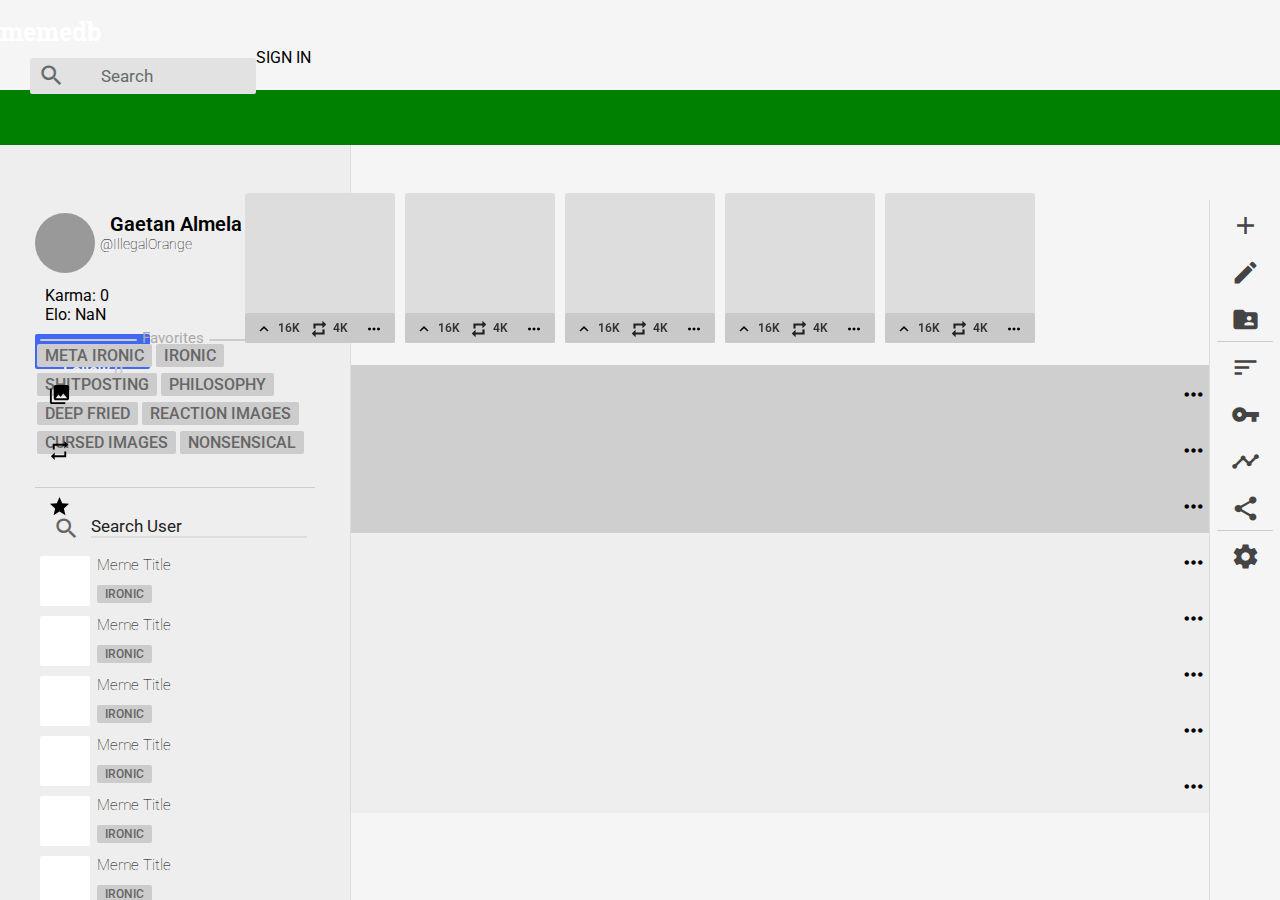
<file: account/index.html>
<!DOCTYPE html>
<html>

<head>
  <script src="../js/jquery-3.3.1.min.js"></script>
  <script src="../js/main.js"></script>
  <link href="https://fonts.googleapis.com/css?family=Roboto:300,400,500,700,400italic|Roboto+Mono:400|Material+Icons" rel="stylesheet">
  <link href="https://fonts.googleapis.com/css?family=Lato:400,900,400italic,700italic" rel="stylesheet">
  <link href="https://fonts.googleapis.com/css?family=Roboto|Roboto+Slab:700" rel="stylesheet">
  <meta charset="utf-8">
  <link rel="stylesheet" href="../style/main.css">
  <link rel="icon" href="https://i.imgur.com/h0t0THj.png" type="image" sizes="16x16">
  <title>memedb</title>
</head>

<body>

  <div class="top-bar">
    <div class="logo">memedb</div>
    <div class="searchbar">
      <i class="material-icons search-g" style="float: left; padding-right: 25px;position:relative; top: -4px;">search</i><input type="text" placeholder="Search" style="all: unset; width: 150px;position: relative; left: 11px;" />

      <div class="search-result-box" style="display:none;">
        <div class="search-op">
          <p class="res-p">This is option 1</p>
        </div>
        <div class="search-op">
          <p class="res-p">This is option 2</p>
        </div>
        <div class="search-op">
          <p class="res-p">This is option 3</p>
        </div>
        <div class="search-op">
          <p class="res-p">This is option 1</p>
        </div>
        <div class="search-op">
          <p class="res-p">This is option 2</p>
        </div>
        <div class="search-op">
          <p class="res-p">This is option 3</p>
        </div>
      </div>

      <div class="search-featured-box" style="display:none;">
        <h1>Featured Users</h1>
        <div class="s-box-holder">
          <div class="s-box">

          </div>
          <div class="s-box">

          </div>
          <div class="s-box">

          </div>
          <div class="s-box">

          </div>
          <div class="s-box">

          </div>
          <div class="s-box">

          </div>
          <div class="s-box">

          </div>
          <div class="s-box">

          </div>
          <div class="s-box">

          </div>
        </div>
      </div>

    </div>
    <div class="sign-in">SIGN IN</div>
  </div>

  <div class="pepe"></div>

  <div class="imp-bg-fade" id="imp-bg-fade" style="display: none; opacity 0;"></div>

  <div class="l-sett-opt" style="display: none;">
    <button class="l-sett-button">Rename</button>
    <button class="l-sett-button">Info</button>
    <button class="l-sett-button">Settings</button>

    <div class="l-line"></div>

    <button class="l-sett-button" style="color: #f44242;">Delete</button>

  </div>

  <div class="imp-message" id="imp-message" style="display: none; opacity: 0;">
    <div class="imp-title-holder">
      <h1 class="imp-title">Warning!</h1>
    </div>
    <p class="imp-p">Are you sure you want to permanently delete this library and all of its content?</p>
    <button class="imp-op-2" style="color: #f44242;">Delete</button>
    <button class="imp-op-1">Cancel</button>
  </div>

  <div class="edit-menu">
    <div class="e-add" title="Add Library">
      <i class="material-icons edit-icons">add</i>
    </div>
    <div class="e-edit" title="Edit Library">
      <i class="material-icons edit-icons">edit</i>
    </div>
    <div class="e-fs" title="Share Library">
      <i class="material-icons edit-icons">folder_shared</i>
    </div>
    <div class="l-line"></div>
    <div class="e-sort" title="Sort by">
      <i class="material-icons edit-icons">sort</i>
    </div>
    <div class="e-lock-lib" title="Lock Library">
      <i class="material-icons edit-icons">vpn_key</i>
    </div>
    <div class="e-timeln" title="Statistics">
      <i class="material-icons edit-icons">timeline</i>
    </div>
    <div class="e-share" title="Share">
      <i class="material-icons edit-icons">share</i>
    </div>
    <div class="l-line">
    </div>
    <div class="e-settings" title="Settings">
      <i class="material-icons edit-icons">settings</i>
    </div>
  </div>

  <div class="sidenav">
    <div class="s-user">
      <div class="a-user-info">
        <div class="image"></div>
        <div class="name">
          <h1 class="n-name">Gaetan Almela</h1>
        </div>
        <div class="username">
          @IllegalOrange
        </div>
        <div class="info">
          <!-- CHANGE NAME LATER -->
          <div class="karma">
            Karma: 0
          </div>
          <!--  -->
          <div class="rank">
            Elo: NaN
          </div>
        </div>
        <button class="follow">Follow
          <span style="font-family: Roboto;font-weight: 500;color: #ccc;">0
          </span></button>
        <!-- <button class="follow" style="background:#ccc; color:#222;">Unfollow <span style="font-family: Roboto;font-weight: 500;color: #555;">0
        </span></button> -->
      </div>
    </div>

    <div class="s-favorites">
      <div class="fav-holder">
        <div class="div-line"></div>
        <h1 class="div-text">Favorites</h1>
        <div class="div-line"></div>
      </div>
      <div class="meme-type">
        <div class="type">META IRONIC<button class="t-cross">X</button></div>
        <div class="type">IRONIC<button class="t-cross">X</button></div>
        <div class="type">SHITPOSTING<button class="t-cross">X</button></div>
        <div class="type">PHILOSOPHY<button class="t-cross">X</button></div>
        <div class="type">DEEP FRIED<button class="t-cross">X</button></div>
        <div class="type">REACTION IMAGES<button class="t-cross">X</button></div>
        <div class="type">CURSED IMAGES<button class="t-cross">X</button></div>
        <div class="type">NONSENSICAL<button class="t-cross">X</button></div>
        <button class="t-add">+</button>
      </div>
      <div class="line"></div>
    </div>

    <div class="s-results">
      <div class="s-r-scroll">
        <div class="s-searchbar">
          <i class="material-icons seach-g" style="float: left;position:relative; top: -1px; color: #666;">search</i><input type="text" placeholder="Search User" style="all: unset; width: 88.5%;position: relative; left: 11px; border-bottom: 2px solid #ddd;"
          />
        </div>

        <div class="r-container">
          <div class="r-image-preview"></div>
          <div class="r-desc">
            <h1 class="r-title-text">Meme Title</h1>
            <div class="r-tags">
              <button class="r-type">IRONIC</button>
            </div>
          </div>
        </div>

        <div class="r-container">
          <div class="r-image-preview"></div>
          <div class="r-desc">
            <h1 class="r-title-text">Meme Title</h1>
            <div class="r-tags">
              <button class="r-type">IRONIC</button>
            </div>
          </div>
        </div>

        <div class="r-container">
          <div class="r-image-preview"></div>
          <div class="r-desc">
            <h1 class="r-title-text">Meme Title</h1>
            <div class="r-tags">
              <button class="r-type">IRONIC</button>
            </div>
          </div>
        </div>

        <div class="r-container">
          <div class="r-image-preview"></div>
          <div class="r-desc">
            <h1 class="r-title-text">Meme Title</h1>
            <div class="r-tags">
              <button class="r-type">IRONIC</button>
            </div>
          </div>
        </div>

        <div class="r-container">
          <div class="r-image-preview"></div>
          <div class="r-desc">
            <h1 class="r-title-text">Meme Title</h1>
            <div class="r-tags">
              <button class="r-type">IRONIC</button>
            </div>
          </div>
        </div>

        <div class="r-container">
          <div class="r-image-preview"></div>
          <div class="r-desc">
            <h1 class="r-title-text">Meme Title</h1>
            <div class="r-tags">
              <button class="r-type">IRONIC</button>
            </div>
          </div>
        </div>

        <div class="r-container">
          <div class="r-image-preview"></div>
          <div class="r-desc">
            <h1 class="r-title-text">Meme Title</h1>
            <div class="r-tags">
              <button class="r-type">IRONIC</button>
            </div>
          </div>
        </div>

        <div class="r-container">
          <div class="r-image-preview"></div>
          <div class="r-desc">
            <h1 class="r-title-text">Meme Title</h1>
            <div class="r-tags">
              <button class="r-type">IRONIC</button>
            </div>
          </div>
        </div>

        <div class="r-container">
          <div class="r-image-preview"></div>
          <div class="r-desc">
            <h1 class="r-title-text">Meme Title</h1>
            <div class="r-tags">
              <button class="r-type">IRONIC</button>
            </div>
          </div>
        </div>

        <div class="r-container">
          <div class="r-image-preview"></div>
          <div class="r-desc">
            <h1 class="r-title-text">Meme Title</h1>
            <div class="r-tags">
              <button class="r-type">IRONIC</button>
            </div>
          </div>
        </div>

        <div class="r-container">
          <div class="r-image-preview"></div>
          <div class="r-desc">
            <h1 class="r-title-text">Meme Title</h1>
            <div class="r-tags">
              <button class="r-type">META IRONIC</button>
              <button class="r-type">SHITPOSTING</button>
              <button class="r-type">IRONIC</button>
              <button class="r-type">IRONIC</button>
              <button class="r-type">IRONIC</button>

            </div>
          </div>
        </div>
      </div>
    </div>
  </div>

  </div>

  <div class="content">
    <div class="c-box">
      <h1 style="margin-left: 10px;">Most Popular</h1>
      <div class="c-popular">
        <div class="h-post small">
          <div class="h-post-info">
            <div class="h-icon">
              <i class="material-icons" style="font-size: 18px; top: 5px;">keyboard_arrow_up</i>
            </div>
            <div class="h-p-stat" title="16472">
              16K
            </div>
            <div class="h-icon">
              <i class="material-icons black" style="font-size: 18px; top: 5px;font-weight: 600;">repeat</i>
            </div>
            <div class="h-p-stat">
              4K
            </div>
            <div class="h-more">
              <i class="material-icons" style="font-size: 18px; top: -3px;">more_horiz</i>
            </div>
          </div>
        </div>
        <div class="h-post small">
          <div class="h-post-info">
            <div class="h-icon">
              <i class="material-icons" style="font-size: 18px; top: 5px;">keyboard_arrow_up</i>
            </div>
            <div class="h-p-stat">
              16K
            </div>
            <div class="h-icon">
              <i class="material-icons black" style="font-size: 18px; top: 5px;font-weight: 600;">repeat</i>
            </div>
            <div class="h-p-stat">
              4K
            </div>
            <div class="h-more">
              <i class="material-icons" style="font-size: 18px; top: -3px;">more_horiz</i>
            </div>
          </div>
        </div>
        <div class="h-post small">
          <div class="h-post-info">
            <div class="h-icon">
              <i class="material-icons" style="font-size: 18px; top: 5px;">keyboard_arrow_up</i>
            </div>
            <div class="h-p-stat">
              16K
            </div>
            <div class="h-icon">
              <i class="material-icons black" style="font-size: 18px; top: 5px;font-weight: 600;">repeat</i>
            </div>
            <div class="h-p-stat">
              4K
            </div>
            <div class="h-more">
              <i class="material-icons" style="font-size: 18px; top: -3px;">more_horiz</i>
            </div>
          </div>
        </div>
        <div class="h-post small">
          <div class="h-post-info">
            <div class="h-icon">
              <i class="material-icons" style="font-size: 18px; top: 5px;">keyboard_arrow_up</i>
            </div>
            <div class="h-p-stat">
              16K
            </div>
            <div class="h-icon">
              <i class="material-icons black" style="font-size: 18px; top: 5px;font-weight: 600;">repeat</i>
            </div>
            <div class="h-p-stat">
              4K
            </div>
            <div class="h-more">
              <i class="material-icons" style="font-size: 18px; top: -3px;">more_horiz</i>
            </div>
          </div>
        </div>
        <div class="h-post small">
          <div class="h-post-info">
            <div class="h-icon">
              <i class="material-icons" style="font-size: 18px; top: 5px;">keyboard_arrow_up</i>
            </div>
            <div class="h-p-stat">
              16K
            </div>
            <div class="h-icon">
              <i class="material-icons black" style="font-size: 18px; top: 5px;font-weight: 600;">repeat</i>
            </div>
            <div class="h-p-stat">
              4K
            </div>
            <div class="h-more">
              <i class="material-icons" style="font-size: 18px; top: -3px;">more_horiz</i>
            </div>
          </div>
        </div>
      </div>
    </div>

    <div class="library l-l1">
      <i class="material-icons l-icon">photo_library</i>
      <h1 class="l-title">Posts</h1>

      <div class="l-settings">
        <i class="material-icons">keyboard_arrow_down</i>
      </div>
      <div class="l-drop">
        <i class="material-icons">more_horiz</i>
      </div>
    </div>
    <div class="l-content" style="height: 0px;">
      <div class="l-img"></div>
      <div class="l-img"></div>
      <div class="l-img"></div>
      <div class="l-img"></div>
      <div class="l-img"></div>
      <div class="l-img"></div>
      <div class="l-img"></div>
      <div class="l-img"></div>
      <div class="l-img"></div>
      <div class="l-img"></div>
      <div class="l-img"></div>
      <div class="l-img"></div>
      <div class="l-img"></div>
      <div class="l-img"></div>
      <div class="l-img"></div>
      <div class="l-img"></div>
      <div class="l-img"></div>
      <div class="l-img"></div>
      <div class="l-img"></div>
      <div class="l-img"></div>
      <div class="l-img"></div>
      <div class="l-img"></div>
      <div class="l-img"></div>
      <div class="l-img"></div>
      <div class="l-img"></div>
      <div class="l-img"></div>
      <div class="l-img"></div>
      <div class="l-img"></div>
      <div class="l-img"></div>
      <div class="l-img"></div>
      <div class="l-img"></div>
      <div class="l-img"></div>
      <div class="l-img"></div>
      <div class="l-img"></div>
      <div class="l-img"></div>
      <div class="l-img"></div>
      <div class="l-img"></div>
      <div class="l-img"></div>
      <div class="l-img"></div>
      <div class="l-img"></div>
      <div class="l-img"></div>
      <div class="l-img"></div>
      <div class="l-img"></div>
      <div class="l-img"></div>
      <div class="l-img"></div>
      <div class="l-img"></div>
      <div class="l-img"></div>
      <div class="l-img"></div>
      <div class="l-img"></div>
      <div class="l-img"></div>
      <div class="l-img"></div>
      <div class="l-img"></div>
      <div class="l-img"></div>
      <div class="l-img"></div>
      <div class="l-img"></div>
      <div class="l-img"></div>
      <div class="l-img"></div>
      <div class="l-img"></div>
      <div class="l-img"></div>
      <div class="l-img"></div>
      <div class="l-img"></div>
      <div class="l-img"></div>
      <div class="l-img"></div>
      <div class="l-img"></div>
      <div class="l-img"></div>
      <div class="l-img"></div>
      <div class="l-img"></div>
      <div class="l-img"></div>
      <div class="l-img"></div>
      <div class="l-img"></div>
      <div class="l-img"></div>
      <div class="l-img"></div>
      <div class="l-img"></div>
      <div class="l-img"></div>
    </div>

    <div class="library l-l1">
      <i class="material-icons l-icon">repeat</i>
      <h1 class="l-title">Reposts</h1>
      <div class="l-settings">
        <i class="material-icons">keyboard_arrow_down</i>
      </div>
      <div class="l-drop">
        <i class="material-icons">more_horiz</i>
      </div>
    </div>
    <div class="l-content" style="height: 0px;">
      <div class="l-img"></div>
      <div class="l-img"></div>
      <div class="l-img"></div>
      <div class="l-img"></div>
      <div class="l-img"></div>
      <div class="l-img"></div>
      <div class="l-img"></div>
      <div class="l-img"></div>
      <div class="l-img"></div>
      <div class="l-img"></div>
      <div class="l-img"></div>
      <div class="l-img"></div>
      <div class="l-img"></div>
      <div class="l-img"></div>
      <div class="l-img"></div>
      <div class="l-img"></div>
      <div class="l-img"></div>
      <div class="l-img"></div>
      <div class="l-img"></div>
      <div class="l-img"></div>
      <div class="l-img"></div>
      <div class="l-img"></div>
      <div class="l-img"></div>
      <div class="l-img"></div>
      <div class="l-img"></div>
      <div class="l-img"></div>
      <div class="l-img"></div>
      <div class="l-img"></div>
      <div class="l-img"></div>
      <div class="l-img"></div>
      <div class="l-img"></div>
      <div class="l-img"></div>
      <div class="l-img"></div>
      <div class="l-img"></div>
      <div class="l-img"></div>
      <div class="l-img"></div>
      <div class="l-img"></div>
      <div class="l-img"></div>
      <div class="l-img"></div>
      <div class="l-img"></div>
      <div class="l-img"></div>
      <div class="l-img"></div>
      <div class="l-img"></div>
      <div class="l-img"></div>
      <div class="l-img"></div>
      <div class="l-img"></div>
      <div class="l-img"></div>
      <div class="l-img"></div>
      <div class="l-img"></div>
      <div class="l-img"></div>
      <div class="l-img"></div>
      <div class="l-img"></div>
      <div class="l-img"></div>
      <div class="l-img"></div>
      <div class="l-img"></div>
      <div class="l-img"></div>
      <div class="l-img"></div>
      <div class="l-img"></div>
      <div class="l-img"></div>
      <div class="l-img"></div>
      <div class="l-img"></div>
      <div class="l-img"></div>
      <div class="l-img"></div>
      <div class="l-img"></div>
      <div class="l-img"></div>
      <div class="l-img"></div>
      <div class="l-img"></div>
      <div class="l-img"></div>
      <div class="l-img"></div>
      <div class="l-img"></div>
      <div class="l-img"></div>
      <div class="l-img"></div>
      <div class="l-img"></div>
      <div class="l-img"></div>
      <div class="l-img"></div>
      <div class="l-img"></div>
      <div class="l-img"></div>
      <div class="l-img"></div>
      <div class="l-img"></div>
      <div class="l-img"></div>
      <div class="l-img"></div>
      <div class="l-img"></div>
      <div class="l-img"></div>
      <div class="l-img"></div>
    </div>

    <div class="library l-l1">
      <i class="material-icons l-icon">star</i>
      <h1 class="l-title">Favorites</h1>

      <div class="l-settings">
        <i class="material-icons">keyboard_arrow_down</i>
      </div>
      <div class="l-drop">
        <i class="material-icons">more_horiz</i>
      </div>
    </div>
    <div class="l-content" style="height: 0px;">
      <div class="l-img"></div>
      <div class="l-img"></div>
      <div class="l-img"></div>
      <div class="l-img"></div>
      <div class="l-img"></div>
      <div class="l-img"></div>
      <div class="l-img"></div>
      <div class="l-img"></div>
      <div class="l-img"></div>
      <div class="l-img"></div>
      <div class="l-img"></div>
      <div class="l-img"></div>
      <div class="l-img"></div>
      <div class="l-img"></div>
      <div class="l-img"></div>
      <div class="l-img"></div>
      <div class="l-img"></div>
      <div class="l-img"></div>
      <div class="l-img"></div>
      <div class="l-img"></div>
      <div class="l-img"></div>
      <div class="l-img"></div>
      <div class="l-img"></div>
      <div class="l-img"></div>
      <div class="l-img"></div>
      <div class="l-img"></div>
      <div class="l-img"></div>
      <div class="l-img"></div>
      <div class="l-img"></div>
      <div class="l-img"></div>
      <div class="l-img"></div>
      <div class="l-img"></div>
      <div class="l-img"></div>
      <div class="l-img"></div>
      <div class="l-img"></div>
      <div class="l-img"></div>
      <div class="l-img"></div>
      <div class="l-img"></div>
      <div class="l-img"></div>
      <div class="l-img"></div>
      <div class="l-img"></div>
      <div class="l-img"></div>
      <div class="l-img"></div>
      <div class="l-img"></div>
      <div class="l-img"></div>
      <div class="l-img"></div>
      <div class="l-img"></div>
      <div class="l-img"></div>
      <div class="l-img"></div>
      <div class="l-img"></div>
      <div class="l-img"></div>
      <div class="l-img"></div>
      <div class="l-img"></div>
      <div class="l-img"></div>
      <div class="l-img"></div>
      <div class="l-img"></div>
      <div class="l-img"></div>
      <div class="l-img"></div>
      <div class="l-img"></div>
      <div class="l-img"></div>
      <div class="l-img"></div>
      <div class="l-img"></div>
      <div class="l-img"></div>
      <div class="l-img"></div>
      <div class="l-img"></div>
      <div class="l-img"></div>
      <div class="l-img"></div>
      <div class="l-img"></div>
      <div class="l-img"></div>
      <div class="l-img"></div>
      <div class="l-img"></div>
      <div class="l-img"></div>
      <div class="l-img"></div>
      <div class="l-img"></div>
    </div>


    <div class="library">
      <h1 class="l-title">Library</h1>

      <div class="l-settings">
        <i class="material-icons">keyboard_arrow_down</i>
      </div>
      <div class="l-drop">
        <i class="material-icons">more_horiz</i>
      </div>
    </div>
    <div class="l-content" style="height: 0px;">
      <div class="l-img"></div>
      <div class="l-img"></div>
      <div class="l-img"></div>
      <div class="l-img"></div>
      <div class="l-img"></div>
      <div class="l-img"></div>
      <div class="l-img"></div>
      <div class="l-img"></div>
      <div class="l-img"></div>
      <div class="l-img"></div>
      <div class="l-img"></div>
      <div class="l-img"></div>
      <div class="l-img"></div>
      <div class="l-img"></div>
      <div class="l-img"></div>
      <div class="l-img"></div>
      <div class="l-img"></div>
      <div class="l-img"></div>
      <div class="l-img"></div>
      <div class="l-img"></div>
      <div class="l-img"></div>
      <div class="l-img"></div>
      <div class="l-img"></div>
      <div class="l-img"></div>
      <div class="l-img"></div>
      <div class="l-img"></div>
      <div class="l-img"></div>
      <div class="l-img"></div>
      <div class="l-img"></div>
      <div class="l-img"></div>
      <div class="l-img"></div>
      <div class="l-img"></div>
      <div class="l-img"></div>
      <div class="l-img"></div>
      <div class="l-img"></div>
      <div class="l-img"></div>
      <div class="l-img"></div>
      <div class="l-img"></div>
      <div class="l-img"></div>
      <div class="l-img"></div>
      <div class="l-img"></div>
      <div class="l-img"></div>
      <div class="l-img"></div>
      <div class="l-img"></div>
      <div class="l-img"></div>
      <div class="l-img"></div>
      <div class="l-img"></div>
      <div class="l-img"></div>
      <div class="l-img"></div>
      <div class="l-img"></div>
      <div class="l-img"></div>
      <div class="l-img"></div>
      <div class="l-img"></div>
      <div class="l-img"></div>
      <div class="l-img"></div>
      <div class="l-img"></div>
      <div class="l-img"></div>
      <div class="l-img"></div>
      <div class="l-img"></div>
      <div class="l-img"></div>
      <div class="l-img"></div>
      <div class="l-img"></div>
      <div class="l-img"></div>
      <div class="l-img"></div>
      <div class="l-img"></div>
      <div class="l-img"></div>
      <div class="l-img"></div>
      <div class="l-img"></div>
      <div class="l-img"></div>
      <div class="l-img"></div>
      <div class="l-img"></div>
      <div class="l-img"></div>
      <div class="l-img"></div>
      <div class="l-img"></div>
    </div>

    <div class="library">
      <h1 class="l-title">Library</h1>

      <div class="l-settings">
        <i class="material-icons">keyboard_arrow_down</i>
      </div>
      <div class="l-drop">
        <i class="material-icons">more_horiz</i>
      </div>
    </div>
    <div class="l-content" style="height: 0px;">
      <div class="l-img"></div>
      <div class="l-img"></div>
      <div class="l-img"></div>
      <div class="l-img"></div>
      <div class="l-img"></div>
      <div class="l-img"></div>
      <div class="l-img"></div>
      <div class="l-img"></div>
      <div class="l-img"></div>
      <div class="l-img"></div>
      <div class="l-img"></div>
      <div class="l-img"></div>
      <div class="l-img"></div>
      <div class="l-img"></div>
      <div class="l-img"></div>
      <div class="l-img"></div>
      <div class="l-img"></div>
      <div class="l-img"></div>
      <div class="l-img"></div>
      <div class="l-img"></div>
      <div class="l-img"></div>
      <div class="l-img"></div>
      <div class="l-img"></div>
      <div class="l-img"></div>
      <div class="l-img"></div>
      <div class="l-img"></div>
      <div class="l-img"></div>
      <div class="l-img"></div>
      <div class="l-img"></div>
      <div class="l-img"></div>
      <div class="l-img"></div>
      <div class="l-img"></div>
      <div class="l-img"></div>
      <div class="l-img"></div>
      <div class="l-img"></div>
      <div class="l-img"></div>
      <div class="l-img"></div>
      <div class="l-img"></div>
      <div class="l-img"></div>
      <div class="l-img"></div>
      <div class="l-img"></div>
      <div class="l-img"></div>
      <div class="l-img"></div>
      <div class="l-img"></div>
      <div class="l-img"></div>
      <div class="l-img"></div>
      <div class="l-img"></div>
      <div class="l-img"></div>
      <div class="l-img"></div>
      <div class="l-img"></div>
      <div class="l-img"></div>
      <div class="l-img"></div>
      <div class="l-img"></div>
      <div class="l-img"></div>
      <div class="l-img"></div>
      <div class="l-img"></div>
      <div class="l-img"></div>
      <div class="l-img"></div>
      <div class="l-img"></div>
      <div class="l-img"></div>
      <div class="l-img"></div>
      <div class="l-img"></div>
      <div class="l-img"></div>
      <div class="l-img"></div>
      <div class="l-img"></div>
      <div class="l-img"></div>
      <div class="l-img"></div>
      <div class="l-img"></div>
      <div class="l-img"></div>
      <div class="l-img"></div>
      <div class="l-img"></div>
      <div class="l-img"></div>
      <div class="l-img"></div>
      <div class="l-img"></div>
    </div>

    <div class="library l-selected">
      <h1 class="l-title">Selected Library</h1>

      <div class="l-settings">
        <i class="material-icons">keyboard_arrow_down</i>
      </div>
      <div class="l-drop">
        <i class="material-icons">more_horiz</i>
      </div>
    </div>
    <div class="l-content" style="height: 0px;">
      <div class="l-img"></div>
      <div class="l-img"></div>
      <div class="l-img"></div>
      <div class="l-img"></div>
      <div class="l-img"></div>
      <div class="l-img"></div>
      <div class="l-img"></div>
      <div class="l-img"></div>
      <div class="l-img"></div>
      <div class="l-img"></div>
      <div class="l-img"></div>
      <div class="l-img"></div>
      <div class="l-img"></div>
      <div class="l-img"></div>
      <div class="l-img"></div>
      <div class="l-img"></div>
      <div class="l-img"></div>
      <div class="l-img"></div>
      <div class="l-img"></div>
      <div class="l-img"></div>
      <div class="l-img"></div>
      <div class="l-img"></div>
      <div class="l-img"></div>
      <div class="l-img"></div>
      <div class="l-img"></div>
      <div class="l-img"></div>
      <div class="l-img"></div>
      <div class="l-img"></div>
      <div class="l-img"></div>
      <div class="l-img"></div>
      <div class="l-img"></div>
      <div class="l-img"></div>
      <div class="l-img"></div>
      <div class="l-img"></div>
      <div class="l-img"></div>
      <div class="l-img"></div>
      <div class="l-img"></div>
      <div class="l-img"></div>
      <div class="l-img"></div>
      <div class="l-img"></div>
      <div class="l-img"></div>
      <div class="l-img"></div>
      <div class="l-img"></div>
      <div class="l-img"></div>
      <div class="l-img"></div>
      <div class="l-img"></div>
      <div class="l-img"></div>
      <div class="l-img"></div>
      <div class="l-img"></div>
      <div class="l-img"></div>
      <div class="l-img"></div>
      <div class="l-img"></div>
      <div class="l-img"></div>
      <div class="l-img"></div>
      <div class="l-img"></div>
      <div class="l-img"></div>
      <div class="l-img"></div>
      <div class="l-img"></div>
      <div class="l-img"></div>
      <div class="l-img"></div>
      <div class="l-img"></div>
      <div class="l-img"></div>
      <div class="l-img"></div>
      <div class="l-img"></div>
      <div class="l-img"></div>
      <div class="l-img"></div>
      <div class="l-img"></div>
      <div class="l-img"></div>
      <div class="l-img"></div>
      <div class="l-img"></div>
      <div class="l-img"></div>
      <div class="l-img"></div>
      <div class="l-img"></div>
      <div class="l-img"></div>
    </div>

    <div class="library">
      <h1 class="l-title">Library</h1>

      <div class="l-settings">
        <i class="material-icons">keyboard_arrow_down</i>
      </div>
      <div class="l-drop">
        <i class="material-icons">more_horiz</i>
      </div>
    </div>
    <div class="l-content" style="height: 0px;">
      <div class="l-img"></div>
      <div class="l-img"></div>
      <div class="l-img"></div>
      <div class="l-img"></div>
      <div class="l-img"></div>
      <div class="l-img"></div>
      <div class="l-img"></div>
      <div class="l-img"></div>
      <div class="l-img"></div>
      <div class="l-img"></div>
      <div class="l-img"></div>
      <div class="l-img"></div>
      <div class="l-img"></div>
      <div class="l-img"></div>
      <div class="l-img"></div>
      <div class="l-img"></div>
      <div class="l-img"></div>
      <div class="l-img"></div>
      <div class="l-img"></div>
      <div class="l-img"></div>
      <div class="l-img"></div>
      <div class="l-img"></div>
      <div class="l-img"></div>
      <div class="l-img"></div>
      <div class="l-img"></div>
      <div class="l-img"></div>
      <div class="l-img"></div>
      <div class="l-img"></div>
      <div class="l-img"></div>
      <div class="l-img"></div>
      <div class="l-img"></div>
      <div class="l-img"></div>
      <div class="l-img"></div>
      <div class="l-img"></div>
      <div class="l-img"></div>
      <div class="l-img"></div>
      <div class="l-img"></div>
      <div class="l-img"></div>
      <div class="l-img"></div>
      <div class="l-img"></div>
      <div class="l-img"></div>
      <div class="l-img"></div>
      <div class="l-img"></div>
      <div class="l-img"></div>
      <div class="l-img"></div>
      <div class="l-img"></div>
      <div class="l-img"></div>
      <div class="l-img"></div>
      <div class="l-img"></div>
      <div class="l-img"></div>
      <div class="l-img"></div>
      <div class="l-img"></div>
      <div class="l-img"></div>
      <div class="l-img"></div>
      <div class="l-img"></div>
      <div class="l-img"></div>
      <div class="l-img"></div>
      <div class="l-img"></div>
      <div class="l-img"></div>
      <div class="l-img"></div>
      <div class="l-img"></div>
      <div class="l-img"></div>
      <div class="l-img"></div>
      <div class="l-img"></div>
      <div class="l-img"></div>
      <div class="l-img"></div>
      <div class="l-img"></div>
      <div class="l-img"></div>
      <div class="l-img"></div>
      <div class="l-img"></div>
      <div class="l-img"></div>
      <div class="l-img"></div>
      <div class="l-img"></div>
      <div class="l-img"></div>
    </div>

    <div class="library">
      <h1 class="l-title">Library</h1>

      <div class="l-settings">
        <i class="material-icons">keyboard_arrow_down</i>
      </div>
      <div class="l-drop">
        <i class="material-icons">more_horiz</i>
      </div>
    </div>
    <div class="l-content" style="height: 0px;">
      <div class="l-img"></div>
      <div class="l-img"></div>
      <div class="l-img"></div>
      <div class="l-img"></div>
      <div class="l-img"></div>
      <div class="l-img"></div>
      <div class="l-img"></div>
      <div class="l-img"></div>
      <div class="l-img"></div>
      <div class="l-img"></div>
      <div class="l-img"></div>
      <div class="l-img"></div>
      <div class="l-img"></div>
      <div class="l-img"></div>
      <div class="l-img"></div>
      <div class="l-img"></div>
      <div class="l-img"></div>
      <div class="l-img"></div>
      <div class="l-img"></div>
      <div class="l-img"></div>
      <div class="l-img"></div>
      <div class="l-img"></div>
      <div class="l-img"></div>
      <div class="l-img"></div>
      <div class="l-img"></div>
      <div class="l-img"></div>
      <div class="l-img"></div>
      <div class="l-img"></div>
      <div class="l-img"></div>
      <div class="l-img"></div>
      <div class="l-img"></div>
      <div class="l-img"></div>
      <div class="l-img"></div>
      <div class="l-img"></div>
      <div class="l-img"></div>
      <div class="l-img"></div>
      <div class="l-img"></div>
      <div class="l-img"></div>
      <div class="l-img"></div>
      <div class="l-img"></div>
      <div class="l-img"></div>
      <div class="l-img"></div>
      <div class="l-img"></div>
      <div class="l-img"></div>
      <div class="l-img"></div>
      <div class="l-img"></div>
      <div class="l-img"></div>
      <div class="l-img"></div>
      <div class="l-img"></div>
      <div class="l-img"></div>
      <div class="l-img"></div>
      <div class="l-img"></div>
      <div class="l-img"></div>
      <div class="l-img"></div>
      <div class="l-img"></div>
      <div class="l-img"></div>
      <div class="l-img"></div>
      <div class="l-img"></div>
      <div class="l-img"></div>
      <div class="l-img"></div>
      <div class="l-img"></div>
      <div class="l-img"></div>
      <div class="l-img"></div>
      <div class="l-img"></div>
      <div class="l-img"></div>
      <div class="l-img"></div>
      <div class="l-img"></div>
      <div class="l-img"></div>
      <div class="l-img"></div>
      <div class="l-img"></div>
      <div class="l-img"></div>
      <div class="l-img"></div>
      <div class="l-img"></div>
      <div class="l-img"></div>
    </div>
  </div>



</body>

</html>
</file>
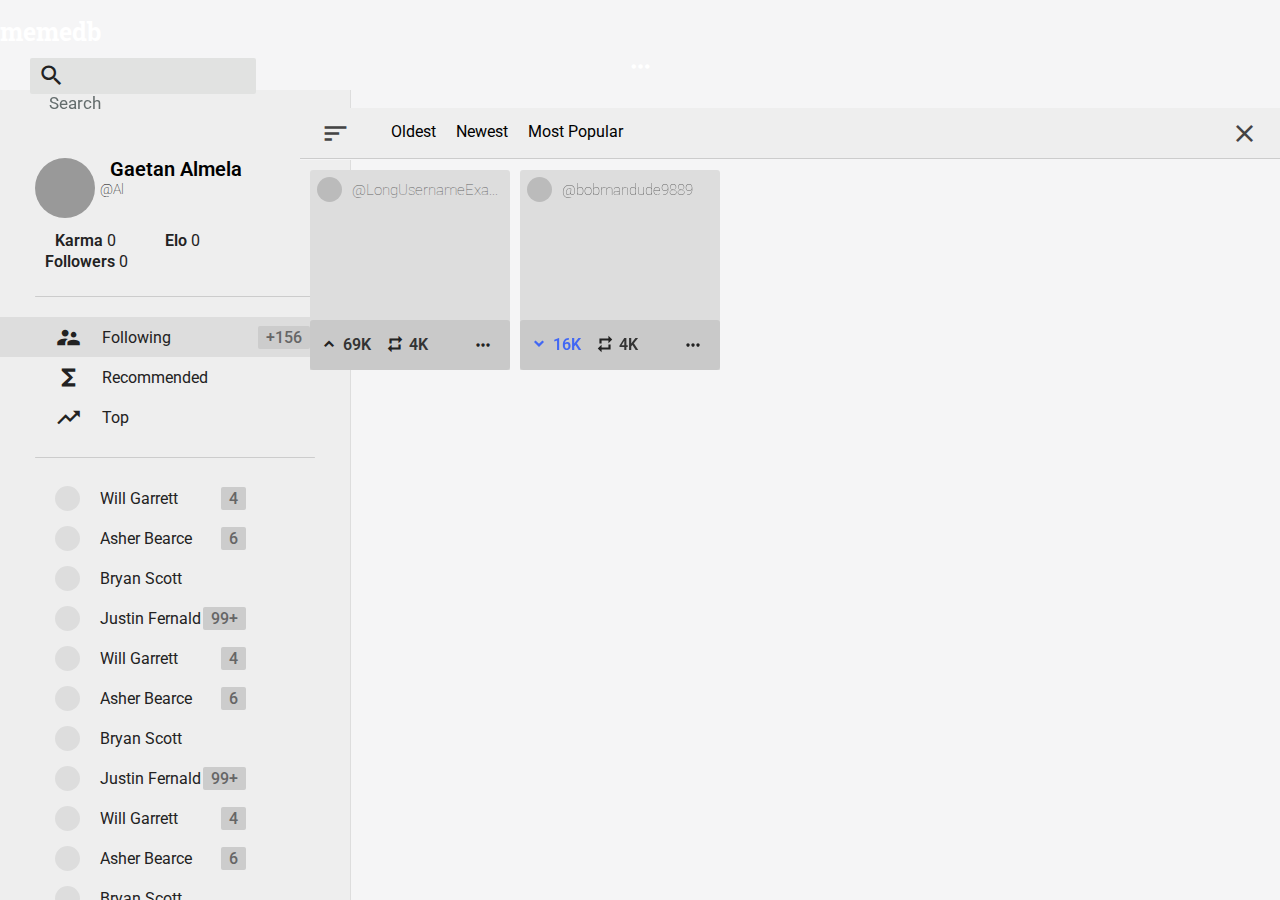
<file: home/index.html>
<!DOCTYPE html>
<html>

<head>
  <link href="https://fonts.googleapis.com/css?family=Roboto:300,400,500,700,400italic|Roboto+Mono:400|Material+Icons" rel="stylesheet">
  <link href="https://fonts.googleapis.com/css?family=Lato:400,900,400italic,700italic" rel="stylesheet">
  <link href="https://fonts.googleapis.com/css?family=Roboto|Roboto+Slab:700" rel="stylesheet">
  <meta charset="utf-8">
  <link rel="stylesheet" href="../style/main.css">
  <link rel="icon" href="https://i.imgur.com/h0t0THj.png" type="image" sizes="16x16">
  <title>memedb</title>
</head>

<body>

  <div class="top-bar">
    <div class="logo">memedb</div>
    <div class="searchbar">
      <i class="material-icons black seach-g" style="float: left; padding-right: 25px;position:relative; top: -4px;">search</i><input type="text" placeholder="Search" style="all: unset; height: 20px; width: 600px; position: relative; left: 11px;" />

      <div class="search-result-box" style="display: none;">
        <div class="search-op">
          <p class="res-p">This is option 1</p>
        </div>
        <div class="search-op">
          <p class="res-p">This is option 2</p>
        </div>
        <div class="search-op">
          <p class="res-p">This is option 3</p>
        </div>
        <div class="search-op">
          <p class="res-p">This is option 1</p>
        </div>
        <div class="search-op">
          <p class="res-p">This is option 2</p>
        </div>
        <div class="search-op">
          <p class="res-p">This is option 3</p>
        </div>
      </div>

      <div class="search-featured-box" style="display: none;">
        <h1>Featured Users</h1>
        <div class="s-box-holder">
          <div class="s-box">

          </div>
          <div class="s-box">

          </div>
          <div class="s-box">

          </div>
          <div class="s-box">

          </div>
          <div class="s-box">

          </div>
          <div class="s-box">

          </div>
          <div class="s-box">

          </div>
          <div class="s-box">

          </div>
          <div class="s-box">

          </div>
        </div>
      </div>

    </div>
    <!-- <div class="sign-in" style="display: none;">SIGN IN</div> -->
    <div class="t-settings"><i class="material-icons t-settings">more_horiz</i></div>
  </div>

  <div class="donate-bar" style="display: none;">
    <div class="d-para">Please consider donating to help keep this service shutting down.</div>

    <i class="material-icons black d-icon">clear</i>

    <button class="d-button">Donate w/ Paypal</button>

  </div>

  <div class="s-settings" style="display: none;">
    <div class="s-title-box">
      <h1 class="s-title">Settings</h1>
      <i class="material-icons black s-delete">clear</i>
    </div>
    <div class="s-tab-box">
      <div class="s-tab-holder">
        <div class="s-tab s-selected">
          GENERAL
        </div>
        <div class="s-tab">
          ACCOUNT
        </div>
      </div>
    </div>
    <div class="s-content">
      <div class="s-c-wrapper">
        <div class="s-c-tab">
          <h1 class="s-section-title">Notifications</h1>
          <label class="container">Enable Notifications
            <label class="switch">
              <input type="checkbox">
              <span class="slider round"></span>
            </label>
          </label>
          <div class="line"></div>
          <label class="container">Checkmark
            <input type="checkbox">
            <span class="checkmark"></span>
          </label>
          <label class="container">Radio
            <input type="radio" name="radio" checked="checked">
            <span class="radio"></span>
          </label>
          <label class="container">Buttons
            <input type="radio" name="radio">
            <span class="radio"></span>
          </label>

        </div>
        <div class="s-c-tab account">
          <h1 class="s-section-title">Personalisation</h1>
          <div class="p-holder">
            <div class="image edit">
              <p class="i-edit">Edit</p>
            </div>
            <div style="margin-bottom:20px;">
              <div class="input s">
                <input type="text" placeholder="Change name" value="Gaetan A." class="input-bar" />
              </div>
              <p class="input-sub">Name may only contain </p>
              <div class="input s">
                <input type="text" placeholder="Change handle" value="@Al" class="input-bar i-handle" />
              </div>
              <p class="input-sub">_______ is already taken</p>
            </div>
          </div>
          <h1 class="s-section-title">Other</h1>
          <label class="container">Lock Account
            <label class="switch">
              <input type="checkbox">
              <span class="slider round"></span>
            </label>
          </label>
        </div>
      </div>
    </div>
    <div class="s-bottom-buttons">
      <button class="s-op-1">Cancel</button>
      <button class="s-op-2" style="color: #4167f4;">Save</button>
    </div>
  </div>

  <div class="sidenav">

    <div class="user">
      <div class="user-info">
        <div class="image"></div>
        <div class="name">
          <h1 class="n-name">Gaetan Almela</h1>
        </div>
        <div class="username">
          @Al
        </div>
        <div class="info">
          <!-- CHANGE NAME LATER -->
          <div class="u-stat karma">Karma
            <span style="font-family: Roboto;font-weight: lighter;color: #222;">0
            </span>
          </div>
          <!--  -->
          <div class="u-stat rank">Elo
            <span style="font-family: Roboto;font-weight: lighter;color: #222;">0
            </span>
          </div>
          <div class="u-stat">Followers
            <span style="font-family: Roboto;font-weight: lighter;color: #222;">0
              </span>
          </div>
        </div>
      </div>
    </div>

    <div class="sections">
      <div class="line"></div>

      <div class="section" style="background: #ddd;">
        <i class="material-icons black s-icon">supervisor_account</i>
        <div class="s-txt">
          Following
        </div>
        <button class="s-notes">+156</button>
      </div>

      <div class="section">
        <i class="material-icons black s-icon">functions</i>
        <div class="s-txt">
          Recommended
        </div>
      </div>

      <div class="section">
        <i class="material-icons black s-icon">trending_up</i>
        <div class="s-txt">
          Top
        </div>
      </div>

      <div class="line"></div>
    </div>

    <div class="sub-box">
      <div class="subscriptions">
        <div class="section">
          <div class="s-avatar"></div>
          <div class="s-txt">
            Will Garrett
          </div>
          <button class="s-notes">4</button>
        </div>

        <div class="section">
          <div class="s-avatar"></div>
          <div class="s-txt">
            Asher Bearce
          </div>
          <button class="s-notes">6</button>
        </div>

        <div class="section">
          <div class="s-avatar"></div>
          <div class="s-txt">
            Bryan Scott
          </div>
        </div>

        <div class="section">
          <div class="s-avatar"></div>
          <div class="s-txt">
            Justin Fernald
          </div>
          <button class="s-notes">99+</button>
        </div>

        <div class="section">
          <div class="s-avatar"></div>
          <div class="s-txt">
            Will Garrett
          </div>
          <button class="s-notes">4</button>
        </div>

        <div class="section">
          <div class="s-avatar"></div>
          <div class="s-txt">
            Asher Bearce
          </div>
          <button class="s-notes">6</button>
        </div>

        <div class="section">
          <div class="s-avatar"></div>
          <div class="s-txt">
            Bryan Scott
          </div>
        </div>

        <div class="section">
          <div class="s-avatar"></div>
          <div class="s-txt">
            Justin Fernald
          </div>
          <button class="s-notes">99+</button>
        </div>

        <div class="section">
          <div class="s-avatar"></div>
          <div class="s-txt">
            Will Garrett
          </div>
          <button class="s-notes">4</button>
        </div>

        <div class="section">
          <div class="s-avatar"></div>
          <div class="s-txt">
            Asher Bearce
          </div>
          <button class="s-notes">6</button>
        </div>

        <div class="section">
          <div class="s-avatar"></div>
          <div class="s-txt">
            Bryan Scott
          </div>
        </div>

        <div class="section">
          <div class="s-avatar"></div>
          <div class="s-txt">
            Justin Fernald
          </div>
          <button class="s-notes">99+</button>
        </div>

        <div class="section">
          <div class="s-avatar"></div>
          <div class="s-txt">
            Will Garrett
          </div>
          <button class="s-notes">4</button>
        </div>

        <div class="section">
          <div class="s-avatar"></div>
          <div class="s-txt">
            Asher Bearce
          </div>
          <button class="s-notes">6</button>
        </div>

        <div class="section">
          <div class="s-avatar"></div>
          <div class="s-txt">
            Bryan Scott
          </div>
        </div>

        <div class="section">
          <div class="s-avatar"></div>
          <div class="s-txt">
            Justin Fernald
          </div>
          <button class="s-notes">99+</button>
        </div>

        <div class="section">
          <div class="s-avatar"></div>
          <div class="s-txt">
            Will Garrett
          </div>
          <button class="s-notes">4</button>
        </div>

        <div class="section">
          <div class="s-avatar"></div>
          <div class="s-txt">
            Asher Bearce
          </div>
          <button class="s-notes">6</button>
        </div>

        <div class="section">
          <div class="s-avatar"></div>
          <div class="s-txt">
            Bryan Scott
          </div>
        </div>

        <div class="section">
          <div class="s-avatar"></div>
          <div class="s-txt">
            Justin Fernald
          </div>
          <button class="s-notes">99+</button>
        </div>

        <div class="section">
          <div class="s-avatar"></div>
          <div class="s-txt">
            Will Garrett
          </div>
          <button class="s-notes">4</button>
        </div>

        <div class="section">
          <div class="s-avatar"></div>
          <div class="s-txt">
            Asher Bearce
          </div>
          <button class="s-notes">6</button>
        </div>

        <div class="section">
          <div class="s-avatar"></div>
          <div class="s-txt">
            Bryan Scott
          </div>
        </div>

        <div class="section">
          <div class="s-avatar"></div>
          <div class="s-txt">
            Justin Fernald
          </div>
          <button class="s-notes">99+</button>
        </div>

        <div class="section">
          <div class="s-avatar"></div>
          <div class="s-txt">
            Asher Bearce
          </div>
          <button class="s-notes">6</button>
        </div>

        <div class="section">
          <div class="s-avatar"></div>
          <div class="s-txt">
            Bryan Scott
          </div>
        </div>

        <div class="section">
          <div class="s-avatar"></div>
          <div class="s-txt">
            Last one
          </div>
          <button class="s-notes">99+</button>
        </div>

      </div>
    </div>
  </div>
  </div>

  <div class="context" style="display: none;">
    <div class="support">

      <h1 class="s-title">Support Us</h1>

      <div class="s-bar">
        <div class="s-b"></div>
        <div class="s-percent">$100/100</div>
      </div>

      <div class="s-text">
        This service is community funded, and we'll need all the help we can get to keep it going. Thanks for being a part of this awesome community!
      </div>

      <div class="donate">
        <button class="paypal">PAYPAL</button>
      </div>

    </div>


    <h1 class="title">Latest</h1>
  </div> -->

  <div class="h-content">
    <div class="h-search-tools">
      <div class="e-sort" title="Sort by" style="float: left;">
        <i class="material-icons black edit-icons">sort</i>
      </div>
      <div class="h-s-txt">
        Oldest
      </div>
      <div class="h-s-txt">
        Newest
      </div>
      <div class="h-s-txt">
        Most Popular
      </div>
      <div class="e-sort" title="Sort by" style="float: right;">
        <i class="material-icons black edit-icons">clear</i>
      </div>
    </div>

    <div class="h-post">
      <div class="h-op">
        <div class="op-pp"></div>
        <p class="h-p" title="@LongUsernameExample">@LongUsernameExa...</p>
      </div>
      <div class="h-post-info big">
        <div class="h-icon big">
          <i class="material-icons black" style="font-size: 18px; top: 5px;font-weight: 600;">keyboard_arrow_up</i>
        </div>
        <div class="h-p-stat big">
          69K
        </div>
        <div class="h-icon big">
          <i class="material-icons black" style="font-size: 18px; top: 5px;font-weight: 600;">repeat</i>
        </div>
        <div class="h-p-stat big">
          4K
        </div>
        <div class="h-more big">
          <i class="material-icons black" style="font-size: 20px; top: -4px;">more_horiz</i>
        </div>
      </div>
    </div>

    <div class="h-post">
      <div class="h-op">
        <div class="op-pp"></div>
        <p class="h-p">@bobmandude9889</p>
      </div>
      <div class="h-post-info big">
        <div class="h-icon big">
          <i class="material-icons black" style="color: #4167f4; font-size: 18px; top: 5px;font-weight: 600;">keyboard_arrow_down</i>
        </div>
        <div class="h-p-stat big" style="color: #4167f4">
          16K
        </div>
        <div class="h-icon big">
          <i class="material-icons black" style="font-size: 18px; top: 5px;font-weight: 600;">repeat</i>
        </div>
        <div class="h-p-stat big">
          4K
        </div>
        <div class="h-more big">
          <i class="material-icons black" style="font-size: 20px; top: -4px;">more_horiz</i>
        </div>
      </div>
    </div>

  </div>

</body>

</html>
</file>
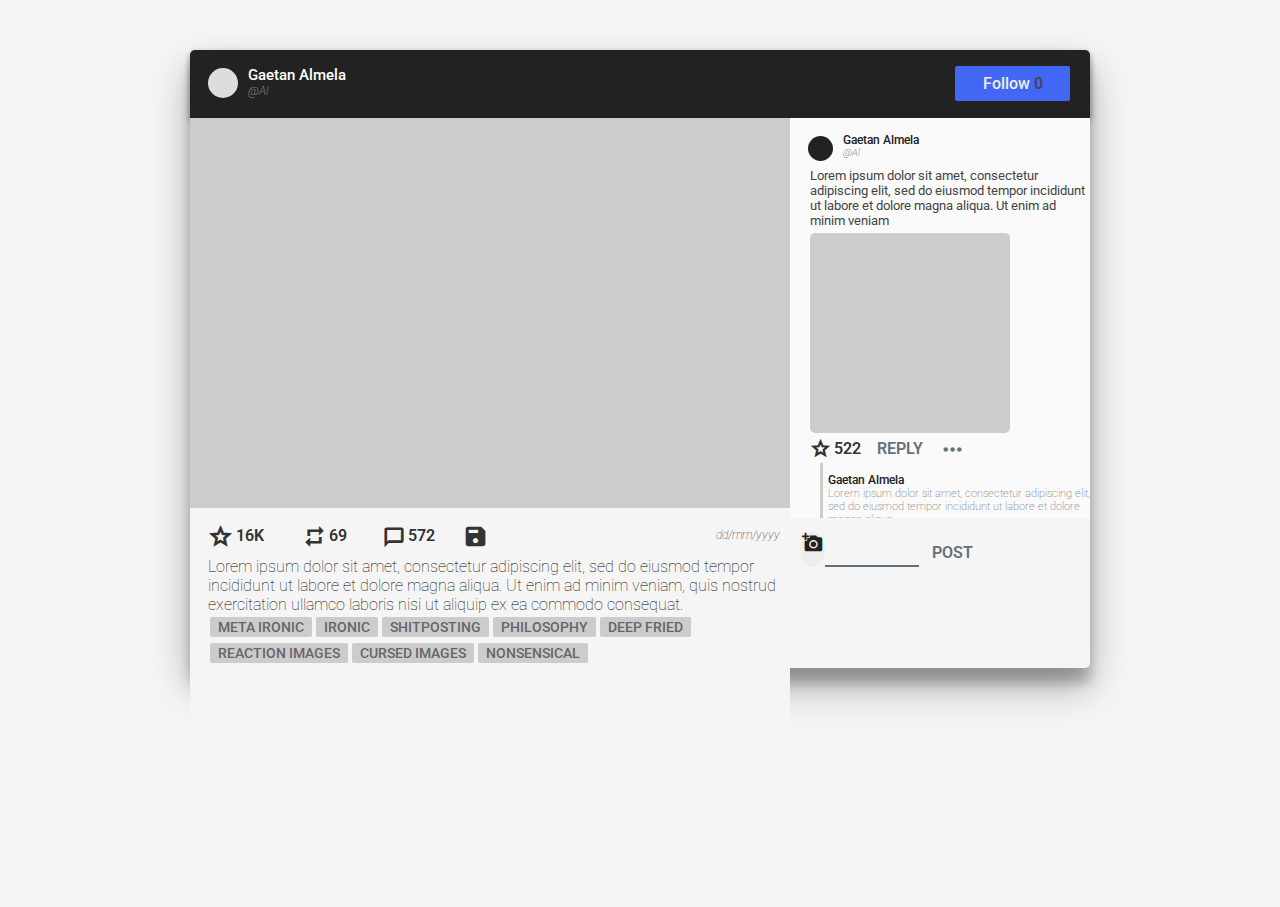
<file: meme-preview/index.html>
<!DOCTYPE html>
<html>

<head>
  <script src="../js/jquery-3.3.1.min.js"></script>
  <script src="../js/main.js"></script>
  <link href="https://fonts.googleapis.com/css?family=Roboto:300,400,500,700,400italic|Roboto+Mono:400|Material+Icons" rel="stylesheet">
  <link href="https://fonts.googleapis.com/css?family=Lato:400,900,400italic,700italic" rel="stylesheet">
  <link href="https://fonts.googleapis.com/css?family=Roboto|Roboto+Slab:700" rel="stylesheet">
  <meta charset="utf-8">
  <link rel="stylesheet" href="../style/main.css">
  <title>memedb</title>
</head>

<body>

  <div class="meme-preview-box-hover">
    <div class="m-text-box color">
      <div class="m-pp">

      </div>
      <div class="m-names">
        <h1 class="m-OP light">Gaetan Almela</h1>
        <h1 class="m-handle light">@Al</h1>
      </div>
      <button class="follow mp hover">
        <span style="font-family: Roboto;font-weight: 500;color: #444;">0
        </span></button>
    </div>

    <div class="m-new-container-hover">
      <div class="m-main-content-hover">
        <div class="meme-img-hover">

        </div>
        <div class="m-bottom">

        </div>
        <div class="m-desc-hover">
          <div class="m-post-info">
            <div class="m-likes">
              <i class="material-icons m-icon">star_border</i>
              <h1 class="m-header">16K</h1>
            </div>
            <div class="m-reposts">
              <i class="material-icons m-icon" style="font-size: 23px; margin-top: 1px;">repeat</i>
              <h1 class="m-header">69</h1>
            </div>
            <div class="m-comments">
              <i class="material-icons m-icon" style="font-size: 22px; position: relative; top: 4px;">chat_bubble_outline</i>
              <h1 class="m-header">572</h1>
            </div>
            <div class="m-save">
              <i class="material-icons m-icon" style="float: left;">save</i>
            </div>
            <h1 class="m-date">dd/mm/yyyy</h1>
          </div>

          <p class="m-para">
            Lorem ipsum dolor sit amet, consectetur adipiscing elit, sed do eiusmod tempor incididunt ut labore et dolore magna aliqua. Ut enim ad minim veniam, quis nostrud exercitation ullamco laboris nisi ut aliquip ex ea commodo consequat.</p>

            <div class="m-tags">
              <div class="type m">META IRONIC</div>
              <div class="type m">IRONIC</div>
              <div class="type m">SHITPOSTING</div>
              <div class="type m">PHILOSOPHY</div>
              <div class="type m">DEEP FRIED</div>
              <div class="type m">REACTION IMAGES</div>
              <div class="type m">CURSED IMAGES</div>
              <div class="type m">NONSENSICAL</div>
            </div>

        </div>
      </div>
      <div class="m-comment-bar">
        <div class="m-comment-wrapper-hover">
          <div class="m-comments-s">


            <div class="m-comment">
              <div class="m-c-text-box">
                <div class="c-pp">
                </div>
                <div class="c-names">
                  <h1 class="c-OP">Gaetan Almela</h1>
                  <h1 class="c-handle">@Al</h1>
                </div>
              </div>
              <div class="m-c-para">
                <p class="c-para">
                  Lorem ipsum dolor sit amet, consectetur adipiscing elit, sed do eiusmod tempor incididunt ut labore et dolore magna aliqua. Ut enim ad minim veniam</p>
              </div>
              <div class="comment-image"></div>
              <div class="m-c-reviews">
                <div class="m-comment-likes">
                  <i class="material-icons m-comment-icon">star_border</i>
                  <h1 class="m-header-comment">522</h1>
                </div>
                <button class="c-op-1 c-reply" style="top: 5px; margin-left: 7px; color: #62717b;">REPLY</button>
                <i class="material-icons" style="top: 3px; color: #62717b;">more_horiz</i>
              </div>
              <div class="comment-replies">
                <div class="reply-comment">
                  <h1 class="c-OP">Gaetan Almela</h1>
                  <p class="c-para small">
                    Lorem ipsum dolor sit amet, consectetur adipiscing elit, sed do eiusmod tempor incididunt ut labore et dolore magna aliqua.</p>
                  <div class="m-c-reviews reply">
                    <div class="m-comment-likes">
                      <i class="material-icons m-comment-icon reply">star_border</i>
                      <h1 class="m-header-comment reply">522</h1>
                    </div>
                    <button class="c-op-1 c-reply reply" style="top: 5px; margin-left: 7px; color: #62717b;">REPLY</button>
                    <i class="material-icons" style="top: 2px; color: #62717b; font-size: 24px;">more_horiz</i>
                  </div>
                </div>
                <div class="reply-comment">
                  <h1 class="c-OP">Gaetan Almela</h1>
                  <p class="c-para small">
                    Lorem ipsum dolor sit amet, consectetur adipiscing elit, sed do eiusmod tempor incididunt ut labore et dolore magna aliqua. Ut enim ad minim veniam, quis nostrud exercitation ullamco laboris nisi ut aliquip ex ea commodo consequat. Duis aute irure dolor.</p>
                  <div class="comment-image reply"></div>
                  <div class="m-c-reviews reply">
                    <div class="m-comment-likes">
                      <i class="material-icons m-comment-icon reply">star_border</i>
                      <h1 class="m-header-comment reply">522</h1>
                    </div>
                    <button class="c-op-1 c-reply reply" style="top: 5px; margin-left: 7px; color: #62717b;">REPLY</button>
                    <i class="material-icons" style="top: 2px; color: #62717b; font-size: 24px;">more_horiz</i>
                  </div>
                </div>
                <div class="m-c-reviews" style="margin-left: 0px;">
                  <button class="c-op-1 c-reply" style="top: 5px; margin-left: 0px; color: #62717b;">SHOW MORE</button>
                </div>
              </div>
            </div>


            <div class="m-comment">

              <div class="m-c-text-box">
                <div class="c-pp">

                </div>
                <div class="c-names">
                  <h1 class="c-OP">Gaetan Almela</h1>
                  <h1 class="c-handle">@Al</h1>
                </div>
              </div>

              <div class="m-c-para">
                <p class="c-para">
                  <span style="font-family: Roboto;font-weight: 700;color: #222;">@bobmandude9889
                  </span> Lorem ipsum dolor sit amet, consectetur adipiscing elit, sed do eiusmod tempor incididunt ut labore et dolore magna aliqua. Ut enim ad minim veniam, quis nostrud exercitation ullamco laboris nisi ut aliquip
                  ex ea commodo consequat. Duis aute irure dolor.</p>

              </div>
              <div class="m-c-reviews">
                <div class="m-comment-likes">
                  <i class="material-icons m-comment-icon">star_border</i>
                  <h1 class="m-header-comment">522</h1>
                </div>
                <button class="c-op-1 c-reply" style="top: 5px; margin-left: 7px; color: #62717b;">REPLY</button>
                <i class="material-icons" style="top: 3px; color: #62717b;">more_horiz</i>
              </div>
            </div>
            <div class="m-comment">

              <div class="m-c-text-box">
                <div class="c-pp">

                </div>
                <div class="c-names">
                  <h1 class="c-OP">Gaetan Almela</h1>
                  <h1 class="c-handle">@Al</h1>
                </div>
              </div>

              <div class="m-c-para">
                <p class="c-para">
                  Lorem ipsum dolor sit amet, consectetur adipiscing elit, sed do eiusmod tempor incididunt ut labore et dolore magna aliqua. Ut enim ad minim veniam, quis nostrud exercitation ullamco laboris nisi ut aliquip ex ea commodo consequat. Duis aute irure dolor.</p>

              </div>
              <div class="m-c-reviews">
                <div class="m-comment-likes">
                  <i class="material-icons m-comment-icon">star_border</i>
                  <h1 class="m-header-comment">522</h1>
                </div>
                <button class="c-op-1 c-reply" style="top: 5px; margin-left: 7px; color: #62717b;">REPLY</button>
                <i class="material-icons" style="top: 3px; color: #62717b;">more_horiz</i>
              </div>
            </div>
            <div class="m-comment">

              <div class="m-c-text-box">
                <div class="c-pp">

                </div>
                <div class="c-names">
                  <h1 class="c-OP">Gaetan Almela</h1>
                  <h1 class="c-handle">@Al</h1>
                </div>
              </div>

              <div class="m-c-para">
                <p class="c-para">
                  Lorem ipsum dolor sit amet, consectetur adipiscing elit, sed do eiusmod tempor incididunt ut labore et dolore magna aliqua. Ut enim ad minim veniam, quis nostrud exercitation ullamco laboris nisi ut aliquip ex ea commodo consequat. Duis aute irure dolor.</p>

              </div>
              <div class="m-c-reviews">
                <div class="m-comment-likes">
                  <i class="material-icons m-comment-icon">star_border</i>
                  <h1 class="m-header-comment">522</h1>
                </div>
                <button class="c-op-1 c-reply" style="top: 5px; margin-left: 7px; color: #62717b;">REPLY</button>
                <i class="material-icons" style="top: 3px; color: #62717b;">more_horiz</i>
              </div>
            </div>
            <div class="m-comment">

              <div class="m-c-text-box">
                <div class="c-pp">

                </div>
                <div class="c-names">
                  <h1 class="c-OP">Gaetan Almela</h1>
                  <h1 class="c-handle">@Al</h1>
                </div>
              </div>

              <div class="m-c-para">
                <p class="c-para">
                  Lorem ipsum dolor sit amet, consectetur adipiscing elit, sed do eiusmod tempor incididunt ut labore et dolore magna aliqua. Ut enim ad minim veniam, quis nostrud exercitation ullamco laboris nisi ut aliquip ex ea commodo consequat. Duis aute irure dolor.</p>

              </div>
              <div class="m-c-reviews">
                <div class="m-comment-likes">
                  <i class="material-icons m-comment-icon">star_border</i>
                  <h1 class="m-header-comment">522</h1>
                </div>
                <button class="c-op-1 c-reply" style="top: 5px; margin-left: 7px; color: #62717b;">REPLY</button>
                <i class="material-icons" style="top: 3px; color: #62717b;">more_horiz</i>
              </div>
            </div>
            <div class="m-comment">

              <div class="m-c-text-box">
                <div class="c-pp">

                </div>
                <div class="c-names">
                  <h1 class="c-OP">Gaetan Almela</h1>
                  <h1 class="c-handle">@Al</h1>
                </div>
              </div>

              <div class="m-c-para">
                <p class="c-para">
                  Lorem ipsum dolor sit amet, consectetur adipiscing elit, sed do eiusmod tempor incididunt ut labore et dolore magna aliqua. Ut enim ad minim veniam, quis nostrud exercitation ullamco laboris nisi ut aliquip ex ea commodo consequat. Duis aute irure dolor.</p>

              </div>
              <div class="m-c-reviews">
                <div class="m-comment-likes">
                  <i class="material-icons m-comment-icon">star_border</i>
                  <h1 class="m-header-comment">522</h1>
                </div>
                <button class="c-op-1 c-reply" style="top: 5px; margin-left: 7px; color: #62717b;">REPLY</button>
                <i class="material-icons" style="top: 3px; color: #62717b;">more_horiz</i>
              </div>
            </div>
          </div>
        </div>
          <div class="comment-box">
            <i class="material-icons m-meme-icon">add_a_photo</i>
            <textarea name="name" rows="1" cols="10" wrap="hard" style="width: 68%;position: relative; border: none; border-bottom: 2px solid #62717b; background: none; position: relative; float: left; overflow-y: hidden; resize: none;"></textarea>
            <button class="c-op-1" style="top: 5px; margin-left: 7px; color: #62717b;">POST</button>
          </div>  
      </div>
    </div>

  </div>

</body>

</html>
</file>
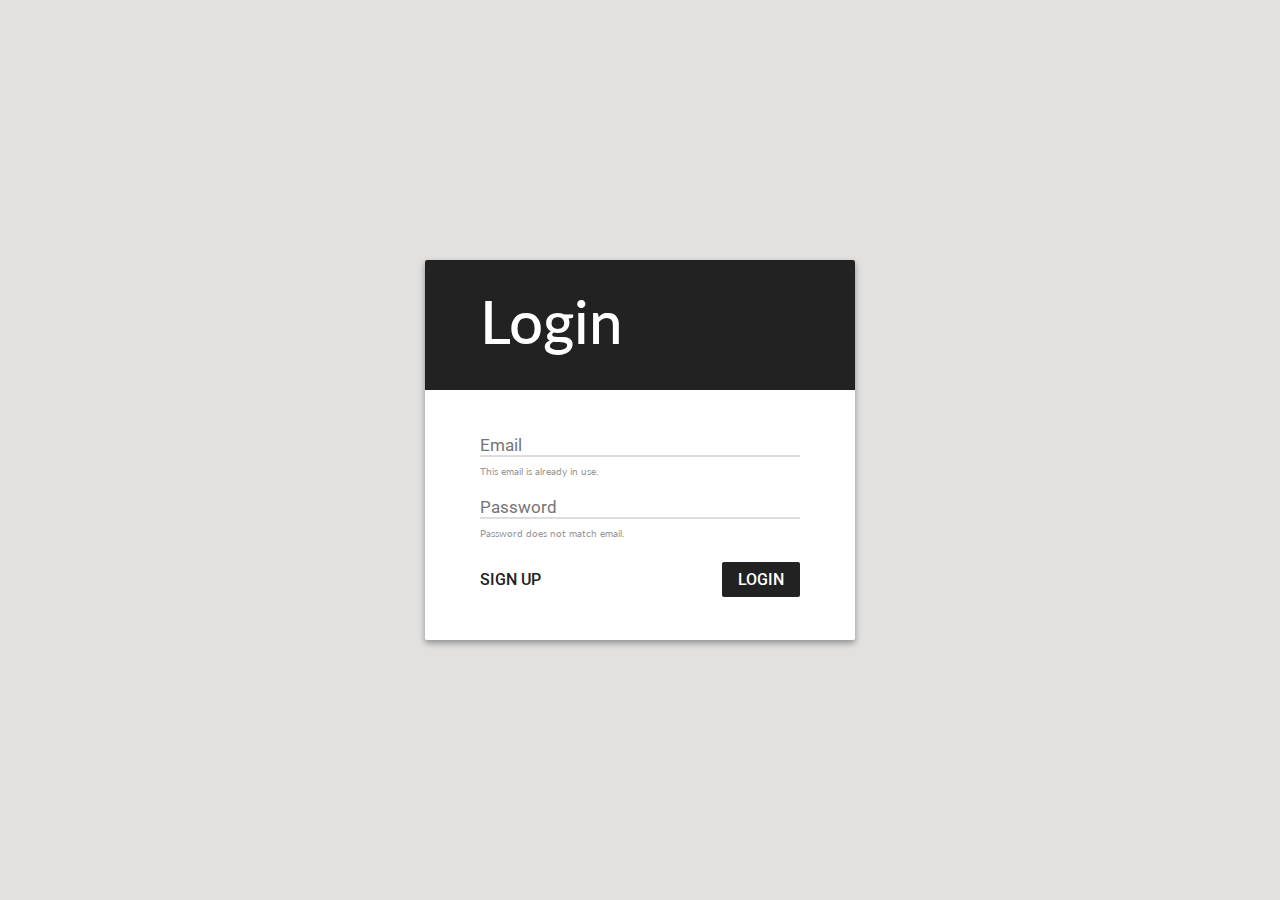
<file: user login/index.html>
<!DOCTYPE html>
<html>

<head>
  <link href="https://fonts.googleapis.com/css?family=Roboto:100,200,300,400,500,600,700,400italic|Roboto+Mono:400|Material+Icons" rel="stylesheet">
  <link href="https://fonts.googleapis.com/css?family=Lato:400,900,400italic,700italic" rel="stylesheet">
  <link href="https://fonts.googleapis.com/css?family=Roboto|Roboto+Slab:700" rel="stylesheet">
  <meta charset="utf-8">
  <link rel="stylesheet" href="style.css">
  <script src="script.js"></script>
  <title>memedb</title>
</head>

<body>

  <div class="login-block">
    <div class="color-block">
      <h1 class="login-h1">Login</h1>
    </div>

    <div style="margin-bottom:20px;">
      <div class="input">
        <input type="text" placeholder="Email" style="all: unset; width: 100%;position: relative; border-bottom: 2px solid #ddd;" />
      </div>
      <p class="login-sub">This email is already in use.</p>
    </div>

    <div style="margin-bottom:20px;">
      <div class="input">
        <input type="text" placeholder="Password" style="all: unset; width: 100%;position: relative; border-bottom: 2px solid #ddd;" />
      </div>
      <p class="login-sub">Password does not match email.</p>
    </div>

    <div class="g-signin2" data-onsuccess="onSignIn"></div>

    <button class="button">LOGIN</button>
    <button class="alt">SIGN UP</button>

  </div>

</body>

</html>
</file>
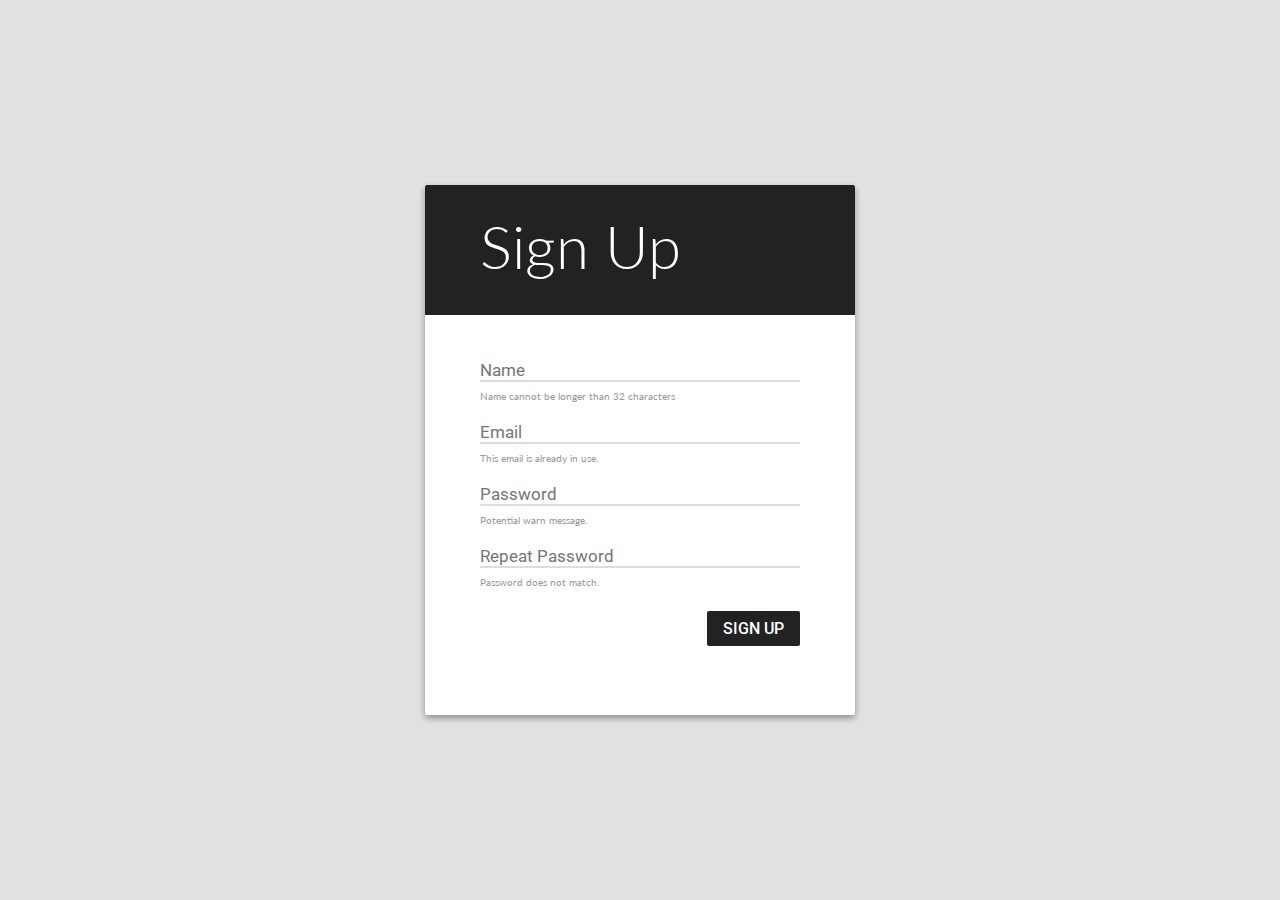
<file: user signup/index.html>
<!DOCTYPE html>
<html>

<head>
  <link href="https://fonts.googleapis.com/css?family=Roboto:100,200,300,400,500,600,700,400italic|Roboto+Mono:400|Material+Icons" rel="stylesheet">
  <link href="https://fonts.googleapis.com/css?family=Lato:400,900,400italic,700italic" rel="stylesheet">
  <link href="https://fonts.googleapis.com/css?family=Roboto|Roboto+Slab" rel="stylesheet">
  <meta charset="utf-8">

  <link rel="stylesheet" href="style.css">
  <title>memedb</title>
</head>

<body>

  <div class="login-block">
    <div class="color-block">
      <h1 class="login-h1">Sign Up</h1>
    </div>

    <div style="margin-bottom:20px;">
      <div class="input">
        <input type="text" placeholder="Name" style="all: unset; width: 100%;position: relative; border-bottom: 2px solid #ddd;" />
      </div>
      <p class="login-sub" style="opacity: 1;">Name cannot be longer than 32 characters</p>
    </div>

    <div style="margin-bottom:20px;">
      <div class="input">
        <input type="text" placeholder="Email" style="all: unset; width: 100%;position: relative; border-bottom: 2px solid #ddd;" />
      </div>
      <p class="login-sub" style="opacity: 1;">This email is already in use.</p>
    </div>

    <div style="margin-bottom:20px;">
      <div class="input">
        <input type="password" placeholder="Password" style="all: unset; width: 100%;position: relative; border-bottom: 2px solid #ddd;" />
      </div>
      <p class="login-sub" style="opacity: 1;">Potential warn message.</p>
    </div>

    <div style="margin-bottom:20px;">
      <div class="input">
        <input type="password" placeholder="Repeat Password" style="all: unset; width: 100%;position: relative; border-bottom: 2px solid #ddd;" />
      </div>
      <p class="login-sub" style="opacity: 1;">Password does not match.</p>
    </div>

    <button class="button">SIGN UP</button>

  </div>

</body>

</html>
</file>
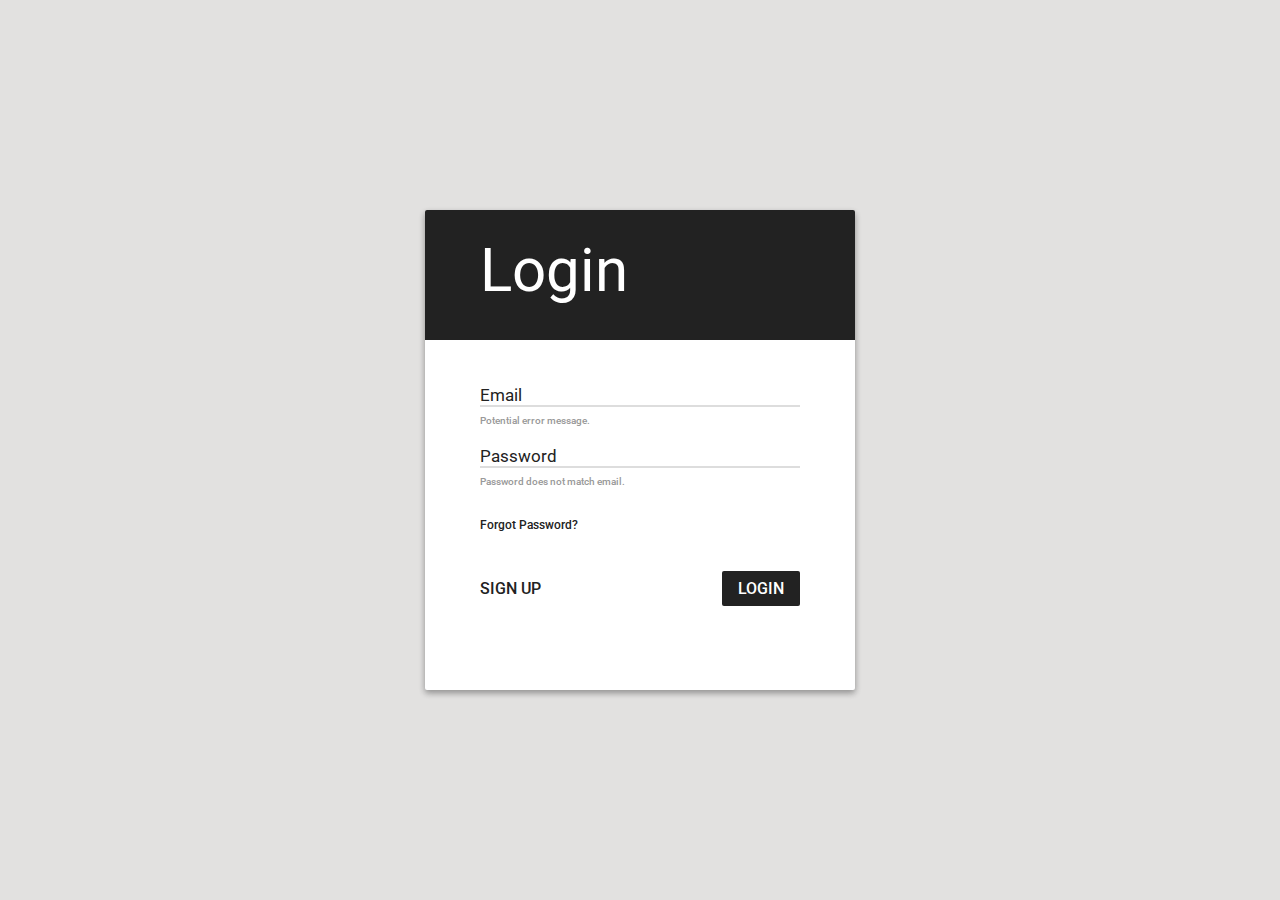
<file: user-login/index.html>
<!DOCTYPE html>
<html>

<head>
  <link href="https://fonts.googleapis.com/css?family=Roboto:100,200,300,400,500,600,700,400italic|Roboto+Mono:400|Material+Icons" rel="stylesheet">
  <link href="https://fonts.googleapis.com/css?family=Lato:400,900,400italic,700italic" rel="stylesheet">
  <link href="https://fonts.googleapis.com/css?family=Roboto|Roboto+Slab:700" rel="stylesheet">
  <meta charset="utf-8">
  <link rel="stylesheet" href="../style/main.css">
  <script src="https://apis.google.com/js/platform.js" async defer></script>
  <meta name="google-signin-client_id" content="418828351371-8tdd958aet0f15qm8ju0rlv7v43tnstr.apps.googleusercontent.com">
  <script src="script.js"></script>
  <title>memedb</title>
</head>

<body class="l-body">

  <div class="login-block">
    <div class="color-block">
      <h1 class="login-h1">Login</h1>
    </div>

    <div style="margin-bottom:20px;">
      <div class="input">
        <input type="text" placeholder="Email" style="all: unset; width: 100%;position: relative; border-bottom: 2px solid #ddd;" />
      </div>
      <p class="login-sub">Potential error message.</p>
    </div>

    <div style="margin-bottom:20px;">
      <div class="input">
        <input type="text" placeholder="Password" style="all: unset; width: 100%;position: relative; border-bottom: 2px solid #ddd;" />
      </div>
      <p class="login-sub">Password does not match email.</p>
    </div>

    <button class="alt" style="font-size: 12px;">Forgot Password?</button>

    <div class="l-buttons">
      <button class="button">LOGIN</button>
      <button class="alt">SIGN UP</button>
    </div>

  </div>

</body>

</html>
</file>
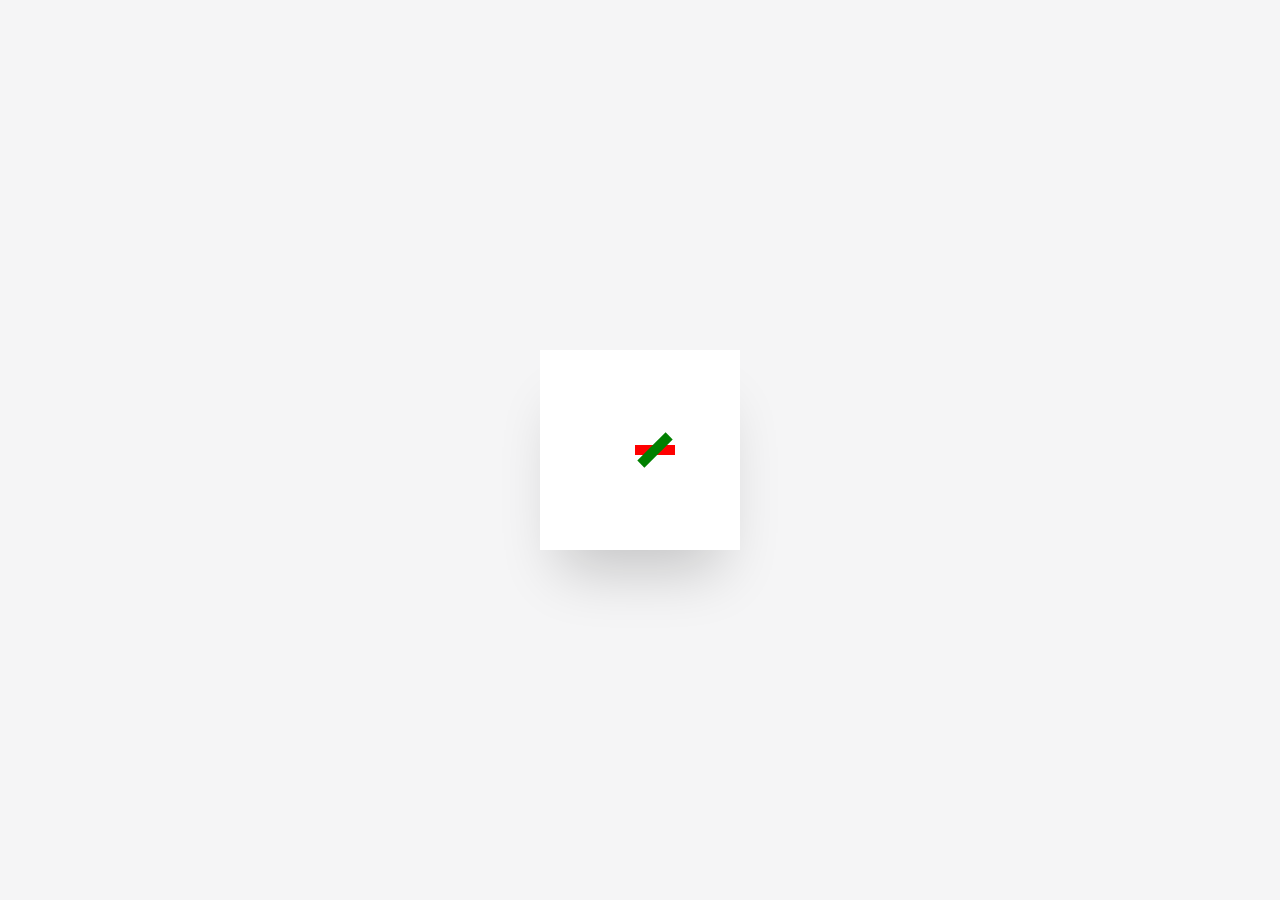
<file: animations/anim.html>
<!DOCTYPE html>
<html lang="en" dir="ltr">
  <head>
    <meta charset="utf-8">
    <title>Animations</title>
    <link rel="stylesheet" href="/style/main.min.css">
  </head>
  <body>

    <div class="animation-box">
      <div class="tickmark">
        <span></span>
        <span></span>
      </div>
    </div>

  </body>
</html>
</file>
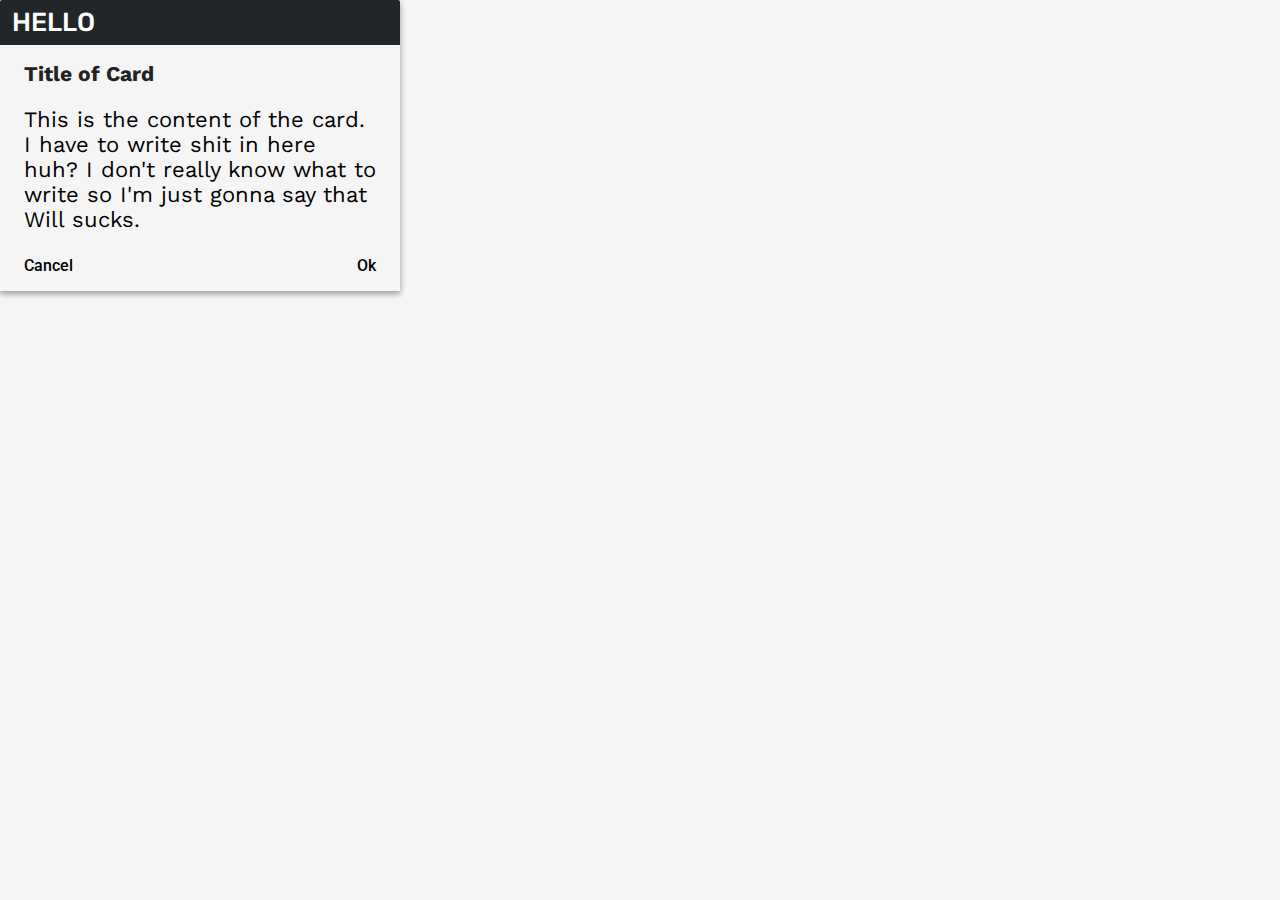
<file: post_example/post.html>
<html>
  <head>
    <script src="../js/jquery-3.3.1.min.js"></script>
    <script src="../js/main.js"></script>
    <link href="https://fonts.googleapis.com/css?family=Roboto:300,400,500,700,400italic|Roboto+Mono:400|Material+Icons" rel="stylesheet">
    <link href="https://fonts.googleapis.com/css?family=Lato:400,900,400italic,700italic" rel="stylesheet">
    <link href="https://fonts.googleapis.com/css?family=Roboto|Roboto+Slab:700" rel="stylesheet">
    <link href="https://fonts.googleapis.com/css?family=Rubik:500,700" rel="stylesheet">
    <link href="https://fonts.googleapis.com/css?family=Work+Sans:400,700" rel="stylesheet">
    <meta charset="utf-8">
    <link rel="stylesheet" href="../style/main.css">
    <title>memedb</title>
  </head>
  <body>

    <div class="post">
      <div class="post-header">
        <h1 class="post-title">HELLO</h1>
      </div>
      <div class="post-content">
        <h6>Title of Card</h6>
        <div class="post-para">
          This is the content of the card. I have to write shit in here huh?
           I don't really know what to write so I'm just gonna say that Will sucks.
        </div>
        <div class="c-button-hold">
          <button class="post-btn closePost">Cancel</button>
          <button class="post-btn closePost" style="float: right">Ok</button>
        </div>
      </div>
    </div>

  </body>
</html>
</file>
<file: style/main.css>
html, body, div, span, applet, object, iframe, h1, h2, h3, h4, h5, h6, hr, p, blockquote, pre, a, abbr, acronym, address, big, cite, code, del, dfn, em, img, ins, kbd, q, s, samp, small, strike, strong, sub, sup, tt, var, b, u, i, center, dl, dt, dd, ol, ul, li, fieldset, form, label, legend, table, caption, tbody, tfoot, thead, tr, th, td, article, aside, canvas, details, embed, figure, figcaption, footer, header, hgroup, menu, nav, output, ruby, section, summary, time, mark, audio, video, active, hover, selected {
  margin: 0;
  padding: 0;
  border: 0;
  outline: none;
  text-decoration: none;
}

ol, ul {
  list-style: none;
}

html {
  background: #f5f5f6;
}

*:focus {
  outline: 0;
}

:root {
  --white: #fff;
  --gray1: #eee;
  --gray2: #E1E2E1;
  --gray3: #ccc;
  --icon-color: #000;
  --title-color: #444;
  --highlight: #4167f4;
  --post-content: #f5f5f5;
}

/*Please use one global stylesheet and also get the minify package in atom. Thank you. :D*/

* {
  font-family: "Roboto", sans-serif;
  margin: 0px;
  padding: 0px, 0px, 0px, 0px;
}

.l-body {
  background: #e2e1e0;
}

h1 {
  font-weight: 500;
  font-family: 'Roboto', sans-serif;
}

/* TOP BAR */

.top-bar {
  width: 100%;
  height: 60px;
  padding-top: 15px;
  padding-bottom: 15px;
}

.logo {
  -ms-grid-row: 2;
  -ms-grid-column: 2;
  grid-area: logo;
  position: relative;
  top: 0px;
  color: #fff;
  font-family: 'Roboto Slab', serif;
  font-weight: bold;
  font-size: 25px;
  cursor: pointer;
}

.searchbar {
  position: relative;
  font-family: Roboto;
  padding: 8px 8px 8px 8px;
  font-size: 17px;
  width: 210px;
  height: 20px;
  color: #646d6d;
  float: left;
  margin-top: 10px;
  margin-left: 30px;
  border: 0;
  border-radius: 2px;
  background-color: #e1e2e1;
  z-index: 1000;
  transition-duration: 0.3s;
}

.searchbar:hover {
  box-shadow: 0 0px 30px rgba(0, 0, 0, 0.1), 0 6px 6px rgba(0, 0, 0, 0.1);
}

::placeholder {
  color: inherit;
}

.t-settings {
  -ms-grid-row: 2;
  -ms-grid-column: 5;
  grid-area: si;
  position: relative;
  justify-self: center;
  top: 3px;
  font-weight: 500;
  color: #fff;
  cursor: pointer;
  font-weight: medium;
  font-size: 15px;
}

/* when pressed call a floating message */

/* The container */

.container {
  display: block;
  position: relative;
  height: 20px;
  margin-left: 55px;
  margin-bottom: 12px;
  margin-top: 12px;
  cursor: pointer;
  font-size: 22px;
  -webkit-user-select: none;
  -moz-user-select: none;
  -ms-user-select: none;
  user-select: none;
  font-family: 'Roboto', sans-serif;
  font-weight: 400;
  font-size: 16px;
}

/* Hide the browser's default checkbox */

.container input {
  position: absolute;
  opacity: 0;
  cursor: pointer;
}

/* Create a custom checkbox */

.checkmark {
  position: relative;
  float: left;
  height: 16px;
  width: 16px;
  background-color: #eee;
  border-radius: 2px;
  margin-right: 10px;
  border: 2px solid #ccc;
  -webkit-transition: 0.2s;
  -o-transition: 0.2s;
  transition: 0.2s;
}

/* When the checkbox is checked, add a blue background */

.container input:checked~.checkmark {
  background-color: #4167f4;
  border: 2px solid #4167f4;
}

/* Create the checkmark/indicator (hidden when not checked) */

.checkmark:after {
  content: "";
  position: absolute;
  display: none;
}

/* Show the checkmark when checked */

.container input:checked~.checkmark:after {
  display: block;
}

/* Style the checkmark/indicator */

.container .checkmark:after {
  left: 4.9px;
  top: 1.5px;
  width: 4px;
  height: 8px;
  border: solid white;
  border-width: 0 2.7px 2.7px 0;
  -webkit-transform: rotate(45deg);
  -ms-transform: rotate(45deg);
  transform: rotate(45deg);
}

.switch {
  position: relative;
  float: left;
  display: inline-block;
  width: 32px;
  height: 16px;
  margin-right: 10px;
  left: -6px;
}

.switch input {
  display: none;
}

.slider {
  position: absolute;
  cursor: pointer;
  top: 0;
  left: 0;
  right: -4px;
  bottom: 0;
  background-color: #BDBDBD;
  -webkit-transition: .4s;
  -o-transition: .4s;
  transition: .4s;
}

.slider:before {
  position: absolute;
  content: "";
  height: 21px;
  width: 21px;
  left: -1px;
  top: -1.7px;
  bottom: 4px;
  background-color: white;
  -webkit-box-shadow: 0 0px 5px rgba(0, 0, 0, 0.10), 0 3px 6px rgba(0, 0, 0, 0.13);
  box-shadow: 0 0px 5px rgba(0, 0, 0, 0.10), 0 3px 6px rgba(0, 0, 0, 0.13);
  -webkit-transition: .2s;
  -webkit-transition: .4s;
  -o-transition: .4s;
  transition: .4s;
}

input:checked+.slider {
  background-color: #819eef;
}

input:focus+.slider {
  -webkit-box-shadow: 0 0 1px #2196F3;
  box-shadow: 0 0 1px #2196F3;
}

input:checked+.slider:before {
  -webkit-transform: translateX(17px);
  -ms-transform: translateX(17px);
  transform: translateX(17px);
  background-color: #4167f4;
}

/* Rounded sliders */

.slider.round {
  border-radius: 34px;
}

.slider.round:before {
  border-radius: 50%;
}

/* Hide the browser's default radio button */

.container input {
  position: absolute;
  opacity: 0;
  cursor: pointer;
}

/* Create a custom radio button */

.radio {
  position: relative;
  top: 0;
  left: 0;
  height: 15.4px;
  width: 15.4px;
  background-color: #eee;
  border-radius: 50%;
  margin-right: 10px;
  float: left;
  border: 2.3px solid #999;
  -webkit-transition: 0.2s;
  -o-transition: 0.2s;
  transition: 0.2s;
}

/* On mouse-over, add a grey background color */

.container:hover input~.radio {
  background-color: #ccc;
}

/* When the radio button is checked, add a blue background */

.container input:checked~.radio {
  border: 2.3px solid #4167f4;
}

/* Create the indicator (the dot/circle - hidden when not checked) */

.radio:after {
  content: "";
  position: relative;
  display: none;
}

/* Show the indicator (dot/circle) when checked */

.container input:checked~.radio:after {
  display: block;
}

/* Style the indicator (dot/circle) */

.container .radio:after {
  top: 3.3px;
  left: 3.3px;
  width: 9px;
  height: 9px;
  border-radius: 50%;
  background: #4167f4;
}

/* Settings */

.s-settings {
  display: none;
  position: absolute;
  z-index: 100000;
  width: 500px;
  height: 320px;
  background: #fff;
  top: 50%;
  left: 50%;
  -webkit-transform: translate(-50%, -50%);
  -ms-transform: translate(-50%, -50%);
  transform: translate(-50%, -50%);
  border-radius: 2px;
  -webkit-box-shadow: 0 3px 6px rgba(0, 0, 0, 0.16), 0 3px 6px rgba(0, 0, 0, 0.23);
  box-shadow: 0 3px 6px rgba(0, 0, 0, 0.16), 0 3px 6px rgba(0, 0, 0, 0.23);
  padding: 8px;
}

.s-tab-box {
  width: auto;
  position: relative;
  margin-left: auto;
  margin-right: auto;
  height: 48px;
  display: table-row;
}

.s-tab-holder {
  width: auto;
  position: relative;
  margin-left: auto;
  margin-right: auto;
  height: 48px;
  display: table;
}

.s-tab {
  font-family: 'Roboto', sans-serif;
  font-weight: 500;
  text-align: center;
  position: relative;
  float: left;
  padding: 12px 12px 12px 12px;
  cursor: pointer;
  display: table-row;
}

.s-selected {
  border-bottom: 2px solid #4167f4;
}

.s-title-box {
  width: 100%;
  height: 30px;
  display: table-row;
}

.s-title {
  font-family: 'Roboto', sans-serif;
  font-weight: 500;
  font-size: 22px;
  padding-left: 6px;
  width: 200px;
  margin-left: none;
  float: left;
}

.s-delete {
  position: relative;
  float: left;
  top: 12.5px;
  cursor: pointer;
  float: right;
}

.s-content {
  width: 100%;
  height: 100%;
  display: block;
  overflow-x: hidden;
}

.s-c-wrapper {
  position: relative;
  width: 100%;
  height: 100%;
  -webkit-transition-duration: 0.3s;
  -o-transition-duration: 0.3s;
  transition-duration: 0.3s;
}

.s-c-wrapper.s-slide {
  -webkit-transform: translateX(-100%);
  -ms-transform: translateX(-100%);
  transform: translateX(-100%);
}

.s-c-tab {
  display: table-column;
  /* display: none; */
  position: absolute;
  height: 100%;
  width: 100%;
}

.s-c-tab.account {
  display: block;
  -webkit-transform: translateX(100%);
  -ms-transform: translateX(100%);
  transform: translateX(100%);
}

.s-section-title {
  font-family: 'Roboto', sans-serif;
  font-weight: 500;
  font-size: 16px;
  margin-left: 20px;
  margin-top: 10px;
}

.s-text {
  font-family: 'Roboto', sans-serif;
  font-weight: 400;
  font-size: 10px;
}

.p-holder {
  height: 100px;
  width: auto;
  margin-left: 55px;
  margin-top: 10px;
}

.image.edit {
  width: 80px;
  height: 80px;
  margin-top: 5px;
  /* background: #000; */
  display: inline-block;
}

.setting-img {
  width: auto;
  height: 100%;
}

.input.s {
  position: relative;
  font-family: Roboto;
  padding: 0px 8px 0px 8px;
  font-size: 17px;
  width: 80%;
  margin: auto;
  color: #222;
  border: none;
  border-radius: 2px;
  z-index: 100;
  margin-top: 6px;
  margin-bottom: 2px;
}

.input-bar {
  all: unset;
  width: auto;
  position: relative;
  height: 20px;
  border-bottom: 2px solid #ddd;
  margin-left: 10px;
  font-weight: 400;
}

.input-sub {
  font: Roboto;
  font-size: 10px;
  color: #ff8e8e;
  position: relative;
  left: 10px;
}

.setting-desc {
  font: Roboto;
  font-size: 10px;
  color: #aaa;
  position: relative;
  left: 10px;
  margin-left: 40px;
}

.input-sub.i-handle {
  font: Roboto;
  font-size: 10px;
  color: #ff8e8e;
  position: relative;
  left: 10px;
}

.i-edit {
  position: absolute;
  top: 36%;
  left: 33%;
  font-weight: 200;
  color: #eee;
  cursor: pointer;
  z-index: 10000;
}

.s-bottom-buttons {
  display: table-row;
  width: 100%;
  height: 1px;
}

.s-op-1 {
  position: relative;
  text-decoration: none;
  font-family: Roboto;
  font-weight: 600;
  color: #444;
  background-color: inherit;
  border: none;
  text-align: center;
  font-size: 16px;
  cursor: pointer;
  margin-left: 4px;
  margin-right: 10px;
  margin-bottom: 5px;
}

.s-op-2 {
  position: relative;
  float: right;
  text-decoration: none;
  right: 0px;
  font-family: Roboto;
  font-weight: 600;
  color: #444;
  background-color: inherit;
  border: none;
  text-align: center;
  font-size: 16px;
  cursor: pointer;
  margin-left: 4px;
  margin-right: 10px;
  margin-bottom: 5px;
}

/*   */

.search-g {
  position: relative;
  top: -10px;
}

.context {
  position: relative;
  width: 100%;
  height: 180px;
  z-index: 1;
}

.title {
  position: relative;
  color: #222;
  width: 90px;
  margin-left: auto;
  margin-right: auto;
  margin-top: 10px;
  padding-left: 20px;
  font-family: Roboto;
  font-weight: lighter;
  font-size: 30px;
}

.section {
  height: 40px;
  width: 100%;
  position: relative;
  text-decoration: none;
  font-family: Roboto;
  font-weight: 400;
  color: #222;
  border: none;
  font-size: 18px;
  display: table;
  cursor: pointer;
}

.section:hover {
  background: #ddd;
}

.s-txt {
  position: relative;
  float: left;
  top: 10.5px;
  margin-left: 20px;
  font-size: 16px;
}

.s-notes {
  position: relative;
  top: 6px;
  float: right;
  text-decoration: none;
  font-family: Roboto;
  font-weight: 500;
  color: #666;
  background: #ccc;
  padding: 2px 8px 2px 8px;
  margin: 3px 40px 3px 2px;
  border-radius: 2px;
  border: none;
  text-align: center;
  font-size: 16px;
  cursor: pointer;
}

.s-icon {
  position: relative;
  float: left;
  margin-left: 55px;
  top: 7px !important;
  color: #444;
}

.settings-icon {
  margin-left: 23px;
}

.s-avatar {
  position: relative;
  float: left;
  top: 7.5px;
  width: 25px;
  height: 25px;
  margin-left: 55px;
  border-radius: 50%;
  background: #ddd;
}

.sub-box {
  display: table-cell;
  height: 0;
  overflow-y: auto;
}

.subscriptions {
  margin: auto;
  position: relative;
  height: auto;
  display: block
}

.sections {
  height: auto;
  display: block;
}

.sections.slim {
  height: auto;
  display: block;
  width: 250px;
  margin-left: 25px;
}

/* SUPPORT */

.support {
  position: relative;
  margin-left: auto;
  margin-right: auto;
  margin-top: 10px;
  width: 700px;
  height: 112px;
  padding: 5px 5px 5px 5px;
}

.s-title {
  font-family: ;
  color: #222;
  font-size: 19px;
  font-weight: bold;
}

.s-bar {
  position: relative;
  float: left;
  width: 100%;
}

.s-b {
  position: relative;
  float: left;
  margin-top: 20px;
  width: 87%;
  height: 3px;
  background: #009CDE;
  border-radius: 2px;
}

.s-percent {
  position: relative;
  float: right;
  margin-top: 11px;
  margin-right: 10px;
}

.s-text {
  position: relative;
  margin-top: 10px;
  width: 100%;
  height: 30px;
}

.donate {
  position: relative;
  margin-top: 30px;
  float: right;
  cursor: pointer;
}

.paypal {
  position: relative;
  text-decoration: none;
  font-family: Roboto;
  color: #009CDE;
  background-color: inherit;
  border: none;
  text-align: center;
  font-size: 16px;
  cursor: pointer;
}

/* SIDENAV */

.sidenav {
  display: block;
  position: fixed;
  float: left;
  height: 100%;
  width: 350px;
  background: #eee;
  border-right: 1px solid #ddd;
  overflow-y: auto;
}

.sidenav-home {
  z-index: 100;
  display: block;
  position: fixed;
  float: left;
  height: 100%;
  width: 300px;
  background: #E1E2E1;
  overflow-y: auto;
  overflow-x: hidden;
  transition-duration: 0.3s;
  transition-timing-function: cubic-bezier(0, 1, 1, 1);
}

.logo-info {
  position: absolute;
  z-index: 10;
  width: 100%;
  z-index: 1000;
  background: #e1e2e1;
}

.logo-info.account {
  background: transparent;
  height: 0px;
}

.s-scroll {
  position: relative;
  height: auto;
  margin-top: 55px;
}

.image {
  width: 60px;
  height: 60px;
  margin-top: 13px;
  margin-right: 5px;
  position: relative;
  background: #999;
  border-radius: 50%;
  float: left;
}

.n-name {
  font-size: 20px;
  margin-right: auto;
  margin-top: 2px;
}

.s-namebox {
  width: 100%;
  height: 50px;
  background: red;
}

.username {
  width: 130px;
  height: 18px;
  position: relative;
  float: left;
  margin-left: 10px;
  font-family: Roboto;
  font-size: 14px;
  font-weight: lighter;
}

.name {
  padding-top: 10px;
  padding-left: 10px;
  position: relative;
  margin: none;
  float: left;
}

.info {
  position: relative;
  margin-top: 18px;
  margin-left: 10px;
  float: left;
  display: table;
}

/* CHANGE NAME LATER */

.u-stat {
  width: 250px;
  display: table-column;
  position: relative;
  text-decoration: none;
  font-family: Roboto;
  font-weight: 600 !important;
  color: #222;
  border-radius: 2px;
  border: none;
  text-align: left;
  font-size: 16px;
  float: left;
  margin-top: 2px;
}

.u-stat.karma {
  margin: 0;
  width: 100px;
  position: relative;
  float: left;
  font-family: Roboto;
  font-size: 16px;
  font-weight: lighter;
  text-align: left;
  padding-left: 10px;
}

.u-stat.rank {
  margin: 0;
  width: 100px;
  position: relative;
  float: left;
  font-family: "Roboto", sans-serif;
  font-size: 16px;
  font-weight: lighter;
  text-align: left;
  padding-left: 10px;
}

.user {
  height: 0;
  display: table-row;
}

.user-info {
  width: 80%;
  height: 120px;
  position: relative;
  margin: auto;
  margin-top: 55px;
}

.followers {
  width: 100%;
  height: 50px !important;
  margin-left: 70px;
}

.line {
  height: 1px;
  width: 80%;
  margin: auto;
  background: #ccc;
  border-radius: 10px;
  position: relative;
  margin-top: 20px;
  margin-bottom: 20px;
}

.long-line {
  height: 1px;
  width: 100%;
  margin: auto;
  background: #eee;
  border-radius: 10px;
  position: relative;
  margin-top: 5px;
  margin-bottom: 5px;
}

.c-names {
  position: relative;
  float: left;
  margin-top: 5px;
  margin-left: 10px;
}

.c-OP {
  font-family: 'Roboto', sans-serif;
  font-size: 12px;
  color: #222;
  cursor: pointer;
}

.c-op-1.c-reply {
  font-size: 16px;
  padding-bottom: 0px;
  margin-bottom: 0px;
  position: relative;
  float: left;
}

.c-op-1.c-reply.reply {
  font-size: 14px;
}

.m-comment-likes {
  display: inline-block;
  position: relative;
  float: left;
  margin-top: 2px;
  cursor: pointer;
}

.c-handle {
  font-family: 'Roboto', sans-serif;
  font-weight: lighter;
  font-style: italic;
  font-size: 10px;
  color: #222;
}

.c-pp {
  width: 25px;
  height: 25px;
  border-radius: 50%;
  background: #222;
  position: relative;
  float: left;
  margin-top: 8px;
  margin-left: 18px;
}

.m-c-text-box {
  width: 100%;
  height: 40px;
}

.m-c-para {
  margin-left: 20px;
}

.c-para {
  font-family: 'Roboto', sans-serif;
  font-size: 13px;
  font-weight: 400;
  color: #444;
}

.c-para.small {
  font-size: 11px;
  font-weight: lighter;
}

/* H CONTENT */

.h-content {
  position: relative;
  margin-left: 300px;
  width: auto;
  height: auto;
  background: #F5F5F6;
}

.h-content.ec {
  margin-top: 0px;
  height: 100%;
  background: #222629;
}

.h-row {
  position: relative;
  width: 100%;
  height: 200px;
  top: 10px;
  margin-top: 10px;
  margin-left: 5px;
}

.h-post {
  position: relative;
  top: 5px;
  left: 5px;
  float: left;
  height: 200px;
  width: 200px;
  background: #ddd;
  margin: 5px;
  cursor: pointer;
  border-radius: 3px;
}

.h-post-info.tiny {
  height: 20px;
}

.h-post.small {
  width: 150px;
  height: 150px;
}

.h-post.tiny {
  width: 115px;
  height: 115px;
}

.h-post-row {
  width: 100%;
  height: 92px;
  display: table;
}

.h-op {
  width: 100%;
  height: 30px;
  /* background: rgba(34, 34, 34, 0.2); */
  position: relative;
}

.h-p {
  position: relative;
  float: left;
  font-weight: 100;
  font-size: 15px;
  margin-top: 11px;
  color: #666;
}

.op-pp {
  height: 25px;
  width: 25px;
  border-radius: 50%;
  background: #bbb;
  position: relative;
  margin-left: 7px;
  margin-top: 7px;
  margin-right: 10px;
  float: left;
}

.h-post-info {
  display: display;
  width: 100%;
  height: 30px;
  background: rgba(34, 34, 34, 0.1);
  position: absolute;
  bottom: 0;
  cursor: default;
  border-top-left-radius: 3px;
  border-top-right-radius: 3px;
}

.h-icon {
  position: relative;
  float: left;
  top: 2px;
  margin-left: 10px;
  cursor: pointer;
}

.h-p-stat {
  opacity: 1;
  position: relative;
  color: #333;
  float: left;
  top: 8px;
  margin-left: 5px;
  font-size: 12px;
  cursor: default;
  font-weight: 600;
}

.h-post-info.big {
  height: 50px;
}

.h-p-stat.big {
  top: 14.5px;
  margin-left: 5px;
  margin-right: 5px;
  font-size: 16px;
}

.h-icon.big {
  top: 10px;
}

.h-more.big {
  top: 18.5px;
  font-weight: 600;
  right: 5px;
}

.h-search-tools {
  width: 100%;
  height: 50px;
  position: relative;
  top: -1px;
  border-bottom: 1px solid #ccc;
  background: #eee;
}

.h-s-txt {
  position: relative;
  float: left;
  top: 14px;
  margin-left: 20px;
  font-size: 16px;
  cursor: pointer;
}

.h-more {
  position: relative;
  top: 10px;
  float: right;
  margin-right: 12px;
  cursor: pointer;
}

/*  */

.c-image {
  background-color: #eee;
  width: 300px;
  height: 300px;
  margin-left: 20px;
  position: relative;
  float: left;
  cursor: pointer;
  border-radius: 3px;
}

.layer {
  height: 300px;
  width: 960px;
  margin-left: auto;
  margin-right: auto;
  padding-bottom: 20px;
}

p {
  font-family: Roboto;
  font-weight: 500;
}

html {
  height: 100%;
  width: 100%;
}

body {
  position: relative;
  height: 100%;
  width: 100%;
  overflow-x: hidden;
}

/* TOP BAR */

.logo {
  -ms-grid-row: 2;
  -ms-grid-column: 2;
  grid-area: logo;
  position: relative;
  top: 0px;
  color: #fff;
  font-family: 'Roboto Slab', serif;
  font-weight: bold;
  font-size: 25px;
  cursor: pointer;
}

.sign-in-user {
  -ms-grid-row: 2;
  -ms-grid-column: 5;
  grid-area: si;
  position: relative;
  -ms-grid-column-align: center;
  justify-self: center;
  font-weight: 500;
  background-color: #fff;
  cursor: pointer;
  width: 35px;
  height: 35px;
  border-radius: 50%;
}

.s-dropdown {
  display: none;
  z-index: 1000000;
  position: fixed;
  top: 10px;
  right: 10px;
  width: 300px;
  background: #fff;
  color: #222;
  border-radius: 2px;
  box-shadow: 0 10px 20px rgba(0, 0, 0, 0.19), 0 6px 6px rgba(0, 0, 0, 0.23);
}

.s-d-titlebox {
  width: auto;
  height: 40px;
  background: #eee;
  padding: 16px;
}

.sdname {
  margin: 0px !important;
  font-size: 18px !important;
}

.sd-img {
  border-radius: 50%;
  margin-right: 7px;
  position: relative;
  float: left;
}

.sd-infoholder {
  width: auto;
  position: relative;
  float: left;
}

.sd-content {
  display: table;
  width: 100%;
}

.sd-option {
  display: table-row;
  background: green;
}

/* SEARCH RESULT BOX */

.search-result-box {
  width: 100%;
  height: auto;
  background: #fff;
  padding: 8px 8px 8px 25px;
  position: relative;
  border-radius: 2px;
  -webkit-box-shadow: 0 3px 6px rgba(0, 0, 0, 0.16), 0 3px 6px rgba(0, 0, 0, 0.23);
  box-shadow: 0 3px 6px rgba(0, 0, 0, 0.16), 0 3px 6px rgba(0, 0, 0, 0.23);
  left: -25px;
  top: 30px;
}

.search-op {
  width: 100%;
  margin-top: 10px;
  margin-bottom: 10px;
}

.res-p {
  font-family: 'Roboto', sans-serif;
}

.search-featured-box {
  width: 100%;
  height: auto;
  position: relative;
  top: 50px;
}

.s-box-holder {
  width: auto;
  height: 117px;
  margin-top: 5px;
  overflow-y: hidden;
  overflow-x: scroll;
  /* make box holder scroll horizontally */
}

.s-box {
  width: 100px;
  height: 100px;
  background-color: #ccc;
  margin-right: 10px;
  position: relative;
  float: left;
}

/* END OF SEARCH BAR */

.pepe {
  width: 100%;
  height: 55px;
  background: green;
}

/* ACCOUNT */

.image {
  width: 60px;
  height: 60px;
  margin-top: 13px;
  margin-right: 5px;
  position: relative;
  background: #999;
  border-radius: 50%;
  float: left;
}

.n-name {
  font-size: 20px;
  margin-right: auto;
  margin-top: 2px;
  font-weight: 600;
}

.username {
  width: 130px;
  height: 18px;
  position: relative;
  float: left;
  font-family: Roboto;
  font-size: 14px;
  font-weight: lighter;
  text-align: left;
  margin: 0;
}

.name {
  width: 150px;
}

.info {
  position: relative;
  top: -5px;
  margin-left: 10px;
  width: 100%;
  float: left;
}

/* CHANGE NAME LATER */

.follow {
  position: relative;
  text-decoration: none;
  font-family: Roboto;
  font-weight: 500;
  color: #ccc;
  background: #4167f4;
  padding: 8px 16px 8px 16px;
  margin-top: 5px;
  border-radius: 2px;
  border: none;
  text-align: center;
  font-size: 16px;
  cursor: pointer;
  height: 35px;
  width: 115px;
  transition: background 0.5s;
}

.unfollow {
  position: relative;
  text-decoration: none;
  font-family: Roboto;
  font-weight: 500;
  color: #555;
  background: #ccc;
  padding: 8px 16px 8px 16px;
  margin-top: 5px;
  border-radius: 2px;
  border: none;
  text-align: center;
  font-size: 16px;
  cursor: pointer;
  width: 115px;
  transition: background 0.5s;
}

.follow-self {
  position: relative;
  text-decoration: none;
  font-family: Roboto;
  font-weight: 500;
  color: #666;
  background: #ccc;
  padding: 8px 16px 8px 16px;
  margin-top: 5px;
  border-radius: 2px;
  border: none;
  text-align: center;
  font-size: 16px;
  cursor: pointer;
}

.follow-self.home {
  float: right;
  margin: 15px;
  background: #eee;
}

.follow-self.rec {
  float: right;
  margin: 14px 10px 0px 0px;
  background: #ddd;
}

.post-btn.hover {
  position: relative;
  text-decoration: none;
  font-family: Roboto;
  font-weight: 500;
  float: right;
  color: #fff;
  background: #4167f4;
  padding: 8px 16px 8px 16px;
  border-radius: 2px;
  border: none;
  text-align: center;
  font-size: 16px;
  cursor: pointer;
  -webkit-transition-duration: .3s;
  -o-transition-duration: .3s;
  transition-duration: .3s;
}

.post-btn.hover:hover {
  box-shadow: 0 3px 6px rgba(0, 0, 0, 0.16), 0 3px 6px rgba(0, 0, 0, 0.23);
}

.post-btn.closePost {
  position: relative;
  text-decoration: none;
  font-family: Roboto;
  font-weight: 500;
  float: left;
  color: #000;
  background: none;
  padding: 8px 16px 8px 16px;
  border-radius: 2px;
  border: none;
  text-align: center;
  font-size: 16px;
  cursor: pointer;
}

.post-btn.cancel:hover {}

.follow span::before {
  content: "Follow ";
  color: #efefef;
}

.follow-white::before {
  content: "Follow ";
  color: #555 !important;
}

.unfollow span::before {
  content: "Unfollow ";
  color: #222;
}

.follow-self span::after {
  content: " Followers";
  color: #444;
}

.a-user-info {
  width: 80%;
  height: 80px;
  position: relative;
  margin-right: auto;
  margin-left: auto;
  margin-top: 55px;
}

.s-user {
  display: block;
}

.s-favorites {
  display: block;
}

.s-searchbox {
  display: block;
}

.s-r-scroll {
  width: 100%;
  position: relative;
  height: inherit;
  margin: auto;
}

.s-margin {
  width: 76%;
  position: relative;
  margin-left: auto;
  margin-right: auto;
  margin-bottom: 10px;
}

.s-results {
  display: block;
  overflow-y: hidden;
}

/*  */

.fav-holder {
  width: 80%;
  height: 20px;
  position: relative;
  margin: auto;
  margin-bottom: 10px;
}

.div-line {
  height: 2px;
  width: 34.6%;
  margin: auto;
  background: #ccc;
  border-radius: 10px;
  position: relative;
  margin-bottom: 10px;
  margin-top: 10px;
  margin-left: 5px;
  margin-right: 5px;
  float: left;
}

.div-text {
  float: left;
  font-family: Roboto;
  font-size: 15px;
  font-weight: 400;
  color: #aaa;
}

/* MEME TYPE */

.meme-type {
  width: 80%;
  min-height: 100px;
  margin: auto;
  position: relative;
  top: -10px;
  overflow-y: auto;
}

.type {
  position: relative;
  float: left;
  text-decoration: none;
  font-family: Roboto;
  font-weight: 500;
  color: #666;
  background: #ccc;
  padding: 2px 8px 2px 8px;
  margin: 3px 2px 3px 2px;
  border-radius: 2px;
  border: none;
  text-align: center;
  font-size: 16px;
  cursor: pointer;
}

.t-cross {
  display: none;
  position: absolute;
  right: 1px;
  top: 0px;
  text-decoration: none;
  font-family: Roboto;
  font-weight: 700;
  color: #222;
  margin-left: 5px;
  margin-top: 1.5px;
  padding: 2px 8px 2px 8px;
  -webkit-box-shadow: 0 0 1px 1px #ccc;
  box-shadow: 0 0 1px 1px #ccc;
  background: #ccc;
  border-radius: 2px;
  border: none;
  text-align: center;
  font-size: 14px;
  cursor: pointer;
  z-index: 100;
}

.t-add {
  display: none;
  position: relative;
  float: left;
  text-decoration: none;
  font-family: Roboto;
  font-weight: 500;
  color: #666;
  background: #ccc;
  padding: 2px 8px 2px 8px;
  margin: 3px 3px 3px 3px;
  border-radius: 2px;
  border: none;
  text-align: center;
  font-size: 16px;
  cursor: pointer;
}

.meme-type:hover .t-add {
  display: block;
}

.type:hover .t-cross {
  display: block;
}

.s-search-box {
  height: 0;
  display: table-row;
}

.s-searchbar {
  position: relative;
  font-family: Roboto;
  padding: 8px 8px 8px 8px;
  font-size: 17px;
  width: 70%;
  margin: auto;
  color: #222;
  border: none;
  border-radius: 2px;
  background-color: #eee;
  z-index: 100;
}

/* RESULTS */

.result-box {
  width: 80%;
  margin: auto;
  padding-top: 0.1px;
}

.result-scroll {
  position: relative;
  overflow-y: scroll;
  overflow-x: none;
  height: 55%;
  width: 100%;
  margin-top: 10px;
}

.r-container {
  width: 300px;
  height: 50px;
  margin: 10px 0px 10px 40px;
  cursor: pointer;
  display: table;
}

.r-image-preview {
  height: 50px;
  width: 50px;
  background: #fff;
  border-radius: 2px;
  position: relative;
  float: left;
}

.r-desc {
  width: 80%;
  height: auto;
  position: relative;
  float: left;
  margin-left: 5px;
}

.r-title-text {
  font-family: Roboto;
  font-size: 15px;
  font-weight: lighter;
  margin-left: 2px;
}

.r-tags {
  width: 90%;
  height: 22px;
  margin-top: 10px;
  overflow-x: auto;
  padding-right: 40px;
}

.r-type {
  position: relative;
  text-decoration: none;
  font-family: Roboto;
  font-weight: 500;
  color: #666;
  background: #ccc;
  padding-left: 8px;
  padding-right: 8px;
  padding: 2px 8px 2px 8px;
  margin: 0px 2px 0px 2px;
  border-radius: 2px;
  border: none;
  text-align: center;
  font-size: 12px;
  cursor: pointer;
  top: -1px;
}

/* CONTENT */

.home-content {
  position: relative;
  width: auto;
  height: auto;
  margin-left: 300px;
  transition-duration: 0.3s;
  transition-timing-function: cubic-bezier(0, 1, 1, 1);
}

.c-box {
  width: 100%;
  margin-bottom: 12px;
}

.c-popular {
  position: relative;
  height: 170px;
  width: 810px;
  margin-right: auto;
  margin-left: auto;
}

.c-pop-cont {
  position: relative;
  height: 200px;
  overflow: none;
  padding-bottom: 17px solid #eee;
}

.library {
  height: 56px;
  padding: 16px 16px 16px 48px;
  background: #eee;
  box-sizing: border-box;
  cursor: pointer;
  -webkit-user-select: none;
  -moz-user-select: none;
  -ms-user-select: none;
  user-select: none;
  z-index: 10;
}

.library.onDrop {
  z-index: 100;
  border-bottom: 3px #777 solid;
  background: #999;
  box-shadow: 0 10px 20px rgba(0, 0, 0, 0.19), 0 6px 6px rgba(0, 0, 0, 0.23);
}

.library.light {
  background: #fff;
}

.library.is-dragover {
  background: #7ba4e5;
  /* border: 2.5px solid #4167f4; */
  border-radius: 2px;
  box-shadow: inset 0px 0px 0px 2.5px #4167f4;
  box-sizing: border-box;
}

.empty-library {
  width: auto;
  height: auto;
  display: flex;
  color: #999;
  -webkit-touch-callout: none;
  /* iOS Safari */
  -webkit-user-select: none;
  /* Safari */
  -khtml-user-select: none;
  /* Konqueror HTML */
  -moz-user-select: none;
  /* Firefox */
  -ms-user-select: none;
  /* Internet Explorer/Edge */
  user-select: none;
  /* Non-prefixed version, currently
                                  supported by Chrome and Opera */
}

.empty-library.is-dragover {
  width: auto;
  height: auto;
  background: #7ba4e5;
  border: 2px solid #4167f4;
  color: #fff;
}

.empty-library-content {
  width: 500px;
  height: auto;
  position: relative;
  margin-left: auto;
  margin-right: auto;
  margin-bottom: 20px;
}

.material-icons.empty-library-icon {
  font-size: 100px;
  color: inherit;
  position: relative;
  right: -50%;
  transform: translateX(-50%);
  cursor: default;
}

.empty-library-title {
  font-size: 16px;
  color: inherit;
  text-align: center;
}

.l-l1 {
  background: #cfcfcf;
  box-sizing: border-box;
}

.l-icon {
  float: left;
  width: 30px;
  font-size: 23px !important;
}

.l-title {
  padding-left: 20px;
  display: inline-block;
  max-width: 100%;
  font-family: "Roboto Mono", serif;
  font-size: 18px;
  color: #444;
  font-size: 20px;
}

.l-settings {
  top: -2px;
  position: relative;
  width: 30px;
  height: 30px;
  float: right;
  margin-right: 9px;
  -webkit-transition: -webkit-transform 0.5s;
  transition: -webkit-transform 0.5s;
  -o-transition: transform 0.5s;
  transition: transform 0.5s;
  transition: transform 0.5s, -webkit-transform 0.5s;
  -webkit-transition-timing-function: cubic-bezier(0.7, -0.02, 0.23, 0.99);
  -o-transition-timing-function: cubic-bezier(0.7, -0.02, 0.23, 0.99);
  transition-timing-function: cubic-bezier(0.7, -0.02, 0.23, 0.99);
  z-index: 1;
}

/* set coordinates through JS */

/* As a result of this we may only ever need one on the HTML side */

/* Just to be safe I put two, just remove it if it's redundant */

/* if screen is clicked anywhere else = quit */

/* scrolling works perfectly though */

/* Also please give it a cool animation */

.l-sett-opt {
  width: 130px;
  height: auto;
  background: #fdfdfd;
  border-radius: 2px;
  -webkit-box-shadow: 0 3px 6px rgba(0, 0, 0, 0.16), 0 3px 6px rgba(0, 0, 0, 0.23);
  box-shadow: 0 3px 6px rgba(0, 0, 0, 0.16), 0 3px 6px rgba(0, 0, 0, 0.23);
  position: absolute;
  right: 60px;
  top: 70px;
  z-index: 100;
  cursor: default;
  -webkit-transition: right 0.2s, opacity 0.2s;
  -o-transition: right 0.2s, opacity 0.2s;
  transition: right 0.2s, opacity 0.2s;
  -webkit-transition-timing-function: cubic-bezier(0.88, -0.01, 0.01, 1.01);
  -o-transition-timing-function: cubic-bezier(0.88, -0.01, 0.01, 1.01);
  transition-timing-function: cubic-bezier(0.88, -0.01, 0.01, 1.01);
  z-index: 100000;
}

.l-sett-button {
  position: relative;
  text-decoration: none;
  font-family: Roboto;
  font-weight: 600;
  color: #444;
  background-color: inherit;
  border: none;
  text-align: center;
  font-size: 16px;
  cursor: pointer;
  margin-top: 5px;
  margin-left: 10px;
  margin-bottom: 5px;
}

.l-line {
  height: 1px;
  width: 80%;
  margin: auto;
  background: #ccc;
  border-radius: 10px;
  position: relative;
}

/* END OF SECTION */

.l-drop {
  top: -2px;
  position: relative;
  width: 30px;
  height: 30px;
  float: right;
  margin-right: 15px;
  z-index: 1;
}

.l-content {
  width: auto;
  height: auto;
  position: relative;
  /*Change this for the curve*/
  -webkit-transition-timing-function: cubic-bezier(0, 0.98, 0.21, 0.99);
  -o-transition-timing-function: cubic-bezier(0, 0.98, 0.21, 0.99);
  transition-timing-function: cubic-bezier(0, 0.98, 0.21, 0.99);
  -webkit-transition: height 0.3s;
  -o-transition: height 0.3s;
  transition: height 0.3s;
  overflow: hidden;
}

.l-content.is-dragover {
  background: #7ba4e5;
}

.l-img {
  width: 100px;
  height: 100px;
  background: #ddd;
  position: relative;
  float: left;
  cursor: pointer;
  margin-bottom: 5px;
  margin-right: 5px;
}

.l-img:hover {
  background: #c6c6c6;
}

/* MESSAGE */

.imp-bg-fade {
  position: fixed;
  width: 100%;
  height: 100%;
  top: 0;
  z-index: 100000;
  background: #222;
  opacity: 0.2;
  -webkit-transition-timing-function: linear;
  -o-transition-timing-function: linear;
  transition-timing-function: linear;
  -webkit-transition: opacity 0.5s;
  -o-transition: opacity 0.5s;
  transition: opacity 0.5s;
  transition-duration: 0.3s;
}

.imp-message {
  position: absolute;
  right: 40%;
  top: 40%;
  width: 300px;
  height: auto;
  background: #fdfdfd;
  border-radius: 2px;
  padding: 8px 8px 8px 8px;
  -webkit-box-shadow: 0 3px 6px rgba(0, 0, 0, 0.16), 0 3px 6px rgba(0, 0, 0, 0.23);
  box-shadow: 0 3px 6px rgba(0, 0, 0, 0.16), 0 3px 6px rgba(0, 0, 0, 0.23);
  z-index: 100000;
  cursor: default;
  opacity: 1;
  -webkit-transition-timing-function: linear;
  -o-transition-timing-function: linear;
  transition-timing-function: linear;
  -webkit-transition: opacity 0.2s;
  -o-transition: opacity 0.2s;
  transition: opacity 0.2s;
}

.imp-title-holder {
  position: relative;
  width: 100%;
  height: 20px;
  margin-bottom: 10px;
}

.imp-icon {
  position: relative;
  font: Roboto;
  float: left;
  color: #444;
  margin-left: 10px;
}

.imp-title {
  position: relative;
  float: left;
  font-family: 'Roboto';
  top: 2px;
  color: inherit;
  font-size: 20px;
  font-weight: 600;
  margin-left: 10px;
}

.imp-p {
  z-index: 100000;
  text-align: left;
  font-weight: 300;
  margin-bottom: 7px;
  margin-left: 10px;
}

.imp-op-1 {
  position: relative;
  text-decoration: none;
  font-family: Roboto;
  font-weight: 600;
  color: #444;
  background-color: inherit;
  border: none;
  text-align: center;
  font-size: 16px;
  cursor: pointer;
  margin-left: 4px;
  margin-right: 10px;
  margin-bottom: 5px;
  z-index: 100000;
}

.imp-op-2 {
  position: relative;
  text-decoration: none;
  right: 0px;
  font-family: Roboto;
  font-weight: 600;
  color: #444;
  background-color: inherit;
  border: none;
  text-align: center;
  font-size: 16px;
  cursor: pointer;
  margin-left: 4px;
  margin-right: 10px;
  margin-bottom: 5px;
  z-index: 100000;
}

.material-icons {
  font-size: 27px;
  position: relative;
  top: 2px;
}

.material-icons.hoverable:hover:after {
  width: 150%;
  height: 150%;
  left: -99%;
  top: -28%;
  background: #999;
  opacity: .2;
  border-radius: 50%;
  z-index: 10000;
  content: "";
  position: absolute;
  transform: translateX(50%);
}

.material-icons.hoverable:after {
  width: 0%;
  height: 0%;
  left: 50%;
  top: 50%;
  background: #999;
  opacity: .2;
  border-radius: 50%;
  z-index: 10000;
  content: "";
  position: absolute;
  transform: translateX(50%);
  /* You can mess with the animations on these. Probably want to keep them all the same though. */
  transition: width 0.2s, height 0.2s, left 0.2s, top 0.2s, transform 0.2s;
}

.material-icons.hoverable-sidenav:hover:after {
  width: 170%;
  height: 170%;
  left: -118%;
  top: -45%;
  background: #999;
  opacity: .2;
  border-radius: 50%;
  z-index: 10000;
  content: "";
  position: absolute;
  transform: translateX(50%);
}

.material-icons.hoverable-sidenav:after {
  width: 0%;
  height: 0%;
  left: 50%;
  top: 50%;
  background: #999;
  opacity: .2;
  border-radius: 50%;
  z-index: 10000;
  content: "";
  position: absolute;
  transform: translateX(50%);
  /* Also here. */
  transition: width 0.2s, height 0.2s, left 0.2s, top 0.2s, transform 0.2s;
}

.black {
  color: #222;
}

/* EDIT MENU */

.edit-menu {
  position: fixed;
  right: 0px;
  height: 100%;
  width: 70px;
  background: #f5f5f5;
  border-left: 1px #ddd solid;
  z-index: 10;
  margin-top: 55px;
}

.edit-icons {
  position: relative;
  font-size: 29px;
  width: auto;
  height: auto;
  margin-left: 21px;
  margin-right: 21px;
  margin-top: 9px;
  margin-bottom: 9px;
  color: #444;
  cursor: pointer;
}

.edit-icons:hover {
  color: #333;
}

/* LOGIN */

.login-h1 {
  font-family: 'Roboto', sans-serif;
  font-size: 60px;
  color: #fff;
  font-weight: 400;
  margin-left: 40px;
  margin-top: 10px;
}

.color-block {
  width: 100%;
  height: 100px;
  background: #222;
  padding: 15px;
  position: relative;
  top: -15px;
  left: -15px;
  border-top-right-radius: 2px;
  border-top-left-radius: 2px;
  margin-bottom: 30px;
}

.login-block {
  width: 400px;
  height: 450px;
  position: absolute;
  color: #fff;
  top: 50%;
  left: 50%;
  padding: 15px;
  background: #fff;
  -ms-transform: translateX(-50%) translateY(-50%);
  -webkit-transform: translate(-50%, -50%);
  transform: translate(-50%, -50%);
  border-radius: 2px;
  -webkit-box-shadow: 0 3px 6px rgba(0, 0, 0, 0.16), 0 3px 6px rgba(0, 0, 0, 0.23);
  box-shadow: 0 3px 6px rgba(0, 0, 0, 0.16), 0 3px 6px rgba(0, 0, 0, 0.23);
}

.login-sub {
  font: Roboto;
  font-size: 10px;
  color: #ff8e8e;
  margin-left: 40px;
}

.input {
  position: relative;
  font-family: Roboto;
  padding: 0px 8px 0px 8px;
  font-size: 17px;
  width: 80%;
  margin: auto;
  color: #222;
  border: none;
  border-radius: 2px;
  z-index: 100;
  margin-bottom: 8px;
}

/* LOGIN */

.color-block {
  width: 100%;
  height: 100px;
  background: #222;
  padding: 15px;
  position: relative;
  top: -15px;
  left: -15px;
  border-top-right-radius: 2px;
  border-top-left-radius: 2px;
  margin-bottom: 30px;
}

.signup-block {
  width: 400px;
  height: 500px;
  position: absolute;
  color: #fff;
  top: 50%;
  left: 50%;
  padding: 15px;
  background: #fff;
  -ms-transform: translateX(-50%) translateY(-50%);
  -webkit-transform: translate(-50%, -50%);
  transform: translate(-50%, -50%);
  border-radius: 2px;
  -webkit-box-shadow: 0 3px 6px rgba(0, 0, 0, 0.16), 0 3px 6px rgba(0, 0, 0, 0.23);
  box-shadow: 0 3px 6px rgba(0, 0, 0, 0.16), 0 3px 6px rgba(0, 0, 0, 0.23);
}

.login-sub {
  font: Roboto;
  font-size: 10px;
  color: #999;
  margin-left: 40px;
}

.input {
  position: relative;
  font-family: Roboto;
  padding: 0px 8px 0px 8px;
  font-size: 17px;
  width: 80%;
  margin: auto;
  color: #222;
  border: none;
  border-radius: 2px;
  z-index: 100;
  margin-bottom: 8px;
}

.button {
  position: relative;
  text-decoration: none;
  font-family: Roboto;
  font-weight: 500;
  color: #fff;
  background: #222;
  padding: 8px 16px 8px 16px;
  margin: 3px 40px 3px 2px;
  border-radius: 2px;
  border: none;
  text-align: center;
  font-size: 16px;
  cursor: pointer;
  float: right;
  bottom: 0px;
}

.l-buttons {
  width: 100%;
  height: 50px;
  position: relative;
  bottom: 0px;
  top: 25px;
}

.alt {
  position: relative;
  text-decoration: none;
  font-family: 'Roboto';
  font-weight: 500;
  color: #222;
  background: inherit;
  padding: 8px 0px 8px 0px;
  margin: 3px 2px 3px 40px;
  border-radius: 2px;
  border: none;
  text-align: center;
  font-size: 16px;
  cursor: pointer;
  bottom: 0px;
}

.meme-preview-box {
  position: relative;
  display: inline-block;
  margin-bottom: 50px;
  margin-top: 50px;
}

.meme-preview-box-hover {
  position: absolute;
  z-index: 100000;
  display: inline-block;
  top: 50px;
  left: 50%;
  transform: translate(-50%, 0);
  box-shadow: 0 19px 38px rgba(0, 0, 0, 0.30), 0 15px 12px rgba(0, 0, 0, 0.22);
  border-radius: 5px;
}

.post-corridor {
  width: 800px;
  height: auto;
  margin-left: auto;
  margin-right: auto;
}

.m-main-content {
  position: relative;
  background: #fff;
  float: left;
  width: auto;
  height: auto;
  display: inline-block;
}

.m-main-content-hover {
  position: relative;
  background: #F5F5F6;
  float: left;
  width: auto;
  height: auto;
  display: inline-block;
  padding-bottom: 10px;
}

.m-comment-wrapper {
  display: inline-block;
  max-height: 300px;
  overflow: hidden;
  background: #eee;
}

.m-comment-wrapper-hover {
  display: inline-block;
  height: 100%;
  width: 100%;
  background: #fafafa;
  overflow-y: auto;
  grid-area: comments;
}

.m-new-container {
  height: auto;
  width: auto;
  display: inline-block;
  -webkit-box-shadow: 0 3px 6px rgba(0, 0, 0, 0.16), 0 3px 6px rgba(0, 0, 0, 0.23);
  box-shadow: 0 3px 6px rgba(0, 0, 0, 0.16), 0 3px 6px rgba(0, 0, 0, 0.23);
  background: #fff;
}

.m-new-container-hover {
  height: auto;
  width: auto;
  display: inline-grid;
  grid-template-columns: 600px 300px;
  grid-template-rows: 400px minmax(150px, auto);
  grid-template-areas: "img comments" "desc reply";
}

.follow.mp, .unfollow.mp, .follow-self.mp {
  float: right;
  margin: 16px 20px;
}

.m-comment-bar {
  grid-area: comments;
}

.meme-img {
  height: 600px;
  position: relative;
  width: 100%;
  background: #ccc;
  display: block;
  cursor: pointer;
}

.meme-img-hover {
  height: 100%;
  position: relative;
  width: 100%;
  background: #ccc;
  grid-area: img;
  cursor: pointer;
}

.m-album {
  position: relative;
  width: 800px;
  display: block;
}

.m-album-row {
  width: 800px;
  height: 250px;
  position: relative;
  display: block;
}

.m-album-img {
  width: 400px;
  height: 400px;
  position: relative;
  background: #ccc;
  display: block;
  float: left;
  cursor: pointer;
}

.m-album-img.light {
  width: 400px;
  height: 400px;
  position: relative;
  background: #ddd;
  display: block;
  float: left;
}

.m-album-img.wide {
  width: 800px;
  height: 400px;
  background: #d5d5d5;
}

.album-text {
  color: #999;
  font-size: 60px;
  position: absolute;
  display: inline-block;
  left: 50%;
  top: 50%;
  transform: translate(-50%, -50%);
}

.m-names {
  position: relative;
  float: left;
  margin-top: 16px;
  margin-left: 10px;
  color: #444;
}

.reposted {
  position: absolute;
  top: -15px;
  left: 15px;
  background: #4167f4;
  border-radius: 2px;
  -webkit-box-shadow: 0 3px 6px rgba(0, 0, 0, 0.16), 0 3px 6px rgba(0, 0, 0, 0.23);
  box-shadow: 0 3px 6px rgba(0, 0, 0, 0.16), 0 3px 6px rgba(0, 0, 0, 0.23);
  padding: 5px;
  cursor: pointer;
  transition: 0.1s;
}

.reposted:hover {
  box-shadow: 0 10px 20px rgba(0, 0, 0, 0.19), 0 6px 6px rgba(0, 0, 0, 0.23);
}

.m-OP {
  font-family: 'Roboto', sans-serif;
  font-size: 15px;
  color: inherit;
  cursor: pointer;
}

.m-OP.light {
  font-family: 'Roboto', sans-serif;
  font-size: 15px;
  color: #fff;
}

.material-icons {
  cursor: pointer;
}

.m-handle {
  font-family: 'Roboto', sans-serif;
  font-weight: lighter;
  font-style: italic;
  font-size: 12px;
  color: inherit;
  opacity: .7
}

.m-handle.light {
  font-family: 'Roboto', sans-serif;
  font-weight: lighter;
  font-style: italic;
  font-size: 12px;
  color: #fff;
  opacity: .7
}

.m-pp {
  width: 30px;
  height: 30px;
  border-radius: 50%;
  background: #ddd;
  position: relative;
  float: left;
  margin-top: 18px;
  margin-left: 18px;
  cursor: pointer;
}

.m-text-box {
  width: 100%;
  height: 68px;
  border-top-left-radius: 2px;
  border-top-right-radius: 2px;
  background: #fff;
  -webkit-box-shadow: 0 3px 6px rgba(0, 0, 0, 0.16), 0 3px 6px rgba(0, 0, 0, 0.23);
  box-shadow: 0 3px 6px rgba(0, 0, 0, 0.16), 0 3px 6px rgba(0, 0, 0, 0.23);
}

.m-text-box.color {
  width: 100%;
  height: 68px;
  border-top-left-radius: 2px;
  border-top-right-radius: 2px;
  background: #222;
  border-top-left-radius: 5px;
  border-top-right-radius: 5px;
}

.m-date {
  font-family: 'Roboto', sans-serif;
  font-weight: lighter;
  font-style: italic;
  font-size: 12px;
  color: #222;
  position: relative;
  float: right;
  margin-top: 10.5px;
}

.m-desc {
  width: 800px;
  height: auto;
  position: relative;
  display: block;
}

.m-desc-hover {
  width: 100%;
  height: 100%;
  position: relative;
  display: block;
  grid-area: desc;
  background: #f5f5f5;
}

.m-para {
  font-family: 'Roboto', sans-serif;
  font-weight: lighter;
  font-size: 16px;
  display: block;
  width: auto;
  margin-left: 18px;
  margin-right: 10px;
}

.m-tags {
  display: inline-block;
  margin-left: 18px;
  margin-right: 10px;
}

.type.m {
  position: relative;
  float: left;
  text-decoration: none;
  font-family: Roboto;
  font-weight: 500;
  color: #666;
  background: #ccc;
  padding: 2px 8px 2px 8px;
  margin: 3px 2px 3px 2px;
  border-radius: 2px;
  border: none;
  text-align: center;
  font-size: 14px;
  cursor: pointer;
}

.comment-options {
  position: absolute;
  bottom: -24px;
  right: -17px;
  background: #fff;
  padding: 3px;
  border-radius: 35px;
  z-index: 10;
  box-shadow: 0 0 10px 0 #777;
}

.m-post-info {
  width: auto;
  height: 40px;
  position: relative;
  display: block;
  margin-left: 18px;
  margin-right: 10px;
  margin-top: 9px;
}

.m-likes {
  min-width: 80px;
  height: 30px;
  position: relative;
  float: left;
  top: 5px;
  margin-right: 15px;
}

.comment-box {
  position: relative;
  display: inline-flex;
  padding: 10px;
  grid-area: reply;
  background: #f5f5f5;
}

.comment-box-hover {
  position: relative;
}

.m-post-comment {
  width: auto;
  height: 10%;
  position: relative;
  padding-bottom: 20px;
}

.h-post-comment {
  width: auto;
  height: 75px;
  display: grid;
  grid-template-columns: 55px 1fr 55px;
  grid-template-rows: 10px 55px 10px;
  grid-template-areas: ". . ." "addimg commentbox postbtn" ". . .";
}

.m-post-comment-hover {
  width: 100%;
  position: relative;
  background: #F5F5F6;
  padding-bottom: 20px;
  top: -4px;
}

.m-comments {
  width: 80px;
  height: 30px;
  position: relative;
  float: left;
  top: 5px;
}

.m-reposts {
  width: 80px;
  height: 30px;
  position: relative;
  float: left;
  top: 5px;
}

.m-save {
  width: 30px;
  height: 30px;
  position: relative;
  float: left;
  top: 5px;
}

.m-header {
  font-size: 16px;
  font-weight: 600;
  color: #333;
  float: left;
  margin: 4px 3px;
}

.m-icon {
  font-size: 25px;
  font-weight: 600;
  position: relative;
  float: left;
  color: #333;
}

.m-comments-s {
  width: 100%;
  position: relative;
  height: auto;
  padding-bottom: 18px;
  margin-top: 10px;
}

.m-comment-inside {
  width: 100%;
  position: relative;
  height: 300px;
  overflow-x: hidden;
  overflow-y: scroll;
  padding-right: 17px;
  box-sizing: content-box;
}

.m-c-more {
  width: 100px;
  height: 20px;
  margin-top: 10px;
  margin-left: 18px;
}

/* D O N A T E */

.donate-bar {
  width: 100%;
  height: 50px;
  top: 55px;
  position: fixed;
  background: #fff;
  z-index: 10;
  -webkit-box-shadow: 0 3px 6px rgba(0, 0, 0, 0.16), 0 3px 6px rgba(0, 0, 0, 0.23);
  box-shadow: 0 3px 6px rgba(0, 0, 0, 0.16), 0 3px 6px rgba(0, 0, 0, 0.23);
}

.d-para {
  position: relative;
  top: 13.5px;
  margin-left: 13.5px;
  width: auto;
  float: left;
}

.d-icon {
  position: relative;
  float: right;
  top: 12.5px;
  margin-right: 12.5px;
  cursor: pointer;
}

.hover-post-textarea {
  width: 100%;
  position: relative;
  background: #ddd;
  border: none;
  border-radius: 5px;
  padding: 5px;
  float: left;
  overflow-y: hidden;
  resize: none;
  font-size: 18px;
  font-family: 'Rubik', sans-serif;
}

.reply-box {
  position: absolute;
  display: inline-block;
}

.reply-header {
  font-size: 12px;
  font-family: 'Rubik',sans-serif;
  position: relative;
  float: right;
  top: 1.6px;
}

.reply-icon {
  font-size: 15px;
  position: relative;
  float: left;
  margin-right: 7px;
  cursor: pointer;
}

.m-meme-icon {
  background: #eee;
  width: 35px;
  height: 35px;
  border-radius: 50%;
  border: none;
  position: relative;
  float: left;
  color: #222;
  font-size: 21px;
  top: 0px;
  display: table-column;
  text-align: center;
  transition: 0.2s;
}

.h-meme-icon {
  background: #eee;
  width: 35px;
  height: 35px;
  border-radius: 50%;
  border: none;
  position: relative;
  float: left;
  color: #222;
  font-size: 20px;
  top: 0px;
  grid-area: addimg;
  text-align: center;
  transition: 0.2s;
  margin: auto;
}

.m-meme-icon:hover {
  box-shadow: 0 3px 6px rgba(0, 0, 0, 0.16), 0 3px 6px rgba(0, 0, 0, 0.23);
}

.m-meme-icon.main {
  float: right;
  margin-left: 10px;
  background: #222;
  color: #eee;
}

.m-c-reviews {
  width: 200px;
  height: 30px;
  position: relative;
  margin-left: 20px;
  right: 0;
}

.m-c-reviews.reply {
  opacity: 1;
  margin-left: 0px;
  -webkit-transition-timing-function: linear;
  -o-transition-timing-function: linear;
  transition-timing-function: linear;
  -webkit-transition: opacity 0.2s;
  -o-transition: opacity 0.2s;
  transition: opacity 0.2s;
}

.m-comment-icon {
  font-size: 21px;
  font-weight: 600;
  position: relative;
  float: left;
  color: #333;
  margin-top: 1px;
}

.m-comment-icon.reply {
  font-size: 17px;
}

.comment-replies {
  width: auto;
  height: auto;
  margin-left: 30px;
}

.m-textarea {
  width: 83%;
  position: relative;
  border: none;
  border-bottom: 2px solid #333;
  background: none;
  position: relative;
  float: left;
  overflow-y: hidden;
  resize: none;
  height: 21px;
  margin-top: 7px;
}

.m-textarea.home {
  grid-area: commentbox;
  width: 96%;
  margin: auto auto auto auto;
  height: 26px;
  background: #eee;
  border: 0;
  border-radius: 5px;
  font-size: 20px;
  padding: 10px;
}

.post-textarea {
  padding: 10px;
  width: 96%;
  position: relative;
  border: 0;
  background: #f5f5f5;
  overflow-y: auto;
  resize: none;
  height: 231px;
  border-radius: 2px;
}

.textarea-wrap {
  position: relative;
  float: left;
  width: 579px;
  height: 300px;
  display: block;
}

.other-options-wrap {
  width: 100%;
  height: 37px;
  margin-top: 10px;
}

.option-btn {
  position: relative;
  text-decoration: none;
  font-family: Roboto;
  font-weight: 500;
  color: #222;
  margin-right: 5px;
  background: #ddd;
  padding: 8px 16px 8px 16px;
  border-radius: 2px;
  border: none;
  width: 32%;
  text-align: center;
  font-size: 16px;
  cursor: pointer;
  -webkit-transition-duration: .3s;
  -o-transition-duration: .3s;
  transition-duration: .3s;
}

.tags-wrap {
  position: relative;
  float: left;
  width: 195px;
  margin-left: 10px;
  background: #f5f5f5;
  height: 300px;
}

.tags-wrap-inside {
  width: 100%;
  height: auto;
}

.reply-comment {
  padding-top: 10px;
  padding-bottom: 5px;
  border-left: 3px solid #ccc;
  padding-left: 5px;
}

.m-header-comment {
  font-size: 16px;
  font-weight: 600;
  color: #333;
  float: left;
  margin: 4px 3px;
}

.m-header-comment.reply {
  font-size: 14px;
}

.comment-image {
  width: 200px;
  height: 200px;
  /*automatically adjust later*/
  position: relative;
  background: #ccc;
  margin-left: 20px;
  margin-top: 5px;
  border-radius: 5px;
  cursor: pointer;
}

.comment-image.reply {
  width: 150px;
  height: 150px;
  margin-left: 0px;
}

.d-button {
  position: relative;
  text-decoration: none;
  font-family: Roboto;
  font-weight: 500;
  color: #eee;
  background: #4167f4;
  padding: 8px 16px 8px 16px;
  margin: 10px 12px 3px 2px;
  border-radius: 2px;
  border: none;
  text-align: center;
  font-size: 12px;
  cursor: pointer;
  float: right;
}

.g-signin2 {
  margin: 10px 0 0 40px;
  position: relative;
}

/* ADD TYPE */

/* NOTE:

  please add suggestions

 */

.category-blk {
  display: none;
  position: fixed;
  left: 50%;
  top: 50%;
  transform: translate(-50%, -50%);
  background: #fdfdfd;
  -webkit-box-shadow: 0 3px 6px rgba(0, 0, 0, 0.16), 0 3px 6px rgba(0, 0, 0, 0.23);
  box-shadow: 0 3px 6px rgba(0, 0, 0, 0.16), 0 3px 6px rgba(0, 0, 0, 0.23);
  z-index: 10000000;
  cursor: default;
  opacity: 1;
  -webkit-transition-timing-function: linear;
  -o-transition-timing-function: linear;
  transition-timing-function: linear;
  -webkit-transition: opacity 0.2s;
  -o-transition: opacity 0.2s;
  transition: opacity 0.2s;
  overflow-y: hidden;
}

.post-blk {
  display: none;
  position: relative;
  width: 800px;
  background: #fdfdfd;
  border-radius: 2px;
  padding: 8px 8px 8px 8px;
  -webkit-box-shadow: 0 3px 6px rgba(0, 0, 0, 0.16), 0 3px 6px rgba(0, 0, 0, 0.23);
  box-shadow: 0 3px 6px rgba(0, 0, 0, 0.16), 0 3px 6px rgba(0, 0, 0, 0.23);
  z-index: 100000;
  cursor: default;
  opacity: 1;
  -webkit-transition-timing-function: linear;
  -o-transition-timing-function: linear;
  transition-timing-function: linear;
  -webkit-transition: opacity 0.2s;
  -o-transition: opacity 0.2s;
  transition: opacity 0.2s;
  overflow-y: hidden;
  border-top-left-radius: 5px;
  border-top-right-radius: 5px;
  margin-left: auto;
  margin-right: auto;
  top: 10px;
}

.c-title-holder {
  position: relative;
  width: 100%;
  height: 30px;
  background: #102027;
  color: #222;
  z-index: 100000;
  border-top-left-radius: 5px;
  border-top-right-radius: 5px;
}

.c-title-holder.dark {
  background: #222629;
  color: #dbd85e;
}

.searchbar.category {
  padding: 8px 8px 8px 10px;
  margin: unset;
  width: 177px;
}

.c-b-results {
  max-height: 250px;
  overflow-y: auto;
  width: 100%;
  z-index: 100;
  min-height: 100px;
  background: #eee;
  border-radius: 2px;
}

.c-op-1 {
  position: relative;
  text-decoration: none;
  font-family: Roboto;
  font-weight: 600;
  color: #444;
  background-color: inherit;
  border: none;
  text-align: center;
  font-size: 16px;
  cursor: pointer;
  margin-left: 4px;
  margin-right: 10px;
  margin-bottom: 5px;
  z-index: 100;
}

.c-op-1.postit {
  position: relative;
  text-decoration: none;
  font-family: Roboto;
  font-weight: 600;
  color: #444;
  background-color: inherit;
  border: none;
  text-align: center;
  font-size: 16px;
  cursor: pointer;
  margin-left: 12px;
  margin-right: 10px;
  margin-bottom: 5px;
  z-index: 100;
}

.postit.home {
  grid-area: postbtn;
  margin: 0px;
  padding: 0px;
  position: relative;
  top: 0px;
}

.c-op-2 {
  position: relative;
  text-decoration: none;
  font-family: Roboto;
  font-weight: 600;
  color: #444;
  background-color: inherit;
  border: none;
  text-align: center;
  font-size: 16px;
  cursor: pointer;
  margin-left: 4px;
  margin-right: 10px;
  margin-bottom: 5px;
  z-index: 100000;
  float: right;
  top: 7px;
}

.c-button-hold {
  position: relative;
  display: inline-block;
  height: auto;
  width: 100%;
  /* margin-bottom: 8px; */
}

.c-button-hold.new-post {
  position: relative;
  display: inline-block;
  height: auto;
  width: 100%;
  top: 4px;
}

.c-result {
  width: 100%;
  height: 40px;
  margin-top: 5px;
  margin-bottom: 5px;
  cursor: pointer;
}

.c-b-wrapper {
  width: 100%;
  position: relative;
  margin: auto;
  z-index: 1000;
  border-right: 17px;
}

.c-result:hover {
  background: #eee;
}

.c-r-title {
  margin-left: 20px;
  font-size: 1em;
  position: relative;
  float: left;
  top: 9px;
  font-weight: 600;
}

.type.c {
  float: right;
  top: 5px;
  margin-right: 8px;
}

.c-content {
  height: auto;
  width: 100%;
  margin-bottom: 10px;
}

/* SHARING */

.category-blk.sharing {
  display: none;
}

.category-blk.stats {
  display: none;
}

/* FLOATING BUTTON */

.floating-box {
  position: fixed;
  right: 20px;
  bottom: 20px;
  height: 55px;
  width: auto;
  z-index: 10000;
  user-select: none;
}

.floating-button {
  cursor: pointer;
  position: relative;
  float: left;
  margin-right: 10px;
  height: 55px;
  width: 55px;
  border-radius: 50%;
  background: #4167f4;
  -webkit-box-shadow: 0 10px 20px rgba(0, 0, 0, 0.19), 0 6px 6px rgba(0, 0, 0, 0.23);
  box-shadow: 0 10px 20px rgba(0, 0, 0, 0.19), 0 6px 6px rgba(0, 0, 0, 0.23);
  -webkit-transition-duration: 0.3s;
  -o-transition-duration: 0.3s;
  transition-duration: 0.3s;
}

.floating-button.secondary {
  cursor: pointer;
  position: relative;
  float: left;
  margin-right: 10px;
  top: 3px;
  height: 49px;
  width: 49px;
  border-radius: 50%;
  background: #f2f2f2;
  -webkit-box-shadow: 0 10px 20px rgba(0, 0, 0, 0.19), 0 6px 6px rgba(0, 0, 0, 0.23);
  box-shadow: 0 10px 20px rgba(0, 0, 0, 0.19), 0 6px 6px rgba(0, 0, 0, 0.23);
  -webkit-transition-duration: 0.3s;
  -o-transition-duration: 0.3s;
  transition-duration: 0.3s;
}

.floating-button:hover {
  -webkit-box-shadow: 0 14px 28px rgba(0, 0, 0, 0.25), 0 10px 10px rgba(0, 0, 0, 0.22);
  box-shadow: 0 14px 28px rgba(0, 0, 0, 0.25), 0 10px 10px rgba(0, 0, 0, 0.22);
}

.floating {
  color: #fff;
  font-size: 30px;
  text-align: center;
  margin: 0px;
  left: 23%;
  top: 23%;
  font-weight: 500;
}

.floating.secondary {
  color: #444;
  font-size: 30px;
  text-align: center;
  margin: 0px;
  left: 19%;
  top: 21%;
  font-weight: 500;
}

/*Recommended*/

.rec-content {
  position: relative;
  width: auto;
}

.tag-corridor {
  width: 1130px;
  height: auto;
  margin-left: auto;
  margin-right: auto;
}

.rt-header {
  font-family: 'Roboto Mono';
  font-size: 23px;
  color: #fff;
  display: inline-block;
  margin-top: 10px;
  margin-left: 20px;
}

.rec-tag {
  width: 100%;
  background: #f5f5f6;
  margin-top: 50px;
  margin-bottom: 50px;
  display: inline-block;
  border-radius: 2px;
  box-shadow: 0 3px 6px rgba(0, 0, 0, 0.16), 0 3px 6px rgba(0, 0, 0, 0.23);
}

.rec-icon {
  position: relative;
  float: right;
  margin-right: 15px;
  font-size: 23px;
  color: #fff;
  display: inline-block;
  margin-top: 12px;
}

.rt-title {
  position: relative;
  width: 100%;
  height: 50px;
  background: #102027;
  border-top-left-radius: 2px;
  border-top-right-radius: 2px;
}

.rt-userbox {
  position: relative;
  height: auto;
  width: 100%;
}

.userbox-title {
  position: relative;
  width: 100%;
  height: 50px;
}

.rt-postchain {
  height: 160px;
  width: 100%;
  position: relative;
}

.rt-more {
  width: 100%;
  height: 30px;
  position: relative;
  display: inline-block;
}

.rt-fab {
  cursor: pointer;
  position: relative;
  margin-left: 30px;
  top: 5px;
  display: inline-block;
  height: 45px;
  width: 45px;
  border-radius: 50%;
  background: #37474f;
  -webkit-box-shadow: 0 10px 20px rgba(0, 0, 0, 0.19), 0 6px 6px rgba(0, 0, 0, 0.23);
  box-shadow: 0 10px 20px rgba(0, 0, 0, 0.19), 0 6px 6px rgba(0, 0, 0, 0.23);
  -webkit-transition-duration: 0.3s;
  -o-transition-duration: 0.3s;
  transition-duration: 0.3s;
}

.rt-fab:hover {
  box-shadow: 0 14px 28px rgba(0, 0, 0, 0.25), 0 10px 10px rgba(0, 0, 0, 0.22);
}

.small-floating {
  left: 19%;
  top: 23%;
  color: #fff;
}

.rt-post {
  position: relative;
  top: 5px;
  left: 5px;
  float: left;
  height: 150px;
  width: 150px;
  background: #ddd;
  margin: 5px;
  cursor: pointer;
  border-radius: 3px;
}

/* ECONOMY */

.ec-content {
  position: relative;
  width: auto;
  background: #222629;
}

.sidenav-ec {
  display: block;
  position: fixed;
  float: left;
  height: 100%;
  width: 300px;
  background: #2d3235;
  overflow-y: auto;
  overflow-x: hidden;
}

.section-dark {
  height: 40px;
  width: 100%;
  top: 312px;
  position: relative;
  text-decoration: none;
  font-family: Roboto;
  font-weight: 600;
  color: #bdd1d0;
  border: none;
  font-size: 18px;
  display: table;
  cursor: pointer;
  transition-duration: 0.3s;
}

.section-light {
  height: 40px;
  width: 100%;
  top: 272px;
  position: relative;
  text-decoration: none;
  font-family: Roboto;
  font-weight: 600;
  color: #333;
  border: none;
  font-size: 18px;
  display: table;
  cursor: pointer;
  transition-duration: 0.3s;
}

.section-light.imp-info {
  top: 0px;
}

.section-light.subs {
  height: 44px;
}

.section-light:hover {
  margin-left: 5px;
}

.s-txt.highlighted {
  color: #4167f4;
}

.section-dark.imp-info {
  top: 0px;
}

.section-dark:hover {
  margin-left: 5px;
}

.s-txt.ec {
  margin-left: 75px;
}

.s-txt.h {
  margin-left: 85px;
}

.s-txt.foll {
  margin-left: 16px;
  color: #666;
  font-family: 'Rubik';
  font-weight: 400;
}

.section-avi {
  width: 27px;
  height: 27px;
  background: #bbb;
  border-radius: 50%;
  margin-left: 50px;
  display: inline-block;
  float: left;
  margin-top: 6px;
  position: relative;
}

.s-txt.a {
  margin-left: 55px;
}

.s-txt.ec.highlighted {
  color: #dbd85e;
}

.line.ec {
  background: #646d6d;
  width: 70%;
}

.ec-logo {
  position: relative;
  text-align: center;
  color: #dbd85e;
  font-family: 'Roboto Slab', serif;
  font-weight: bold;
  font-size: 45px;
  cursor: pointer;
  margin-top: 10px;
}

.home-logo {
  position: relative;
  text-align: center;
  background: #e1e2e1;
  font-family: 'Roboto Slab', serif;
  font-weight: bold;
  font-size: 45px;
  cursor: pointer;
  height: 60px;
  padding-top: 10px;
}

.expand-sidenav {
  font-size: 30px;
  font-weight: 600;
  transform: rotate(30deg);
  position: relative;
  top: 5px;
  cursor: pointer;
  transition-duration: 0.3s;
  position: relative;
  top: 24px;
  right: 22px;
  float: right;
}

.balance-span {
  font-family: 'Roboto', sans-serif;
  font-weight: lighter;
  font-style: italic;
  font-size: 16px;
  color: inherit;
  opacity: .7;
  margin-left: 10px;
}

.ec-icons {
  margin-right: 70px;
  margin-top: 6px;
  font-size: 24px;
  font-weight: 600;
  position: relative;
  float: right;
}

.ec-icons.low {
  color: #a35555;
}

.ec-icons.idle {
  color: inherit
}

.ec-icons.up {
  color: #5da555;
}

.ec-top-bar {
  width: 100%;
  height: 60px;
  padding-top: 15px;
}

.ec-searchbar {
  position: relative;
  font-family: Roboto;
  padding: 8px 8px 8px 8px;
  font-size: 17px;
  width: 210px;
  height: 20px;
  color: #646d6d;
  float: left;
  margin-top: 10px;
  margin-left: 30px;
  border: 0;
  border-radius: 2px;
  background-color: #2d3235;
  z-index: 1000000;
}

.ec-search-results {
  display: none;
  position: fixed;
  width: 226px;
  max-height: 160px;
  background-color: #2d3235;
  z-index: 1000000;
  top: 75px;
  left: 330px;
  border-radius: 2px;
  opacity: 0.9;
  box-shadow: 0 10px 20px rgba(0, 0, 0, 0.19), 0 6px 6px rgba(0, 0, 0, 0.23);
}

.ec-account-settings {
  height: 100%;
  width: auto;
  position: relative;
  float: right;
}

.ec-account-info {
  height: 60px;
  margin-top: 10px;
  margin-bottom: 10px;
  width: auto;
  position: relative;
  float: left;
  color: #bdd1d0;
}

.account-info {
  height: 40px;
  margin-top: 10px;
  margin-bottom: 10px;
  width: auto;
  position: relative;
  float: left;
  color: #222;
}

.account-wrapper {
  display: table;
  justify-content: center;
  margin-bottom: 0;
  margin-left: auto;
  margin-right: auto;
  width: 180px;
}

.account-para {
  font-family: 'Roboto';
  font-size: 16px;
  color: #666;
}

.ec-settings {
  color: #bdd1d0;
  font-size: 30px;
  margin-right: 15px;
  margin-top: 13px;
  margin-left: 30px;
}

.settings {
  color: #222;
  font-size: 30px;
  margin-right: 15px;
  margin-top: 13px;
  margin-left: 30px;
  transition-duration: 0.3s;
}

.settings:hover {
  transform: rotate(60deg);
  transform-origin: center;
}

.ec-meme-title {
  position: relative;
  margin-left: 30px;
  color: #bdd1d0;
  font-family: 'Roboto';
  font-weight: 500;
  font-size: 45px;
  cursor: default;
  margin-top: 10px;
  float: left;
}

.ec-icons.large {
  font-size: 55px;
  float: left;
  font-weight: 600;
  margin-left: 10px;
  float: left;
}

.ec-meme-save {
  position: relative;
  float: right;
  text-align: center;
  color: #bdd1d0;
  font-family: 'Roboto';
  font-weight: 600;
  font-size: 20px;
  cursor: pointer;
  margin-top: 25px;
  margin-right: 50px;
  float: right;
}

.ec-title {
  height: 80px;
}

.ec-graph {
  width: 95%;
  height: 700px;
  margin-right: auto;
  margin-left: auto;
  /* background: #2d3235; */
}

.ec-stats-info {
  width: 95%;
  height: auto;
  margin-left: auto;
  margin-right: auto;
  margin-top: 50px;
}

.ec-invest {
  position: relative;
  margin-left: 10px;
  color: #bdd1d0;
  font-family: 'Roboto';
  font-weight: 500;
  font-size: 35px;
  cursor: default;
  float: left;
}

.ec-invest-input {
  all: unset;
  width: 85px;
  position: relative;
  color: #818c8b;
  margin-left: 10px;
  font-family: 'Roboto Slab';
  font-weight: bold;
  top: -4px;
}

.scroll-hide {
  width: 100%;
  height: 100%;
  overflow-y: scroll;
  overflow-x: hidden;
  padding-right: 17px;
  /* Increase/decrease this value for cross-browser compatibility */
  box-sizing: content-box;
  /* So the width will be 100% + 17px */
}

.ec-lifetime {
  position: relative;
  float: right;
  margin: 0;
}

.ec-h-lifetime {
  width: 130px;
  height: 18px;
  position: relative;
  float: left;
  font-family: Roboto;
  font-size: 14px;
  font-weight: lighter;
  text-align: left;
  font-style: italic;
  top: -20px;
  color: #bdd1d0;
}

.lifetime-box {
  background: #2d3235;
  height: 100px;
  width: 400px;
  position: relative;
}

.s-dropdown.ec {
  opacity: 0.8;
  display: none;
  z-index: 1000000;
  position: fixed;
  top: 10px;
  right: 10px;
  width: 300px;
  background: #2d3235;
  color: #fff;
  border-radius: 2px;
  box-shadow: 0 10px 20px rgba(0, 0, 0, 0.19), 0 6px 6px rgba(0, 0, 0, 0.23);
}

.s-d-titlebox.ec {
  width: auto;
  height: 40px;
  color: #dbd85e;
  background: #222629;
  padding: 16px;
}

.section.ec {
  height: 40px;
  width: 100%;
  position: relative;
  text-decoration: none;
  font-family: Roboto;
  font-weight: 600;
  color: #bdd1d0;
  border: none;
  font-size: 18px;
  display: table;
  cursor: pointer;
}

.section.ec:hover {
  background: #2d3235;
}

.section.ec:hover .settings-icon.ec {
  margin-left: 35px;
}

.long-line.ec {
  background: #222629;
}

.settings-icon.ec {
  transition-duration: 0.3s;
  color: #bdd1d0;
}

.ec-result-section {
  height: 40px;
  width: 100%;
  position: relative;
  text-decoration: none;
  font-family: Roboto;
  font-weight: 600;
  color: #bdd1d0;
  border: none;
  font-size: 18px;
  display: table;
  cursor: pointer;
  transition-duration: 0.3s;
}

.s-txt.ec.result {
  margin-left: 20px;
  transition-duration: 0.3s;
}

.ec-result-section:hover .s-txt.ec.result {
  margin-left: 25px;
}

.ec-icons.results {
  margin-right: 10px;
}

.ec-logo-info {
  position: absolute;
  z-index: 10;
  width: 100%;
  background: #2d3235;
}

.balance-message {
  display: none;
  width: 800px;
  height: 600px;
  background: #2d3235;
  border-radius: 2px;
  position: absolute;
  left: 50%;
  top: 50%;
  transform: translate(-50%, -50%);
  box-shadow: 0 10px 20px rgba(0, 0, 0, 0.19), 0 6px 6px rgba(0, 0, 0, 0.23);
  z-index: 1000000;
  opacity: 0.8;
}

.bm-lock {
  display: block;
  width: 300px;
  height: 50px;
  position: absolute;
  background: #343a3d;
  left: 50%;
  top: 50%;
  transform: translate(-50%, -50%);
}

.bm-content {
  display: none;
  width: 100%;
  height: 100%;
  position: relative;
}

.input.ec {
  top: 13px;
  color: #777;
  font-weight: 600;
}

.ec-sub-field {
  font: 'Roboto';
  font-size: 12px;
  color: #555;
  font-weight: 600;
  position: relative;
  float: left;
}

.ec-sub-field.ec-link {
  color: #dbd85e;
  margin-left: 10px;
  font-weight: 500;
  cursor: pointer;
}

.sidenav-ec.small {
  width: 300px;
  overflow-y: hidden;
  background: #222629;
  top: 0px;
}

.bm-transaction {
  width: auto;
  height: 100px;
  border-bottom: 1px solid #343a3d;
  position: relative;
  top: 30px;
  margin-left: 17px;
}

.bm-t-title {
  font-size: 18px;
  font-family: 'Roboto Mono';
  font-weight: 600;
  margin-left: 10px;
  color: #737f7e;
}

.bm-t-h {
  float: left;
  position: relative;
  margin-left: 10px;
  font-size: 35px;
  color: #454e51;
}

.bm-db {
  position: relative;
  font-size: 20px;
  color: #454e51;
  margin-left: 2px;
  top: 13.5px;
}

.bm-t-date {
  font-weight: 300;
  font-style: italic;
  position: relative;
  font-size: 12px;
  color: #454e51;
  top: 13.5px;
  text-align: right;
}

.bm-main-content {
  position: relative;
  margin-left: 300px;
  width: auto;
  height: auto;
}

.money-wrapper {
  padding-top: 10px;
  padding-left: 30px;
  height: 130px;
  background: #3c4347;
}

.bm-main-moneyyy {
  float: left;
  position: relative;
  margin-left: 10px;
  font-size: 100px;
  color: #222629;
}

.bm-db-moneyyy {
  position: relative;
  font-size: 60px;
  color: #222629;
  margin-left: 2px;
  top: 37px;
}

/* POSTS */

.post {
  width: 400px;
  height: auto;
  box-shadow: 0 3px 6px rgba(0, 0, 0, 0.16), 0 3px 6px rgba(0, 0, 0, 0.23);
}

.post-header {
  position: relative;
  width: 100%;
  height: 45px;
  background: #222629;
  color: #fff;
  z-index: 100000;
  border-top-left-radius: 2px;
  border-top-right-radius: 2px;
}

.post-title {
  position: relative;
  float: left;
  font-family: 'Rubik';
  top: 6.5px;
  color: inherit;
  font-size: 26px;
  font-weight: 500;
  margin-left: 12px;
}

.post-content {
  width: auto;
  background: #f5f5f5;
  border-bottom-left-radius: 2px;
  border-bottom-right-radius: 2px;
  padding: 8px;
}

h6 {
  font-family: 'Work Sans';
  font-weight: bold;
  margin-bottom: 5px;
  font-size: 21px;
  padding: 8px 16px 0px 16px;
  color: #222;
  display: inline-block;
}

.post-para {
  font-family: 'Work Sans';
  font-size: 22px;
  padding: 16px;
}

.post.m-post {
  overflow: hidden;
  display: none;
  position: relative;
  width: 800px;
  background: #fdfdfd;
  border-radius: 2px;
  -webkit-box-shadow: 0 3px 6px rgba(0, 0, 0, 0.16), 0 3px 6px rgba(0, 0, 0, 0.23);
  box-shadow: 0 3px 6px rgba(0, 0, 0, 0.16), 0 3px 6px rgba(0, 0, 0, 0.23);
  z-index: 100000;
  cursor: default;
  opacity: 1;
  -webkit-transition-timing-function: linear;
  -o-transition-timing-function: linear;
  transition-timing-function: linear;
  -webkit-transition: opacity 0.2s;
  -o-transition: opacity 0.2s;
  transition: opacity 0.2s;
  overflow-y: hidden;
  border-top-left-radius: 5px;
  border-top-right-radius: 5px;
  margin-left: auto;
  margin-right: auto;
  top: 10px;
}

.vote-selected {
  color: #4167f1;
}

/* EXP POST */

.exp-post-corridor {
  height: auto;
  width: 600px;
  position: relative;
  margin-right: auto;
  margin-left: auto;
  display: none;
  z-index: 100;
  float: right;
  margin-right: 55px;
  transition-duration: 0.3s;
  opacity: 0;
}

.exp-post {
  background: #000;
  position: relative;
  top: 70px;
  margin-top: 10px;
  margin-bottom: 10px;
  width: 600px;
  height: auto;
  display: block;
  box-shadow: 0 1px 3px rgba(0, 0, 0, 0.12), 0 1px 2px rgba(0, 0, 0, 0.24);
  transition-duration: 0.3s;
}

.exp-card-content {
  display: inline-block;
  padding-right: 10px;
  width: 100%;
}

.exp-post-image {
  width: 600px;
  height: 600px;
  display: block;
  background: #eee;
}

.exp-post-info {
  width: 600px;
  height: 40px;
  background: #fff;
}

.tl-post-title {
  opacity: 0;
  display: none;
  position: relative;
  left: -140px;
  font-size: 23px;
  font-weight: 600;
  transition-duration: 0.3s;
}

.exp-card {
  top: 70px;
  width: 300px;
  position: relative;
  display: inline-block;
  background: #fff;
  box-shadow: 0 1px 3px rgba(0, 0, 0, 0.12), 0 1px 2px rgba(0, 0, 0, 0.24);
  margin-top: 10px;
  margin-bottom: 10px;
  margin-right: 100px;
  transition-duration: 0.3s;
}

.exp-card.long {
  width: auto;
  max-width: 430px;
  cursor: pointer;
}

.exp-card:hover {
  box-shadow: 0 10px 20px rgba(0, 0, 0, 0.19), 0 6px 6px rgba(0, 0, 0, 0.23);
}

.exp-post:hover {
  box-shadow: 0 10px 20px rgba(0, 0, 0, 0.19), 0 6px 6px rgba(0, 0, 0, 0.23);
}

.album-text.small {
  font-size: 15px;
}

.small-post {
  width: 50px;
  height: 50px;
  background: #f5f5f6;
  margin-left: 10px;
  margin-bottom: 10px;
  position: relative;
  float: left;
  background-repeat: no-repeat;
  background-position: center;
  background-size: cover;
}

.exp-card-title {
  width: 100%;
  height: 33px;
  margin-bottom: 10px;
  background: #eee;
}

.card-date {
  height: 18px;
  position: relative;
  float: right;
  font-family: Roboto;
  font-size: 14px;
  font-weight: lighter;
  text-align: left;
  margin-top: 11px;
  margin-right: 8px;
}

.card-title {
  font-family: "Roboto Mono", serif;
  color: #444;
  font-size: 18px;
  font-weight: 600;
  padding-left: 10px;
  padding-top: 4px;
  width: auto;
  display: inline-block;
}

.exp-card-block {
  width: auto;
  height: 45px;
  margin-left: 10px;
  margin-right: 10px;
  margin-bottom: 10px;
  border-radius: 2px;
  background: #f5f5f6;
  cursor: pointer;
  box-shadow: 0 1px 3px rgba(0, 0, 0, 0.12), 0 1px 2px rgba(0, 0, 0, 0.24);
  transition-duration: 0.2s;
}

.exp-card-block:hover {
  box-shadow: 0 3px 6px rgba(0, 0, 0, 0.16), 0 3px 6px rgba(0, 0, 0, 0.23);
}

.card-icon {
  cursor: pointer;
  text-align: center;
  position: relative;
  display: block;
  color: #eee;
  top: 9px;
}

.exp-card-square {
  width: 45px;
  height: 45px;
  position: relative;
  float: left;
  background: #333;
  border-top-left-radius: 2px;
  border-bottom-left-radius: 2px;
}

.card-library-title {
  padding-left: 20px;
  display: inline-block;
  max-width: 100%;
  font-family: "Roboto Mono", serif;
  font-size: 18px;
  color: #444;
  font-size: 20px;
  position: relative;
  top: 7.8px;
}

.upload-popup-hover {
  position: absolute;
  z-index: 1000000;
  right: 10px;
  bottom: 10px;
  width: 362px;
  max-height: 362px;
  background: #fff;
  box-shadow: 0 10px 20px rgba(0, 0, 0, 0.19), 0 6px 6px rgba(0, 0, 0, 0.23);
  border-radius: 2px;
}

.upload-popup-bar {
  display: block;
  background: #222;
  color: #eee;
  height: 21px;
  border-top-right-radius: 2px;
  border-top-left-radius: 2px;
  padding: 16px 0 16px 16px;
}

.upload-popup-item {
  display: block;
  height: 22px;
  padding: 16px 0px 16px 16px;
  cursor: pointer;
}

.upload-popup-item:hover {
  background: #eee;
}

.upload-popup-title {
  display: inline-block;
  font-size: 16px;
  font-weight: 300;
  color: #eee;
}

.upload-popup-content {
  overflow-y: scroll;
  max-height: 300px;
}

.material-icons.upload {
  color: #999;
  padding-right: 10px;
  top: 0px;
}

.upload-title {
  display: inline-block;
  font-size: 16px;
  font-weight: 300;
  color: #555;
  margin-top: 1px;
}

.upload-circle {
  width: 22px;
  height: 22px;
  background: #ddd;
  border-radius: 50%;
  margin-right: 25px;
  position: relative;
  float: right;
}

.progress-circle {
  font-size: 5px;
  margin-right: 21px;
  margin-top: -4px;
  position: relative;
  padding: 0;
  width: 30px;
  height: 30px;
  border-radius: 50%;
  line-height: 5px;
  float: right;
}

.progress-circle:after {
  border: none;
  position: absolute;
  top: 3px;
  left: 3px;
  text-align: center;
  display: block;
  border-radius: 50%;
  width: 24px;
  height: 24px;
  background-color: #ddd;
  content: " ";
}

.left-half-clipper {
  border-radius: 50%;
  width: 30px;
  height: 30px;
  position: absolute;
  clip: rect(0, 30px, 30px, 15px);
}

.progress-circle.over50 .left-half-clipper {
  clip: rect(auto, auto, auto, auto);
}

.value-bar {
  position: absolute;
  clip: rect(0, 15px, 30px, 0);
  width: 30px;
  height: 30px;
  border-radius: 50%;
  border: 6px solid #4167f4;
  box-sizing: border-box;
}

.progress-circle.over50 .first50-bar {
  position: absolute;
  clip: rect(0, 30px, 30px, 15px);
  background-color: #4167f4;
  border-radius: 50%;
  width: 30px;
  height: 30px;
}

.progress-circle:not(.over50) .first50-bar {
  display: none;
}

.progress-circle.p0 .value-bar {
  display: none;
}

.progress-circle.p1 .value-bar {
  transform: rotate(4deg);
}

.progress-circle.p2 .value-bar {
  transform: rotate(7deg);
}

.progress-circle.p3 .value-bar {
  transform: rotate(11deg);
}

.progress-circle.p4 .value-bar {
  transform: rotate(14deg);
}

.progress-circle.p5 .value-bar {
  transform: rotate(18deg);
}

.progress-circle.p6 .value-bar {
  transform: rotate(22deg);
}

.progress-circle.p7 .value-bar {
  transform: rotate(25deg);
}

.progress-circle.p8 .value-bar {
  transform: rotate(29deg);
}

.progress-circle.p9 .value-bar {
  transform: rotate(32deg);
}

.progress-circle.p10 .value-bar {
  transform: rotate(36deg);
}

.progress-circle.p11 .value-bar {
  transform: rotate(40deg);
}

.progress-circle.p12 .value-bar {
  transform: rotate(43deg);
}

.progress-circle.p13 .value-bar {
  transform: rotate(47deg);
}

.progress-circle.p14 .value-bar {
  transform: rotate(50deg);
}

.progress-circle.p15 .value-bar {
  transform: rotate(54deg);
}

.progress-circle.p16 .value-bar {
  transform: rotate(58deg);
}

.progress-circle.p17 .value-bar {
  transform: rotate(61deg);
}

.progress-circle.p18 .value-bar {
  transform: rotate(65deg);
}

.progress-circle.p19 .value-bar {
  transform: rotate(68deg);
}

.progress-circle.p20 .value-bar {
  transform: rotate(72deg);
}

.progress-circle.p21 .value-bar {
  transform: rotate(76deg);
}

.progress-circle.p22 .value-bar {
  transform: rotate(79deg);
}

.progress-circle.p23 .value-bar {
  transform: rotate(83deg);
}

.progress-circle.p24 .value-bar {
  transform: rotate(86deg);
}

.progress-circle.p25 .value-bar {
  transform: rotate(90deg);
}

.progress-circle.p26 .value-bar {
  transform: rotate(94deg);
}

.progress-circle.p27 .value-bar {
  transform: rotate(97deg);
}

.progress-circle.p28 .value-bar {
  transform: rotate(101deg);
}

.progress-circle.p29 .value-bar {
  transform: rotate(104deg);
}

.progress-circle.p30 .value-bar {
  transform: rotate(108deg);
}

.progress-circle.p31 .value-bar {
  transform: rotate(112deg);
}

.progress-circle.p32 .value-bar {
  transform: rotate(115deg);
}

.progress-circle.p33 .value-bar {
  transform: rotate(119deg);
}

.progress-circle.p34 .value-bar {
  transform: rotate(122deg);
}

.progress-circle.p35 .value-bar {
  transform: rotate(126deg);
}

.progress-circle.p36 .value-bar {
  transform: rotate(130deg);
}

.progress-circle.p37 .value-bar {
  transform: rotate(133deg);
}

.progress-circle.p38 .value-bar {
  transform: rotate(137deg);
}

.progress-circle.p39 .value-bar {
  transform: rotate(140deg);
}

.progress-circle.p40 .value-bar {
  transform: rotate(144deg);
}

.progress-circle.p41 .value-bar {
  transform: rotate(148deg);
}

.progress-circle.p42 .value-bar {
  transform: rotate(151deg);
}

.progress-circle.p43 .value-bar {
  transform: rotate(155deg);
}

.progress-circle.p44 .value-bar {
  transform: rotate(158deg);
}

.progress-circle.p45 .value-bar {
  transform: rotate(162deg);
}

.progress-circle.p46 .value-bar {
  transform: rotate(166deg);
}

.progress-circle.p47 .value-bar {
  transform: rotate(169deg);
}

.progress-circle.p48 .value-bar {
  transform: rotate(173deg);
}

.progress-circle.p49 .value-bar {
  transform: rotate(176deg);
}

.progress-circle.p50 .value-bar {
  transform: rotate(180deg);
}

.progress-circle.p51 .value-bar {
  transform: rotate(184deg);
}

.progress-circle.p52 .value-bar {
  transform: rotate(187deg);
}

.progress-circle.p53 .value-bar {
  transform: rotate(191deg);
}

.progress-circle.p54 .value-bar {
  transform: rotate(194deg);
}

.progress-circle.p55 .value-bar {
  transform: rotate(198deg);
}

.progress-circle.p56 .value-bar {
  transform: rotate(202deg);
}

.progress-circle.p57 .value-bar {
  transform: rotate(205deg);
}

.progress-circle.p58 .value-bar {
  transform: rotate(209deg);
}

.progress-circle.p59 .value-bar {
  transform: rotate(212deg);
}

.progress-circle.p60 .value-bar {
  transform: rotate(216deg);
}

.progress-circle.p61 .value-bar {
  transform: rotate(220deg);
}

.progress-circle.p62 .value-bar {
  transform: rotate(223deg);
}

.progress-circle.p63 .value-bar {
  transform: rotate(227deg);
}

.progress-circle.p64 .value-bar {
  transform: rotate(230deg);
}

.progress-circle.p65 .value-bar {
  transform: rotate(234deg);
}

.progress-circle.p66 .value-bar {
  transform: rotate(238deg);
}

.progress-circle.p67 .value-bar {
  transform: rotate(241deg);
}

.progress-circle.p68 .value-bar {
  transform: rotate(245deg);
}

.progress-circle.p69 .value-bar {
  transform: rotate(248deg);
}

.progress-circle.p70 .value-bar {
  transform: rotate(252deg);
}

.progress-circle.p71 .value-bar {
  transform: rotate(256deg);
}

.progress-circle.p72 .value-bar {
  transform: rotate(259deg);
}

.progress-circle.p73 .value-bar {
  transform: rotate(263deg);
}

.progress-circle.p74 .value-bar {
  transform: rotate(266deg);
}

.progress-circle.p75 .value-bar {
  transform: rotate(270deg);
}

.progress-circle.p76 .value-bar {
  transform: rotate(274deg);
}

.progress-circle.p77 .value-bar {
  transform: rotate(277deg);
}

.progress-circle.p78 .value-bar {
  transform: rotate(281deg);
}

.progress-circle.p79 .value-bar {
  transform: rotate(284deg);
}

.progress-circle.p80 .value-bar {
  transform: rotate(288deg);
}

.progress-circle.p81 .value-bar {
  transform: rotate(292deg);
}

.progress-circle.p82 .value-bar {
  transform: rotate(295deg);
}

.progress-circle.p83 .value-bar {
  transform: rotate(299deg);
}

.progress-circle.p84 .value-bar {
  transform: rotate(302deg);
}

.progress-circle.p85 .value-bar {
  transform: rotate(306deg);
}

.progress-circle.p86 .value-bar {
  transform: rotate(310deg);
}

.progress-circle.p87 .value-bar {
  transform: rotate(313deg);
}

.progress-circle.p88 .value-bar {
  transform: rotate(317deg);
}

.progress-circle.p89 .value-bar {
  transform: rotate(320deg);
}

.progress-circle.p90 .value-bar {
  transform: rotate(324deg);
}

.progress-circle.p91 .value-bar {
  transform: rotate(328deg);
}

.progress-circle.p92 .value-bar {
  transform: rotate(331deg);
}

.progress-circle.p93 .value-bar {
  transform: rotate(335deg);
}

.progress-circle.p94 .value-bar {
  transform: rotate(338deg);
}

.progress-circle.p95 .value-bar {
  transform: rotate(342deg);
}

.progress-circle.p96 .value-bar {
  transform: rotate(346deg);
}

.progress-circle.p97 .value-bar {
  transform: rotate(349deg);
}

.progress-circle.p98 .value-bar {
  transform: rotate(353deg);
}

.progress-circle.p99 .value-bar {
  transform: rotate(356deg);
}

.progress-circle.p100 .value-bar {
  transform: rotate(360deg);
}

/* MEDIA TAGS */

/* MOBILE */

@media screen and (max-width: 1200px) {
  .sidenav-home {
    z-index: 10000000;
    display: none;
    width: 500px;
    left: -500px;
  }
  .section-light {
    height: 70px;
    top: 382px;
  }
  .section-light.subs {
    height: 85px;
  }
  .section-avi {
    height: 50px;
    width: 50px;
  }
  .h-content {
    margin-left: 0px;
  }
  .reposted {
    height: 29px;
    width: auto;
    top: -31px;
  }
  .m-handle {
    font-size: 23px;
  }
  .m-icon {
    font-size: 29px !important;
  }
  .m-text-box {
    height: 95px;
    background: #efefef;
  }
  .m-pp {
    height: 60px;
    width: 60px;
  }
  .m-OP {
    font-size: 30px;
  }
  .followmp {
    font-size: 22px;
    padding: 10px 18px;
    margin-top: 24px;
  }
  .m-header {
    font-size: 25px;
    margin-left: 30px;
  }
  .m-likes, .m-reposts, .m-comments {
    width: 100px;
  }
  .m-date {
    font-size: 22px;
  }
  .m-comment-wrapper {
    display: none;
  }
  .m-post-comment {
    display: none;
  }
  .h-post-comment {
    display: none;
  }
  .post-corridor {
    top: 130px;
    position: relative;
  }
  .top-bar {
    top: -1px;
    position: fixed;
    background: #222;
    height: 90px;
    z-index: 1;
    box-shadow: 0 10px 20px rgba(0, 0, 0, 0.19), 0 6px 6px rgba(0, 0, 0, 0.23);
  }
  .settings {
    font-size: 60px;
    margin-right: 35px;
    margin-top: 15px;
    margin-left: 30px;
    color: #eee;
  }
  .openSidenav {
    float: left;
    font-size: 60px;
    margin-right: 35px;
    margin-top: 15px;
    margin-left: 30px;
    color: #eee;
  }
  .sd-infoholder.disapear {
    display: none;
  }
  .home-topbar-image {
    height: 50px !important;
  }
  .searchbar {
    font-size: 34px;
    width: 330px;
    height: 40px;
    margin-top: 18px;
    background: #333;
    color: #eee;
  }
  .search-g {
    font-size: 50px;
  }
  .account-info {
    margin-top: 20px;
  }
  .input-searchbar {
    color: #eee !important;
    width: 270px !important;
  }
  .s-dropdown {
    width: 450px;
  }
  .section {
    height: 70px;
  }
  .settings-icon {
    font-size: 50px;
  }
  .s-txt {
    font-size: 30px;
    top: 13.5px;
  }
  .openSidenav {
    display: block !important;
  }
  .post.m-post {
    top: 130px;
  }
}

/* ANIMATIONS */

.animation-box {
  height: 200px;
  width: 200px;
  position: relative;
  top: 50%;
  left: 50%;
  transform: translate(-50%, -50%);
  background: #fff;
  box-shadow: 0px 40px 60px -20px rgba(0, 0, 0, 0.2)
}

.tickmark {
  width: 10px;
  height: 10px;
  position: relative;
  top: 50%;
  left: 50%;
  transform: translate(-50%, -50%);
}

.tickmark>span {
  display: block;
  width: 10px;
  height: 10px;
  background: #ddd;
  position: absolute;
}

.tickmark>span:nth-child(1) {
  background: red;
  width: 40px;
  animation: span1 10s linear infinite;
}

.tickmark>span:nth-child(2) {
  background: green;
  width: 40px;
  transform: rotate(-45deg);
  animation: span2 1s linear infinite;
}

/* RED ELEMENT */

@keyframes span1 {
  0%, 70% {
    transform: rotate(45deg);
    transform: translate(0px, 0px);
  }
  100% {
    transform: rotate(90deg);
    transform: translate(-10px, -10px);
  }
}

/* GREEN ELEMENT */

@keyframes span2 {
  0%, 70% {
    width: 40px;
    transform: rotate(-45deg);
  }
  100% {
    transform: rotate(0deg);
    transform: translate(-10px, -10px);
  }
}
</file>
<file: user login/style.css>
* {
  font-family: "Lato", "Lucida Grande", "Lucida Sans Unicode", Tahoma, Sans-Serif;
  margin: 0px;
  padding: 0px,0px,0px,0px;
}

body{
  height: 100%;
  width: 100%;
  overflow-x: hidden;
  background: #e2e1e0;
}

/* LOGIN */

.login-h1 {
  font: Roboto;
  font-size: 60px;
  color: #fff;
  font-weight: 500;
  margin-left: 40px;
  margin-top: 10px;

}

.color-block {
  width: 100%;
  height: 100px;
  background: #222;
  padding:15px;
  position: relative;
  top: -15px;
  left: -15px;
  border-top-right-radius: 2px;
  border-top-left-radius: 2px;
  margin-bottom: 30px;
}

.login-block {
  width: 400px;
  height: 350px;
  position:absolute;
  color:#fff;
  top:50%;
  left:50%;
  padding:15px;
  background: #fff;

  -ms-transform: translateX(-50%) translateY(-50%);
  -webkit-transform: translate(-50%,-50%);
  transform: translate(-50%,-50%);

  border-radius: 2px;
  box-shadow: 0 3px 6px rgba(0,0,0,0.16), 0 3px 6px rgba(0,0,0,0.23);

}

.login-sub {
  font: Roboto;
  font-size: 10px;
  color: #999;
  margin-left: 40px;
}

.input {
  position: relative;
  font-family: Roboto;
  padding: 0px 8px 0px 8px;
  font-size: 17px;
  width: 80%;
  margin: auto;
  color: #222;
  border: none;
  border-radius: 2px;
  z-index: 100;
  margin-bottom: 8px;

}

.button {
  position: relative;
  text-decoration: none;
  font-family: Roboto;
  font-weight: 500;
  color: #fff;
  background: #222;
  padding: 8px 16px 8px 16px;
  margin: 3px 40px 3px 2px;
  border-radius: 2px;
  border: none;
  text-align: center;
  font-size: 16px;
  cursor: pointer;
  float: right;
  bottom: 0px;
}

.alt {
  position: relative;
  text-decoration: none;
  font-family: Roboto;
  font-weight: 500;
  color: #222;
  background: inherit;
  padding: 8px 0px 8px 0px;
  margin: 3px 2px 3px 40px;
  border-radius: 2px;
  border: none;
  text-align: center;
  font-size: 16px;
  cursor: pointer;
  float: left;
  bottom: 0px;
}
</file>
<file: user signup/style.css>
* {
  font-family: "Lato", "Lucida Grande", "Lucida Sans Unicode", Tahoma, Sans-Serif;
  margin: 0px;
  padding: 0px,0px,0px,0px;
}

body{
  height: 100%;
  width: 100%;
  overflow-x: hidden;
  background: #e2e1e0;
}

/* LOGIN */

.login-h1 {
  font: Roboto;
  font-size: 60px;
  color: #fff;
  font-weight: 300;
  margin-left: 40px;
  margin-top: 10px;

}

.color-block {
  width: 100%;
  height: 100px;
  background: #222;
  padding:15px;
  position: relative;
  top: -15px;
  left: -15px;
  border-top-right-radius: 2px;
  border-top-left-radius: 2px;
  margin-bottom: 30px;
}

.login-block {
  width: 400px;
  height: 500px;
  position:absolute;
  color:#fff;
  top:50%;
  left:50%;
  padding:15px;
  background: #fff;

  -ms-transform: translateX(-50%) translateY(-50%);
  -webkit-transform: translate(-50%,-50%);
  transform: translate(-50%,-50%);

  border-radius: 2px;
  box-shadow: 0 3px 6px rgba(0,0,0,0.16), 0 3px 6px rgba(0,0,0,0.23);

}

.login-sub {
  font: Roboto;
  font-size: 10px;
  color: #999;
  margin-left: 40px;
}

.input {
  position: relative;
  font-family: Roboto;
  padding: 0px 8px 0px 8px;
  font-size: 17px;
  width: 80%;
  margin: auto;
  color: #222;
  border: none;
  border-radius: 2px;
  z-index: 100;
  margin-bottom: 8px;

}

.button {
  position: relative;
  text-decoration: none;
  font-family: Roboto;
  font-weight: 500;
  color: #fff;
  background: #222;
  padding: 8px 16px 8px 16px;
  margin: 3px 40px 3px 2px;
  border-radius: 2px;
  border: none;
  text-align: center;
  font-size: 16px;
  cursor: pointer;
  float: right;
  bottom: 0px;
}

.alt {
  position: relative;
  text-decoration: none;
  font-family: Roboto;
  font-weight: 500;
  color: #222;
  background: inherit;
  padding: 8px 0px 8px 0px;
  margin: 3px 2px 3px 40px;
  border-radius: 2px;
  border: none;
  text-align: center;
  font-size: 16px;
  cursor: pointer;
  float: left;
  bottom: 0px;
}
</file>
<file: style/main.min.css>
html,body,div,span,applet,object,iframe,h1,h2,h3,h4,h5,h6,hr,p,blockquote,pre,a,abbr,acronym,address,big,cite,code,del,dfn,em,img,ins,kbd,q,s,samp,small,strike,strong,sub,sup,tt,var,b,u,i,center,dl,dt,dd,ol,ul,li,fieldset,form,label,legend,table,caption,tbody,tfoot,thead,tr,th,td,article,aside,canvas,details,embed,figure,figcaption,footer,header,hgroup,menu,nav,output,ruby,section,summary,time,mark,audio,video,active,hover,selected{margin:0;padding:0;border:0;outline:0;text-decoration:none}ol,ul{list-style:none}html{background:#f5f5f6}*:focus{outline:0}:root{--white:#fff;--gray1:#eee;--gray2:#e1e2e1;--gray3:#ccc;--icon-color:#000;--title-color:#444;--highlight:#4167f4;--post-content:#f5f5f5}*{font-family:"Roboto",sans-serif;margin:0;padding:0,0px,0px,0px}.l-body{background:#e2e1e0}h1{font-weight:500;font-family:'Roboto',sans-serif}.top-bar{width:100%;height:60px;padding-top:15px;padding-bottom:15px}.logo{-ms-grid-row:2;-ms-grid-column:2;grid-area:logo;position:relative;top:0;color:#fff;font-family:'Roboto Slab',serif;font-weight:bold;font-size:25px;cursor:pointer}.searchbar{position:relative;font-family:Roboto;padding:8px 8px 8px 8px;font-size:17px;width:210px;height:20px;color:#646d6d;float:left;margin-top:10px;margin-left:30px;border:0;border-radius:2px;background-color:#e1e2e1;z-index:1000;transition-duration:.3s}.searchbar:hover{box-shadow:0 0 30px rgba(0,0,0,0.1),0 6px 6px rgba(0,0,0,0.1)}::placeholder{color:inherit}.t-settings{-ms-grid-row:2;-ms-grid-column:5;grid-area:si;position:relative;justify-self:center;top:3px;font-weight:500;color:#fff;cursor:pointer;font-weight:medium;font-size:15px}.container{display:block;position:relative;height:20px;margin-left:55px;margin-bottom:12px;margin-top:12px;cursor:pointer;font-size:22px;-webkit-user-select:none;-moz-user-select:none;-ms-user-select:none;user-select:none;font-family:'Roboto',sans-serif;font-weight:400;font-size:16px}.container input{position:absolute;opacity:0;cursor:pointer}.checkmark{position:relative;float:left;height:16px;width:16px;background-color:#eee;border-radius:2px;margin-right:10px;border:2px solid #ccc;-webkit-transition:.2s;-o-transition:.2s;transition:.2s}.container input:checked~.checkmark{background-color:#4167f4;border:2px solid #4167f4}.checkmark:after{content:"";position:absolute;display:none}.container input:checked~.checkmark:after{display:block}.container .checkmark:after{left:4.9px;top:1.5px;width:4px;height:8px;border:solid white;border-width:0 2.7px 2.7px 0;-webkit-transform:rotate(45deg);-ms-transform:rotate(45deg);transform:rotate(45deg)}.switch{position:relative;float:left;display:inline-block;width:32px;height:16px;margin-right:10px;left:-6px}.switch input{display:none}.slider{position:absolute;cursor:pointer;top:0;left:0;right:-4px;bottom:0;background-color:#bdbdbd;-webkit-transition:.4s;-o-transition:.4s;transition:.4s}.slider:before{position:absolute;content:"";height:21px;width:21px;left:-1px;top:-1.7px;bottom:4px;background-color:white;-webkit-box-shadow:0 0 5px rgba(0,0,0,0.10),0 3px 6px rgba(0,0,0,0.13);box-shadow:0 0 5px rgba(0,0,0,0.10),0 3px 6px rgba(0,0,0,0.13);-webkit-transition:.2s;-webkit-transition:.4s;-o-transition:.4s;transition:.4s}input:checked+.slider{background-color:#819eef}input:focus+.slider{-webkit-box-shadow:0 0 1px #2196f3;box-shadow:0 0 1px #2196f3}input:checked+.slider:before{-webkit-transform:translateX(17px);-ms-transform:translateX(17px);transform:translateX(17px);background-color:#4167f4}.slider.round{border-radius:34px}.slider.round:before{border-radius:50%}.container input{position:absolute;opacity:0;cursor:pointer}.radio{position:relative;top:0;left:0;height:15.4px;width:15.4px;background-color:#eee;border-radius:50%;margin-right:10px;float:left;border:2.3px solid #999;-webkit-transition:.2s;-o-transition:.2s;transition:.2s}.container:hover input~.radio{background-color:#ccc}.container input:checked~.radio{border:2.3px solid #4167f4}.radio:after{content:"";position:relative;display:none}.container input:checked~.radio:after{display:block}.container .radio:after{top:3.3px;left:3.3px;width:9px;height:9px;border-radius:50%;background:#4167f4}.s-settings{display:none;position:absolute;z-index:100000;width:500px;height:320px;background:#fff;top:50%;left:50%;-webkit-transform:translate(-50%,-50%);-ms-transform:translate(-50%,-50%);transform:translate(-50%,-50%);border-radius:2px;-webkit-box-shadow:0 3px 6px rgba(0,0,0,0.16),0 3px 6px rgba(0,0,0,0.23);box-shadow:0 3px 6px rgba(0,0,0,0.16),0 3px 6px rgba(0,0,0,0.23);padding:8px}.s-tab-box{width:auto;position:relative;margin-left:auto;margin-right:auto;height:48px;display:table-row}.s-tab-holder{width:auto;position:relative;margin-left:auto;margin-right:auto;height:48px;display:table}.s-tab{font-family:'Roboto',sans-serif;font-weight:500;text-align:center;position:relative;float:left;padding:12px 12px 12px 12px;cursor:pointer;display:table-row}.s-selected{border-bottom:2px solid #4167f4}.s-title-box{width:100%;height:30px;display:table-row}.s-title{font-family:'Roboto',sans-serif;font-weight:500;font-size:22px;padding-left:6px;width:200px;margin-left:none;float:left}.s-delete{position:relative;float:left;top:12.5px;cursor:pointer;float:right}.s-content{width:100%;height:100%;display:block;overflow-x:hidden}.s-c-wrapper{position:relative;width:100%;height:100%;-webkit-transition-duration:.3s;-o-transition-duration:.3s;transition-duration:.3s}.s-c-wrapper.s-slide{-webkit-transform:translateX(-100%);-ms-transform:translateX(-100%);transform:translateX(-100%)}.s-c-tab{display:table-column;position:absolute;height:100%;width:100%}.s-c-tab.account{display:block;-webkit-transform:translateX(100%);-ms-transform:translateX(100%);transform:translateX(100%)}.s-section-title{font-family:'Roboto',sans-serif;font-weight:500;font-size:16px;margin-left:20px;margin-top:10px}.s-text{font-family:'Roboto',sans-serif;font-weight:400;font-size:10px}.p-holder{height:100px;width:auto;margin-left:55px;margin-top:10px}.image.edit{width:80px;height:80px;margin-top:5px;display:inline-block}.setting-img{width:auto;height:100%}.input.s{position:relative;font-family:Roboto;padding:0 8px 0 8px;font-size:17px;width:80%;margin:auto;color:#222;border:0;border-radius:2px;z-index:100;margin-top:6px;margin-bottom:2px}.input-bar{all:unset;width:auto;position:relative;height:20px;border-bottom:2px solid #ddd;margin-left:10px;font-weight:400}.input-sub{font:Roboto;font-size:10px;color:#ff8e8e;position:relative;left:10px}.setting-desc{font:Roboto;font-size:10px;color:#aaa;position:relative;left:10px;margin-left:40px}.input-sub.i-handle{font:Roboto;font-size:10px;color:#ff8e8e;position:relative;left:10px}.i-edit{position:absolute;top:36%;left:33%;font-weight:200;color:#eee;cursor:pointer;z-index:10000}.s-bottom-buttons{display:table-row;width:100%;height:1px}.s-op-1{position:relative;text-decoration:none;font-family:Roboto;font-weight:600;color:#444;background-color:inherit;border:0;text-align:center;font-size:16px;cursor:pointer;margin-left:4px;margin-right:10px;margin-bottom:5px}.s-op-2{position:relative;float:right;text-decoration:none;right:0;font-family:Roboto;font-weight:600;color:#444;background-color:inherit;border:0;text-align:center;font-size:16px;cursor:pointer;margin-left:4px;margin-right:10px;margin-bottom:5px}.search-g{position:relative;top:-10px}.context{position:relative;width:100%;height:180px;z-index:1}.title{position:relative;color:#222;width:90px;margin-left:auto;margin-right:auto;margin-top:10px;padding-left:20px;font-family:Roboto;font-weight:lighter;font-size:30px}.section{height:40px;width:100%;position:relative;text-decoration:none;font-family:Roboto;font-weight:400;color:#222;border:0;font-size:18px;display:table;cursor:pointer}.section:hover{background:#ddd}.s-txt{position:relative;float:left;top:10.5px;margin-left:20px;font-size:16px}.s-notes{position:relative;top:6px;float:right;text-decoration:none;font-family:Roboto;font-weight:500;color:#666;background:#ccc;padding:2px 8px 2px 8px;margin:3px 40px 3px 2px;border-radius:2px;border:0;text-align:center;font-size:16px;cursor:pointer}.s-icon{position:relative;float:left;margin-left:55px;top:7px!important;color:#444}.settings-icon{margin-left:23px}.s-avatar{position:relative;float:left;top:7.5px;width:25px;height:25px;margin-left:55px;border-radius:50%;background:#ddd}.sub-box{display:table-cell;height:0;overflow-y:auto}.subscriptions{margin:auto;position:relative;height:auto;display:block}.sections{height:auto;display:block}.sections.slim{height:auto;display:block;width:250px;margin-left:25px}.support{position:relative;margin-left:auto;margin-right:auto;margin-top:10px;width:700px;height:112px;padding:5px 5px 5px 5px}.s-title{font-family:;color:#222;font-size:19px;font-weight:bold}.s-bar{position:relative;float:left;width:100%}.s-b{position:relative;float:left;margin-top:20px;width:87%;height:3px;background:#009cde;border-radius:2px}.s-percent{position:relative;float:right;margin-top:11px;margin-right:10px}.s-text{position:relative;margin-top:10px;width:100%;height:30px}.donate{position:relative;margin-top:30px;float:right;cursor:pointer}.paypal{position:relative;text-decoration:none;font-family:Roboto;color:#009cde;background-color:inherit;border:0;text-align:center;font-size:16px;cursor:pointer}.sidenav{display:block;position:fixed;float:left;height:100%;width:350px;background:#eee;border-right:1px solid #ddd;overflow-y:auto}.sidenav-home{z-index:100;display:block;position:fixed;float:left;height:100%;width:300px;background:#e1e2e1;overflow-y:auto;overflow-x:hidden;transition-duration:.3s;transition-timing-function:cubic-bezier(0,1,1,1)}.logo-info{position:absolute;z-index:10;width:100%;z-index:1000;background:#e1e2e1}.logo-info.account{background:transparent;height:0}.s-scroll{position:relative;height:auto;margin-top:55px}.image{width:60px;height:60px;margin-top:13px;margin-right:5px;position:relative;background:#999;border-radius:50%;float:left}.n-name{font-size:20px;margin-right:auto;margin-top:2px}.s-namebox{width:100%;height:50px;background:red}.username{width:130px;height:18px;position:relative;float:left;margin-left:10px;font-family:Roboto;font-size:14px;font-weight:lighter}.name{padding-top:10px;padding-left:10px;position:relative;margin:none;float:left}.info{position:relative;margin-top:18px;margin-left:10px;float:left;display:table}.u-stat{width:250px;display:table-column;position:relative;text-decoration:none;font-family:Roboto;font-weight:600!important;color:#222;border-radius:2px;border:0;text-align:left;font-size:16px;float:left;margin-top:2px}.u-stat.karma{margin:0;width:100px;position:relative;float:left;font-family:Roboto;font-size:16px;font-weight:lighter;text-align:left;padding-left:10px}.u-stat.rank{margin:0;width:100px;position:relative;float:left;font-family:"Roboto",sans-serif;font-size:16px;font-weight:lighter;text-align:left;padding-left:10px}.user{height:0;display:table-row}.user-info{width:80%;height:120px;position:relative;margin:auto;margin-top:55px}.followers{width:100%;height:50px!important;margin-left:70px}.line{height:1px;width:80%;margin:auto;background:#ccc;border-radius:10px;position:relative;margin-top:20px;margin-bottom:20px}.long-line{height:1px;width:100%;margin:auto;background:#eee;border-radius:10px;position:relative;margin-top:5px;margin-bottom:5px}.c-names{position:relative;float:left;margin-top:5px;margin-left:10px}.c-OP{font-family:'Roboto',sans-serif;font-size:12px;color:#222;cursor:pointer}.c-op-1.c-reply{font-size:16px;padding-bottom:0;margin-bottom:0;position:relative;float:left}.c-op-1.c-reply.reply{font-size:14px}.m-comment-likes{display:inline-block;position:relative;float:left;margin-top:2px;cursor:pointer}.c-handle{font-family:'Roboto',sans-serif;font-weight:lighter;font-style:italic;font-size:10px;color:#222}.c-pp{width:25px;height:25px;border-radius:50%;background:#222;position:relative;float:left;margin-top:8px;margin-left:18px}.m-c-text-box{width:100%;height:40px}.m-c-para{margin-left:20px}.c-para{font-family:'Roboto',sans-serif;font-size:13px;font-weight:400;color:#444}.c-para.small{font-size:11px;font-weight:lighter}.h-content{position:relative;margin-left:300px;width:auto;height:auto;background:#f5f5f6}.h-content.ec{margin-top:0;height:100%;background:#222629}.h-row{position:relative;width:100%;height:200px;top:10px;margin-top:10px;margin-left:5px}.h-post{position:relative;top:5px;left:5px;float:left;height:200px;width:200px;background:#ddd;margin:5px;cursor:pointer;border-radius:3px}.h-post-info.tiny{height:20px}.h-post.small{width:150px;height:150px}.h-post.tiny{width:115px;height:115px}.h-post-row{width:100%;height:92px;display:table}.h-op{width:100%;height:30px;position:relative}.h-p{position:relative;float:left;font-weight:100;font-size:15px;margin-top:11px;color:#666}.op-pp{height:25px;width:25px;border-radius:50%;background:#bbb;position:relative;margin-left:7px;margin-top:7px;margin-right:10px;float:left}.h-post-info{display:display;width:100%;height:30px;background:rgba(34,34,34,0.1);position:absolute;bottom:0;cursor:default;border-top-left-radius:3px;border-top-right-radius:3px}.h-icon{position:relative;float:left;top:2px;margin-left:10px;cursor:pointer}.h-p-stat{opacity:1;position:relative;color:#333;float:left;top:8px;margin-left:5px;font-size:12px;cursor:default;font-weight:600}.h-post-info.big{height:50px}.h-p-stat.big{top:14.5px;margin-left:5px;margin-right:5px;font-size:16px}.h-icon.big{top:10px}.h-more.big{top:18.5px;font-weight:600;right:5px}.h-search-tools{width:100%;height:50px;position:relative;top:-1px;border-bottom:1px solid #ccc;background:#eee}.h-s-txt{position:relative;float:left;top:14px;margin-left:20px;font-size:16px;cursor:pointer}.h-more{position:relative;top:10px;float:right;margin-right:12px;cursor:pointer}.c-image{background-color:#eee;width:300px;height:300px;margin-left:20px;position:relative;float:left;cursor:pointer;border-radius:3px}.layer{height:300px;width:960px;margin-left:auto;margin-right:auto;padding-bottom:20px}p{font-family:Roboto;font-weight:500}html{height:100%;width:100%}body{position:relative;height:100%;width:100%;overflow-x:hidden}.logo{-ms-grid-row:2;-ms-grid-column:2;grid-area:logo;position:relative;top:0;color:#fff;font-family:'Roboto Slab',serif;font-weight:bold;font-size:25px;cursor:pointer}.sign-in-user{-ms-grid-row:2;-ms-grid-column:5;grid-area:si;position:relative;-ms-grid-column-align:center;justify-self:center;font-weight:500;background-color:#fff;cursor:pointer;width:35px;height:35px;border-radius:50%}.s-dropdown{display:none;z-index:1000000;position:fixed;top:10px;right:10px;width:300px;background:#fff;color:#222;border-radius:2px;box-shadow:0 10px 20px rgba(0,0,0,0.19),0 6px 6px rgba(0,0,0,0.23)}.s-d-titlebox{width:auto;height:40px;background:#eee;padding:16px}.sdname{margin:0!important;font-size:18px!important}.sd-img{border-radius:50%;margin-right:7px;position:relative;float:left}.sd-infoholder{width:auto;position:relative;float:left}.sd-content{display:table;width:100%}.sd-option{display:table-row;background:green}.search-result-box{width:100%;height:auto;background:#fff;padding:8px 8px 8px 25px;position:relative;border-radius:2px;-webkit-box-shadow:0 3px 6px rgba(0,0,0,0.16),0 3px 6px rgba(0,0,0,0.23);box-shadow:0 3px 6px rgba(0,0,0,0.16),0 3px 6px rgba(0,0,0,0.23);left:-25px;top:30px}.search-op{width:100%;margin-top:10px;margin-bottom:10px}.res-p{font-family:'Roboto',sans-serif}.search-featured-box{width:100%;height:auto;position:relative;top:50px}.s-box-holder{width:auto;height:117px;margin-top:5px;overflow-y:hidden;overflow-x:scroll}.s-box{width:100px;height:100px;background-color:#ccc;margin-right:10px;position:relative;float:left}.pepe{width:100%;height:55px;background:green}.image{width:60px;height:60px;margin-top:13px;margin-right:5px;position:relative;background:#999;border-radius:50%;float:left}.n-name{font-size:20px;margin-right:auto;margin-top:2px;font-weight:600}.username{width:130px;height:18px;position:relative;float:left;font-family:Roboto;font-size:14px;font-weight:lighter;text-align:left;margin:0}.name{width:150px}.info{position:relative;top:-5px;margin-left:10px;width:100%;float:left}.follow{position:relative;text-decoration:none;font-family:Roboto;font-weight:500;color:#ccc;background:#4167f4;padding:8px 16px 8px 16px;margin-top:5px;border-radius:2px;border:0;text-align:center;font-size:16px;cursor:pointer;height:35px;width:115px;transition:background .5s}.unfollow{position:relative;text-decoration:none;font-family:Roboto;font-weight:500;color:#555;background:#ccc;padding:8px 16px 8px 16px;margin-top:5px;border-radius:2px;border:0;text-align:center;font-size:16px;cursor:pointer;width:115px;transition:background .5s}.follow-self{position:relative;text-decoration:none;font-family:Roboto;font-weight:500;color:#666;background:#ccc;padding:8px 16px 8px 16px;margin-top:5px;border-radius:2px;border:0;text-align:center;font-size:16px;cursor:pointer}.follow-self.home{float:right;margin:15px;background:#eee}.follow-self.rec{float:right;margin:14px 10px 0 0;background:#ddd}.post-btn.hover{position:relative;text-decoration:none;font-family:Roboto;font-weight:500;float:right;color:#fff;background:#4167f4;padding:8px 16px 8px 16px;border-radius:2px;border:0;text-align:center;font-size:16px;cursor:pointer;-webkit-transition-duration:.3s;-o-transition-duration:.3s;transition-duration:.3s}.post-btn.hover:hover{box-shadow:0 3px 6px rgba(0,0,0,0.16),0 3px 6px rgba(0,0,0,0.23)}.post-btn.closePost{position:relative;text-decoration:none;font-family:Roboto;font-weight:500;float:left;color:#000;background:0;padding:8px 16px 8px 16px;border-radius:2px;border:0;text-align:center;font-size:16px;cursor:pointer}.follow span::before{content:"Follow ";color:#efefef}.follow-white::before{content:"Follow ";color:#555!important}.unfollow span::before{content:"Unfollow ";color:#222}.follow-self span::after{content:" Followers";color:#444}.a-user-info{width:80%;height:80px;position:relative;margin-right:auto;margin-left:auto;margin-top:55px}.s-user{display:block}.s-favorites{display:block}.s-searchbox{display:block}.s-r-scroll{width:100%;position:relative;height:inherit;margin:auto}.s-margin{width:76%;position:relative;margin-left:auto;margin-right:auto;margin-bottom:10px}.s-results{display:block;overflow-y:hidden}.fav-holder{width:80%;height:20px;position:relative;margin:auto;margin-bottom:10px}.div-line{height:2px;width:34.6%;margin:auto;background:#ccc;border-radius:10px;position:relative;margin-bottom:10px;margin-top:10px;margin-left:5px;margin-right:5px;float:left}.div-text{float:left;font-family:Roboto;font-size:15px;font-weight:400;color:#aaa}.meme-type{width:80%;min-height:100px;margin:auto;position:relative;top:-10px;overflow-y:auto}.type{position:relative;float:left;text-decoration:none;font-family:Roboto;font-weight:500;color:#666;background:#ccc;padding:2px 8px 2px 8px;margin:3px 2px 3px 2px;border-radius:2px;border:0;text-align:center;font-size:16px;cursor:pointer}.t-cross{display:none;position:absolute;right:1px;top:0;text-decoration:none;font-family:Roboto;font-weight:700;color:#222;margin-left:5px;margin-top:1.5px;padding:2px 8px 2px 8px;-webkit-box-shadow:0 0 1px 1px #ccc;box-shadow:0 0 1px 1px #ccc;background:#ccc;border-radius:2px;border:0;text-align:center;font-size:14px;cursor:pointer;z-index:100}.t-add{display:none;position:relative;float:left;text-decoration:none;font-family:Roboto;font-weight:500;color:#666;background:#ccc;padding:2px 8px 2px 8px;margin:3px 3px 3px 3px;border-radius:2px;border:0;text-align:center;font-size:16px;cursor:pointer}.meme-type:hover .t-add{display:block}.type:hover .t-cross{display:block}.s-search-box{height:0;display:table-row}.s-searchbar{position:relative;font-family:Roboto;padding:8px 8px 8px 8px;font-size:17px;width:70%;margin:auto;color:#222;border:0;border-radius:2px;background-color:#eee;z-index:100}.result-box{width:80%;margin:auto;padding-top:.1px}.result-scroll{position:relative;overflow-y:scroll;overflow-x:none;height:55%;width:100%;margin-top:10px}.r-container{width:300px;height:50px;margin:10px 0 10px 40px;cursor:pointer;display:table}.r-image-preview{height:50px;width:50px;background:#fff;border-radius:2px;position:relative;float:left}.r-desc{width:80%;height:auto;position:relative;float:left;margin-left:5px}.r-title-text{font-family:Roboto;font-size:15px;font-weight:lighter;margin-left:2px}.r-tags{width:90%;height:22px;margin-top:10px;overflow-x:auto;padding-right:40px}.r-type{position:relative;text-decoration:none;font-family:Roboto;font-weight:500;color:#666;background:#ccc;padding-left:8px;padding-right:8px;padding:2px 8px 2px 8px;margin:0 2px 0 2px;border-radius:2px;border:0;text-align:center;font-size:12px;cursor:pointer;top:-1px}.home-content{position:relative;width:auto;height:auto;margin-left:300px;transition-duration:.3s;transition-timing-function:cubic-bezier(0,1,1,1)}.c-box{width:100%;margin-bottom:12px}.c-popular{position:relative;height:170px;width:810px;margin-right:auto;margin-left:auto}.c-pop-cont{position:relative;height:200px;overflow:none;padding-bottom:17px solid #eee}.library{height:56px;padding:16px 16px 16px 48px;background:#eee;box-sizing:border-box;cursor:pointer;-webkit-user-select:none;-moz-user-select:none;-ms-user-select:none;user-select:none;z-index:10}.library.onDrop{z-index:100;border-bottom:3px #777 solid;background:#999;box-shadow:0 10px 20px rgba(0,0,0,0.19),0 6px 6px rgba(0,0,0,0.23)}.library.light{background:#fff}.library.is-dragover{background:#7ba4e5;border-radius:2px;box-shadow:inset 0 0 0 2.5px #4167f4;box-sizing:border-box}.empty-library{width:auto;height:auto;display:flex;color:#999;-webkit-touch-callout:none;-webkit-user-select:none;-khtml-user-select:none;-moz-user-select:none;-ms-user-select:none;user-select:none}.empty-library.is-dragover{width:auto;height:auto;background:#7ba4e5;border:2px solid #4167f4;color:#fff}.empty-library-content{width:500px;height:auto;position:relative;margin-left:auto;margin-right:auto;margin-bottom:20px}.material-icons.empty-library-icon{font-size:100px;color:inherit;position:relative;right:-50%;transform:translateX(-50%);cursor:default}.empty-library-title{font-size:16px;color:inherit;text-align:center}.l-l1{background:#cfcfcf;box-sizing:border-box}.l-icon{float:left;width:30px;font-size:23px!important}.l-title{padding-left:20px;display:inline-block;max-width:100%;font-family:"Roboto Mono",serif;font-size:18px;color:#444;font-size:20px}.l-settings{top:-2px;position:relative;width:30px;height:30px;float:right;margin-right:9px;-webkit-transition:-webkit-transform .5s;transition:-webkit-transform .5s;-o-transition:transform .5s;transition:transform .5s;transition:transform .5s,-webkit-transform .5s;-webkit-transition-timing-function:cubic-bezier(0.7,-0.02,0.23,0.99);-o-transition-timing-function:cubic-bezier(0.7,-0.02,0.23,0.99);transition-timing-function:cubic-bezier(0.7,-0.02,0.23,0.99);z-index:1}.l-sett-opt{width:130px;height:auto;background:#fdfdfd;border-radius:2px;-webkit-box-shadow:0 3px 6px rgba(0,0,0,0.16),0 3px 6px rgba(0,0,0,0.23);box-shadow:0 3px 6px rgba(0,0,0,0.16),0 3px 6px rgba(0,0,0,0.23);position:absolute;right:60px;top:70px;z-index:100;cursor:default;-webkit-transition:right .2s,opacity .2s;-o-transition:right .2s,opacity .2s;transition:right .2s,opacity .2s;-webkit-transition-timing-function:cubic-bezier(0.88,-0.01,0.01,1.01);-o-transition-timing-function:cubic-bezier(0.88,-0.01,0.01,1.01);transition-timing-function:cubic-bezier(0.88,-0.01,0.01,1.01);z-index:100000}.l-sett-button{position:relative;text-decoration:none;font-family:Roboto;font-weight:600;color:#444;background-color:inherit;border:0;text-align:center;font-size:16px;cursor:pointer;margin-top:5px;margin-left:10px;margin-bottom:5px}.l-line{height:1px;width:80%;margin:auto;background:#ccc;border-radius:10px;position:relative}.l-drop{top:-2px;position:relative;width:30px;height:30px;float:right;margin-right:15px;z-index:1}.l-content{width:auto;height:auto;position:relative;-webkit-transition-timing-function:cubic-bezier(0,0.98,0.21,0.99);-o-transition-timing-function:cubic-bezier(0,0.98,0.21,0.99);transition-timing-function:cubic-bezier(0,0.98,0.21,0.99);-webkit-transition:height .3s;-o-transition:height .3s;transition:height .3s;overflow:hidden}.l-content.is-dragover{background:#7ba4e5}.l-img{width:100px;height:100px;background:#ddd;position:relative;float:left;cursor:pointer;margin-bottom:5px;margin-right:5px}.l-img:hover{background:#c6c6c6}.imp-bg-fade{position:fixed;width:100%;height:100%;top:0;z-index:100000;background:#222;opacity:.2;-webkit-transition-timing-function:linear;-o-transition-timing-function:linear;transition-timing-function:linear;-webkit-transition:opacity .5s;-o-transition:opacity .5s;transition:opacity .5s;transition-duration:.3s}.imp-message{position:absolute;right:40%;top:40%;width:300px;height:auto;background:#fdfdfd;border-radius:2px;padding:8px 8px 8px 8px;-webkit-box-shadow:0 3px 6px rgba(0,0,0,0.16),0 3px 6px rgba(0,0,0,0.23);box-shadow:0 3px 6px rgba(0,0,0,0.16),0 3px 6px rgba(0,0,0,0.23);z-index:100000;cursor:default;opacity:1;-webkit-transition-timing-function:linear;-o-transition-timing-function:linear;transition-timing-function:linear;-webkit-transition:opacity .2s;-o-transition:opacity .2s;transition:opacity .2s}.imp-title-holder{position:relative;width:100%;height:20px;margin-bottom:10px}.imp-icon{position:relative;font:Roboto;float:left;color:#444;margin-left:10px}.imp-title{position:relative;float:left;font-family:'Roboto';top:2px;color:inherit;font-size:20px;font-weight:600;margin-left:10px}.imp-p{z-index:100000;text-align:left;font-weight:300;margin-bottom:7px;margin-left:10px}.imp-op-1{position:relative;text-decoration:none;font-family:Roboto;font-weight:600;color:#444;background-color:inherit;border:0;text-align:center;font-size:16px;cursor:pointer;margin-left:4px;margin-right:10px;margin-bottom:5px;z-index:100000}.imp-op-2{position:relative;text-decoration:none;right:0;font-family:Roboto;font-weight:600;color:#444;background-color:inherit;border:0;text-align:center;font-size:16px;cursor:pointer;margin-left:4px;margin-right:10px;margin-bottom:5px;z-index:100000}.material-icons{font-size:27px;position:relative;top:2px}.material-icons.hoverable:hover:after{width:150%;height:150%;left:-99%;top:-28%;background:#999;opacity:.2;border-radius:50%;z-index:10000;content:"";position:absolute;transform:translateX(50%)}.material-icons.hoverable:after{width:0;height:0;left:50%;top:50%;background:#999;opacity:.2;border-radius:50%;z-index:10000;content:"";position:absolute;transform:translateX(50%);transition:width .2s,height .2s,left .2s,top .2s,transform .2s}.material-icons.hoverable-sidenav:hover:after{width:170%;height:170%;left:-118%;top:-45%;background:#999;opacity:.2;border-radius:50%;z-index:10000;content:"";position:absolute;transform:translateX(50%)}.material-icons.hoverable-sidenav:after{width:0;height:0;left:50%;top:50%;background:#999;opacity:.2;border-radius:50%;z-index:10000;content:"";position:absolute;transform:translateX(50%);transition:width .2s,height .2s,left .2s,top .2s,transform .2s}.black{color:#222}.edit-menu{position:fixed;right:0;height:100%;width:70px;background:#f5f5f5;border-left:1px #ddd solid;z-index:10;margin-top:55px}.edit-icons{position:relative;font-size:29px;width:auto;height:auto;margin-left:21px;margin-right:21px;margin-top:9px;margin-bottom:9px;color:#444;cursor:pointer}.edit-icons:hover{color:#333}.login-h1{font-family:'Roboto',sans-serif;font-size:60px;color:#fff;font-weight:400;margin-left:40px;margin-top:10px}.color-block{width:100%;height:100px;background:#222;padding:15px;position:relative;top:-15px;left:-15px;border-top-right-radius:2px;border-top-left-radius:2px;margin-bottom:30px}.login-block{width:400px;height:450px;position:absolute;color:#fff;top:50%;left:50%;padding:15px;background:#fff;-ms-transform:translateX(-50%) translateY(-50%);-webkit-transform:translate(-50%,-50%);transform:translate(-50%,-50%);border-radius:2px;-webkit-box-shadow:0 3px 6px rgba(0,0,0,0.16),0 3px 6px rgba(0,0,0,0.23);box-shadow:0 3px 6px rgba(0,0,0,0.16),0 3px 6px rgba(0,0,0,0.23)}.login-sub{font:Roboto;font-size:10px;color:#ff8e8e;margin-left:40px}.input{position:relative;font-family:Roboto;padding:0 8px 0 8px;font-size:17px;width:80%;margin:auto;color:#222;border:0;border-radius:2px;z-index:100;margin-bottom:8px}.color-block{width:100%;height:100px;background:#222;padding:15px;position:relative;top:-15px;left:-15px;border-top-right-radius:2px;border-top-left-radius:2px;margin-bottom:30px}.signup-block{width:400px;height:500px;position:absolute;color:#fff;top:50%;left:50%;padding:15px;background:#fff;-ms-transform:translateX(-50%) translateY(-50%);-webkit-transform:translate(-50%,-50%);transform:translate(-50%,-50%);border-radius:2px;-webkit-box-shadow:0 3px 6px rgba(0,0,0,0.16),0 3px 6px rgba(0,0,0,0.23);box-shadow:0 3px 6px rgba(0,0,0,0.16),0 3px 6px rgba(0,0,0,0.23)}.login-sub{font:Roboto;font-size:10px;color:#999;margin-left:40px}.input{position:relative;font-family:Roboto;padding:0 8px 0 8px;font-size:17px;width:80%;margin:auto;color:#222;border:0;border-radius:2px;z-index:100;margin-bottom:8px}.button{position:relative;text-decoration:none;font-family:Roboto;font-weight:500;color:#fff;background:#222;padding:8px 16px 8px 16px;margin:3px 40px 3px 2px;border-radius:2px;border:0;text-align:center;font-size:16px;cursor:pointer;float:right;bottom:0}.l-buttons{width:100%;height:50px;position:relative;bottom:0;top:25px}.alt{position:relative;text-decoration:none;font-family:'Roboto';font-weight:500;color:#222;background:inherit;padding:8px 0 8px 0;margin:3px 2px 3px 40px;border-radius:2px;border:0;text-align:center;font-size:16px;cursor:pointer;bottom:0}.meme-preview-box{position:relative;display:inline-block;margin-bottom:50px;margin-top:50px}.meme-preview-box-hover{position:absolute;z-index:100000;display:inline-block;top:50px;left:50%;transform:translate(-50%,0);box-shadow:0 19px 38px rgba(0,0,0,0.30),0 15px 12px rgba(0,0,0,0.22);border-radius:5px}.post-corridor{width:800px;height:auto;margin-left:auto;margin-right:auto}.m-main-content{position:relative;background:#fff;float:left;width:auto;height:auto;display:inline-block}.m-main-content-hover{position:relative;background:#f5f5f6;float:left;width:auto;height:auto;display:inline-block;padding-bottom:10px}.m-comment-wrapper{display:inline-block;max-height:300px;overflow:hidden;background:#eee}.m-comment-wrapper-hover{display:inline-block;height:100%;width:100%;background:#fafafa;overflow-y:auto;grid-area:comments}.m-new-container{height:auto;width:auto;display:inline-block;-webkit-box-shadow:0 3px 6px rgba(0,0,0,0.16),0 3px 6px rgba(0,0,0,0.23);box-shadow:0 3px 6px rgba(0,0,0,0.16),0 3px 6px rgba(0,0,0,0.23);background:#fff}.m-new-container-hover{height:auto;width:auto;display:inline-grid;grid-template-columns:600px 300px;grid-template-rows:400px minmax(150px,auto);grid-template-areas:"img comments" "desc reply"}.follow.mp,.unfollow.mp,.follow-self.mp{float:right;margin:16px 20px}.m-comment-bar{grid-area:comments}.meme-img{height:600px;position:relative;width:100%;background:#ccc;display:block;cursor:pointer}.meme-img-hover{height:100%;position:relative;width:100%;background:#ccc;grid-area:img;cursor:pointer}.m-album{position:relative;width:800px;display:block}.m-album-row{width:800px;height:250px;position:relative;display:block}.m-album-img{width:400px;height:400px;position:relative;background:#ccc;display:block;float:left;cursor:pointer}.m-album-img.light{width:400px;height:400px;position:relative;background:#ddd;display:block;float:left}.m-album-img.wide{width:800px;height:400px;background:#d5d5d5}.album-text{color:#999;font-size:60px;position:absolute;display:inline-block;left:50%;top:50%;transform:translate(-50%,-50%)}.m-names{position:relative;float:left;margin-top:16px;margin-left:10px;color:#444}.reposted{position:absolute;top:-15px;left:15px;background:#4167f4;border-radius:2px;-webkit-box-shadow:0 3px 6px rgba(0,0,0,0.16),0 3px 6px rgba(0,0,0,0.23);box-shadow:0 3px 6px rgba(0,0,0,0.16),0 3px 6px rgba(0,0,0,0.23);padding:5px;cursor:pointer;transition:.1s}.reposted:hover{box-shadow:0 10px 20px rgba(0,0,0,0.19),0 6px 6px rgba(0,0,0,0.23)}.m-OP{font-family:'Roboto',sans-serif;font-size:15px;color:inherit;cursor:pointer}.m-OP.light{font-family:'Roboto',sans-serif;font-size:15px;color:#fff}.material-icons{cursor:pointer}.m-handle{font-family:'Roboto',sans-serif;font-weight:lighter;font-style:italic;font-size:12px;color:inherit;opacity:.7}.m-handle.light{font-family:'Roboto',sans-serif;font-weight:lighter;font-style:italic;font-size:12px;color:#fff;opacity:.7}.m-pp{width:30px;height:30px;border-radius:50%;background:#ddd;position:relative;float:left;margin-top:18px;margin-left:18px;cursor:pointer}.m-text-box{width:100%;height:68px;border-top-left-radius:2px;border-top-right-radius:2px;background:#fff;-webkit-box-shadow:0 3px 6px rgba(0,0,0,0.16),0 3px 6px rgba(0,0,0,0.23);box-shadow:0 3px 6px rgba(0,0,0,0.16),0 3px 6px rgba(0,0,0,0.23)}.m-text-box.color{width:100%;height:68px;border-top-left-radius:2px;border-top-right-radius:2px;background:#222;border-top-left-radius:5px;border-top-right-radius:5px}.m-date{font-family:'Roboto',sans-serif;font-weight:lighter;font-style:italic;font-size:12px;color:#222;position:relative;float:right;margin-top:10.5px}.m-desc{width:800px;height:auto;position:relative;display:block}.m-desc-hover{width:100%;height:100%;position:relative;display:block;grid-area:desc;background:#f5f5f5}.m-para{font-family:'Roboto',sans-serif;font-weight:lighter;font-size:16px;display:block;width:auto;margin-left:18px;margin-right:10px}.m-tags{display:inline-block;margin-left:18px;margin-right:10px}.type.m{position:relative;float:left;text-decoration:none;font-family:Roboto;font-weight:500;color:#666;background:#ccc;padding:2px 8px 2px 8px;margin:3px 2px 3px 2px;border-radius:2px;border:0;text-align:center;font-size:14px;cursor:pointer}.comment-options{position:absolute;bottom:-24px;right:-17px;background:#fff;padding:3px;border-radius:35px;z-index:10;box-shadow:0 0 10px 0 #777}.m-post-info{width:auto;height:40px;position:relative;display:block;margin-left:18px;margin-right:10px;margin-top:9px}.m-likes{min-width:80px;height:30px;position:relative;float:left;top:5px;margin-right:15px}.comment-box{position:relative;display:inline-flex;padding:10px;grid-area:reply;background:#f5f5f5}.comment-box-hover{position:relative}.m-post-comment{width:auto;height:10%;position:relative;padding-bottom:20px}.h-post-comment{width:auto;height:75px;display:grid;grid-template-columns:55px 1fr 55px;grid-template-rows:10px 55px 10px;grid-template-areas:". . ." "addimg commentbox postbtn" ". . ."}.m-post-comment-hover{width:100%;position:relative;background:#f5f5f6;padding-bottom:20px;top:-4px}.m-comments{width:80px;height:30px;position:relative;float:left;top:5px}.m-reposts{width:80px;height:30px;position:relative;float:left;top:5px}.m-save{width:30px;height:30px;position:relative;float:left;top:5px}.m-header{font-size:16px;font-weight:600;color:#333;float:left;margin:4px 3px}.m-icon{font-size:25px;font-weight:600;position:relative;float:left;color:#333}.m-comments-s{width:100%;position:relative;height:auto;padding-bottom:18px;margin-top:10px}.m-comment-inside{width:100%;position:relative;height:300px;overflow-x:hidden;overflow-y:scroll;padding-right:17px;box-sizing:content-box}.m-c-more{width:100px;height:20px;margin-top:10px;margin-left:18px}.donate-bar{width:100%;height:50px;top:55px;position:fixed;background:#fff;z-index:10;-webkit-box-shadow:0 3px 6px rgba(0,0,0,0.16),0 3px 6px rgba(0,0,0,0.23);box-shadow:0 3px 6px rgba(0,0,0,0.16),0 3px 6px rgba(0,0,0,0.23)}.d-para{position:relative;top:13.5px;margin-left:13.5px;width:auto;float:left}.d-icon{position:relative;float:right;top:12.5px;margin-right:12.5px;cursor:pointer}.hover-post-textarea{width:100%;position:relative;background:#ddd;border:0;border-radius:5px;padding:5px;float:left;overflow-y:hidden;resize:none;font-size:18px;font-family:'Rubik',sans-serif}.reply-box{position:absolute;display:inline-block}.reply-header{font-size:12px;font-family:'Rubik',sans-serif;position:relative;float:right;top:1.6px}.reply-icon{font-size:15px;position:relative;float:left;margin-right:7px;cursor:pointer}.m-meme-icon{background:#eee;width:35px;height:35px;border-radius:50%;border:0;position:relative;float:left;color:#222;font-size:21px;top:0;display:table-column;text-align:center;transition:.2s}.h-meme-icon{background:#eee;width:35px;height:35px;border-radius:50%;border:0;position:relative;float:left;color:#222;font-size:20px;top:0;grid-area:addimg;text-align:center;transition:.2s;margin:auto}.m-meme-icon:hover{box-shadow:0 3px 6px rgba(0,0,0,0.16),0 3px 6px rgba(0,0,0,0.23)}.m-meme-icon.main{float:right;margin-left:10px;background:#222;color:#eee}.m-c-reviews{width:200px;height:30px;position:relative;margin-left:20px;right:0}.m-c-reviews.reply{opacity:1;margin-left:0;-webkit-transition-timing-function:linear;-o-transition-timing-function:linear;transition-timing-function:linear;-webkit-transition:opacity .2s;-o-transition:opacity .2s;transition:opacity .2s}.m-comment-icon{font-size:21px;font-weight:600;position:relative;float:left;color:#333;margin-top:1px}.m-comment-icon.reply{font-size:17px}.comment-replies{width:auto;height:auto;margin-left:30px}.m-textarea{width:83%;position:relative;border:0;border-bottom:2px solid #333;background:0;position:relative;float:left;overflow-y:hidden;resize:none;height:21px;margin-top:7px}.m-textarea.home{grid-area:commentbox;width:96%;margin:auto auto auto auto;height:26px;background:#eee;border:0;border-radius:5px;font-size:20px;padding:10px}.post-textarea{padding:10px;width:96%;position:relative;border:0;background:#f5f5f5;overflow-y:auto;resize:none;height:231px;border-radius:2px}.textarea-wrap{position:relative;float:left;width:579px;height:300px;display:block}.other-options-wrap{width:100%;height:37px;margin-top:10px}.option-btn{position:relative;text-decoration:none;font-family:Roboto;font-weight:500;color:#222;margin-right:5px;background:#ddd;padding:8px 16px 8px 16px;border-radius:2px;border:0;width:32%;text-align:center;font-size:16px;cursor:pointer;-webkit-transition-duration:.3s;-o-transition-duration:.3s;transition-duration:.3s}.tags-wrap{position:relative;float:left;width:195px;margin-left:10px;background:#f5f5f5;height:300px}.tags-wrap-inside{width:100%;height:auto}.reply-comment{padding-top:10px;padding-bottom:5px;border-left:3px solid #ccc;padding-left:5px}.m-header-comment{font-size:16px;font-weight:600;color:#333;float:left;margin:4px 3px}.m-header-comment.reply{font-size:14px}.comment-image{width:200px;height:200px;position:relative;background:#ccc;margin-left:20px;margin-top:5px;border-radius:5px;cursor:pointer}.comment-image.reply{width:150px;height:150px;margin-left:0}.d-button{position:relative;text-decoration:none;font-family:Roboto;font-weight:500;color:#eee;background:#4167f4;padding:8px 16px 8px 16px;margin:10px 12px 3px 2px;border-radius:2px;border:0;text-align:center;font-size:12px;cursor:pointer;float:right}.g-signin2{margin:10px 0 0 40px;position:relative}.category-blk{display:none;position:fixed;left:50%;top:50%;transform:translate(-50%,-50%);background:#fdfdfd;-webkit-box-shadow:0 3px 6px rgba(0,0,0,0.16),0 3px 6px rgba(0,0,0,0.23);box-shadow:0 3px 6px rgba(0,0,0,0.16),0 3px 6px rgba(0,0,0,0.23);z-index:10000000;cursor:default;opacity:1;-webkit-transition-timing-function:linear;-o-transition-timing-function:linear;transition-timing-function:linear;-webkit-transition:opacity .2s;-o-transition:opacity .2s;transition:opacity .2s;overflow-y:hidden}.post-blk{display:none;position:relative;width:800px;background:#fdfdfd;border-radius:2px;padding:8px 8px 8px 8px;-webkit-box-shadow:0 3px 6px rgba(0,0,0,0.16),0 3px 6px rgba(0,0,0,0.23);box-shadow:0 3px 6px rgba(0,0,0,0.16),0 3px 6px rgba(0,0,0,0.23);z-index:100000;cursor:default;opacity:1;-webkit-transition-timing-function:linear;-o-transition-timing-function:linear;transition-timing-function:linear;-webkit-transition:opacity .2s;-o-transition:opacity .2s;transition:opacity .2s;overflow-y:hidden;border-top-left-radius:5px;border-top-right-radius:5px;margin-left:auto;margin-right:auto;top:10px}.c-title-holder{position:relative;width:100%;height:30px;background:#102027;color:#222;z-index:100000;border-top-left-radius:5px;border-top-right-radius:5px}.c-title-holder.dark{background:#222629;color:#dbd85e}.searchbar.category{padding:8px 8px 8px 10px;margin:unset;width:177px}.c-b-results{max-height:250px;overflow-y:auto;width:100%;z-index:100;min-height:100px;background:#eee;border-radius:2px}.c-op-1{position:relative;text-decoration:none;font-family:Roboto;font-weight:600;color:#444;background-color:inherit;border:0;text-align:center;font-size:16px;cursor:pointer;margin-left:4px;margin-right:10px;margin-bottom:5px;z-index:100}.c-op-1.postit{position:relative;text-decoration:none;font-family:Roboto;font-weight:600;color:#444;background-color:inherit;border:0;text-align:center;font-size:16px;cursor:pointer;margin-left:12px;margin-right:10px;margin-bottom:5px;z-index:100}.postit.home{grid-area:postbtn;margin:0;padding:0;position:relative;top:0}.c-op-2{position:relative;text-decoration:none;font-family:Roboto;font-weight:600;color:#444;background-color:inherit;border:0;text-align:center;font-size:16px;cursor:pointer;margin-left:4px;margin-right:10px;margin-bottom:5px;z-index:100000;float:right;top:7px}.c-button-hold{position:relative;display:inline-block;height:auto;width:100%}.c-button-hold.new-post{position:relative;display:inline-block;height:auto;width:100%;top:4px}.c-result{width:100%;height:40px;margin-top:5px;margin-bottom:5px;cursor:pointer}.c-b-wrapper{width:100%;position:relative;margin:auto;z-index:1000;border-right:17px}.c-result:hover{background:#eee}.c-r-title{margin-left:20px;font-size:1em;position:relative;float:left;top:9px;font-weight:600}.type.c{float:right;top:5px;margin-right:8px}.c-content{height:auto;width:100%;margin-bottom:10px}.category-blk.sharing{display:none}.category-blk.stats{display:none}.floating-box{position:fixed;right:20px;bottom:20px;height:55px;width:auto;z-index:10000;user-select:none}.floating-button{cursor:pointer;position:relative;float:left;margin-right:10px;height:55px;width:55px;border-radius:50%;background:#4167f4;-webkit-box-shadow:0 10px 20px rgba(0,0,0,0.19),0 6px 6px rgba(0,0,0,0.23);box-shadow:0 10px 20px rgba(0,0,0,0.19),0 6px 6px rgba(0,0,0,0.23);-webkit-transition-duration:.3s;-o-transition-duration:.3s;transition-duration:.3s}.floating-button.secondary{cursor:pointer;position:relative;float:left;margin-right:10px;top:3px;height:49px;width:49px;border-radius:50%;background:#f2f2f2;-webkit-box-shadow:0 10px 20px rgba(0,0,0,0.19),0 6px 6px rgba(0,0,0,0.23);box-shadow:0 10px 20px rgba(0,0,0,0.19),0 6px 6px rgba(0,0,0,0.23);-webkit-transition-duration:.3s;-o-transition-duration:.3s;transition-duration:.3s}.floating-button:hover{-webkit-box-shadow:0 14px 28px rgba(0,0,0,0.25),0 10px 10px rgba(0,0,0,0.22);box-shadow:0 14px 28px rgba(0,0,0,0.25),0 10px 10px rgba(0,0,0,0.22)}.floating{color:#fff;font-size:30px;text-align:center;margin:0;left:23%;top:23%;font-weight:500}.floating.secondary{color:#444;font-size:30px;text-align:center;margin:0;left:19%;top:21%;font-weight:500}.rec-content{position:relative;width:auto}.tag-corridor{width:1130px;height:auto;margin-left:auto;margin-right:auto}.rt-header{font-family:'Roboto Mono';font-size:23px;color:#fff;display:inline-block;margin-top:10px;margin-left:20px}.rec-tag{width:100%;background:#f5f5f6;margin-top:50px;margin-bottom:50px;display:inline-block;border-radius:2px;box-shadow:0 3px 6px rgba(0,0,0,0.16),0 3px 6px rgba(0,0,0,0.23)}.rec-icon{position:relative;float:right;margin-right:15px;font-size:23px;color:#fff;display:inline-block;margin-top:12px}.rt-title{position:relative;width:100%;height:50px;background:#102027;border-top-left-radius:2px;border-top-right-radius:2px}.rt-userbox{position:relative;height:auto;width:100%}.userbox-title{position:relative;width:100%;height:50px}.rt-postchain{height:160px;width:100%;position:relative}.rt-more{width:100%;height:30px;position:relative;display:inline-block}.rt-fab{cursor:pointer;position:relative;margin-left:30px;top:5px;display:inline-block;height:45px;width:45px;border-radius:50%;background:#37474f;-webkit-box-shadow:0 10px 20px rgba(0,0,0,0.19),0 6px 6px rgba(0,0,0,0.23);box-shadow:0 10px 20px rgba(0,0,0,0.19),0 6px 6px rgba(0,0,0,0.23);-webkit-transition-duration:.3s;-o-transition-duration:.3s;transition-duration:.3s}.rt-fab:hover{box-shadow:0 14px 28px rgba(0,0,0,0.25),0 10px 10px rgba(0,0,0,0.22)}.small-floating{left:19%;top:23%;color:#fff}.rt-post{position:relative;top:5px;left:5px;float:left;height:150px;width:150px;background:#ddd;margin:5px;cursor:pointer;border-radius:3px}.ec-content{position:relative;width:auto;background:#222629}.sidenav-ec{display:block;position:fixed;float:left;height:100%;width:300px;background:#2d3235;overflow-y:auto;overflow-x:hidden}.section-dark{height:40px;width:100%;top:312px;position:relative;text-decoration:none;font-family:Roboto;font-weight:600;color:#bdd1d0;border:0;font-size:18px;display:table;cursor:pointer;transition-duration:.3s}.section-light{height:40px;width:100%;top:272px;position:relative;text-decoration:none;font-family:Roboto;font-weight:600;color:#333;border:0;font-size:18px;display:table;cursor:pointer;transition-duration:.3s}.section-light.imp-info{top:0}.section-light.subs{height:44px}.section-light:hover{margin-left:5px}.s-txt.highlighted{color:#4167f4}.section-dark.imp-info{top:0}.section-dark:hover{margin-left:5px}.s-txt.ec{margin-left:75px}.s-txt.h{margin-left:85px}.s-txt.foll{margin-left:16px;color:#666;font-family:'Rubik';font-weight:400}.section-avi{width:27px;height:27px;background:#bbb;border-radius:50%;margin-left:50px;display:inline-block;float:left;margin-top:6px;position:relative}.s-txt.a{margin-left:55px}.s-txt.ec.highlighted{color:#dbd85e}.line.ec{background:#646d6d;width:70%}.ec-logo{position:relative;text-align:center;color:#dbd85e;font-family:'Roboto Slab',serif;font-weight:bold;font-size:45px;cursor:pointer;margin-top:10px}.home-logo{position:relative;text-align:center;background:#e1e2e1;font-family:'Roboto Slab',serif;font-weight:bold;font-size:45px;cursor:pointer;height:60px;padding-top:10px}.expand-sidenav{font-size:30px;font-weight:600;transform:rotate(30deg);position:relative;top:5px;cursor:pointer;transition-duration:.3s;position:relative;top:24px;right:22px;float:right}.balance-span{font-family:'Roboto',sans-serif;font-weight:lighter;font-style:italic;font-size:16px;color:inherit;opacity:.7;margin-left:10px}.ec-icons{margin-right:70px;margin-top:6px;font-size:24px;font-weight:600;position:relative;float:right}.ec-icons.low{color:#a35555}.ec-icons.idle{color:inherit}.ec-icons.up{color:#5da555}.ec-top-bar{width:100%;height:60px;padding-top:15px}.ec-searchbar{position:relative;font-family:Roboto;padding:8px 8px 8px 8px;font-size:17px;width:210px;height:20px;color:#646d6d;float:left;margin-top:10px;margin-left:30px;border:0;border-radius:2px;background-color:#2d3235;z-index:1000000}.ec-search-results{display:none;position:fixed;width:226px;max-height:160px;background-color:#2d3235;z-index:1000000;top:75px;left:330px;border-radius:2px;opacity:.9;box-shadow:0 10px 20px rgba(0,0,0,0.19),0 6px 6px rgba(0,0,0,0.23)}.ec-account-settings{height:100%;width:auto;position:relative;float:right}.ec-account-info{height:60px;margin-top:10px;margin-bottom:10px;width:auto;position:relative;float:left;color:#bdd1d0}.account-info{height:40px;margin-top:10px;margin-bottom:10px;width:auto;position:relative;float:left;color:#222}.account-wrapper{display:table;justify-content:center;margin-bottom:0;margin-left:auto;margin-right:auto;width:180px}.account-para{font-family:'Roboto';font-size:16px;color:#666}.ec-settings{color:#bdd1d0;font-size:30px;margin-right:15px;margin-top:13px;margin-left:30px}.settings{color:#222;font-size:30px;margin-right:15px;margin-top:13px;margin-left:30px;transition-duration:.3s}.settings:hover{transform:rotate(60deg);transform-origin:center}.ec-meme-title{position:relative;margin-left:30px;color:#bdd1d0;font-family:'Roboto';font-weight:500;font-size:45px;cursor:default;margin-top:10px;float:left}.ec-icons.large{font-size:55px;float:left;font-weight:600;margin-left:10px;float:left}.ec-meme-save{position:relative;float:right;text-align:center;color:#bdd1d0;font-family:'Roboto';font-weight:600;font-size:20px;cursor:pointer;margin-top:25px;margin-right:50px;float:right}.ec-title{height:80px}.ec-graph{width:95%;height:700px;margin-right:auto;margin-left:auto}.ec-stats-info{width:95%;height:auto;margin-left:auto;margin-right:auto;margin-top:50px}.ec-invest{position:relative;margin-left:10px;color:#bdd1d0;font-family:'Roboto';font-weight:500;font-size:35px;cursor:default;float:left}.ec-invest-input{all:unset;width:85px;position:relative;color:#818c8b;margin-left:10px;font-family:'Roboto Slab';font-weight:bold;top:-4px}.scroll-hide{width:100%;height:100%;overflow-y:scroll;overflow-x:hidden;padding-right:17px;box-sizing:content-box}.ec-lifetime{position:relative;float:right;margin:0}.ec-h-lifetime{width:130px;height:18px;position:relative;float:left;font-family:Roboto;font-size:14px;font-weight:lighter;text-align:left;font-style:italic;top:-20px;color:#bdd1d0}.lifetime-box{background:#2d3235;height:100px;width:400px;position:relative}.s-dropdown.ec{opacity:.8;display:none;z-index:1000000;position:fixed;top:10px;right:10px;width:300px;background:#2d3235;color:#fff;border-radius:2px;box-shadow:0 10px 20px rgba(0,0,0,0.19),0 6px 6px rgba(0,0,0,0.23)}.s-d-titlebox.ec{width:auto;height:40px;color:#dbd85e;background:#222629;padding:16px}.section.ec{height:40px;width:100%;position:relative;text-decoration:none;font-family:Roboto;font-weight:600;color:#bdd1d0;border:0;font-size:18px;display:table;cursor:pointer}.section.ec:hover{background:#2d3235}.section.ec:hover .settings-icon.ec{margin-left:35px}.long-line.ec{background:#222629}.settings-icon.ec{transition-duration:.3s;color:#bdd1d0}.ec-result-section{height:40px;width:100%;position:relative;text-decoration:none;font-family:Roboto;font-weight:600;color:#bdd1d0;border:0;font-size:18px;display:table;cursor:pointer;transition-duration:.3s}.s-txt.ec.result{margin-left:20px;transition-duration:.3s}.ec-result-section:hover .s-txt.ec.result{margin-left:25px}.ec-icons.results{margin-right:10px}.ec-logo-info{position:absolute;z-index:10;width:100%;background:#2d3235}.balance-message{display:none;width:800px;height:600px;background:#2d3235;border-radius:2px;position:absolute;left:50%;top:50%;transform:translate(-50%,-50%);box-shadow:0 10px 20px rgba(0,0,0,0.19),0 6px 6px rgba(0,0,0,0.23);z-index:1000000;opacity:.8}.bm-lock{display:block;width:300px;height:50px;position:absolute;background:#343a3d;left:50%;top:50%;transform:translate(-50%,-50%)}.bm-content{display:none;width:100%;height:100%;position:relative}.input.ec{top:13px;color:#777;font-weight:600}.ec-sub-field{font:'Roboto';font-size:12px;color:#555;font-weight:600;position:relative;float:left}.ec-sub-field.ec-link{color:#dbd85e;margin-left:10px;font-weight:500;cursor:pointer}.sidenav-ec.small{width:300px;overflow-y:hidden;background:#222629;top:0}.bm-transaction{width:auto;height:100px;border-bottom:1px solid #343a3d;position:relative;top:30px;margin-left:17px}.bm-t-title{font-size:18px;font-family:'Roboto Mono';font-weight:600;margin-left:10px;color:#737f7e}.bm-t-h{float:left;position:relative;margin-left:10px;font-size:35px;color:#454e51}.bm-db{position:relative;font-size:20px;color:#454e51;margin-left:2px;top:13.5px}.bm-t-date{font-weight:300;font-style:italic;position:relative;font-size:12px;color:#454e51;top:13.5px;text-align:right}.bm-main-content{position:relative;margin-left:300px;width:auto;height:auto}.money-wrapper{padding-top:10px;padding-left:30px;height:130px;background:#3c4347}.bm-main-moneyyy{float:left;position:relative;margin-left:10px;font-size:100px;color:#222629}.bm-db-moneyyy{position:relative;font-size:60px;color:#222629;margin-left:2px;top:37px}.post{width:400px;height:auto;box-shadow:0 3px 6px rgba(0,0,0,0.16),0 3px 6px rgba(0,0,0,0.23)}.post-header{position:relative;width:100%;height:45px;background:#222629;color:#fff;z-index:100000;border-top-left-radius:2px;border-top-right-radius:2px}.post-title{position:relative;float:left;font-family:'Rubik';top:6.5px;color:inherit;font-size:26px;font-weight:500;margin-left:12px}.post-content{width:auto;background:#f5f5f5;border-bottom-left-radius:2px;border-bottom-right-radius:2px;padding:8px}h6{font-family:'Work Sans';font-weight:bold;margin-bottom:5px;font-size:21px;padding:8px 16px 0 16px;color:#222;display:inline-block}.post-para{font-family:'Work Sans';font-size:22px;padding:16px}.post.m-post{overflow:hidden;display:none;position:relative;width:800px;background:#fdfdfd;border-radius:2px;-webkit-box-shadow:0 3px 6px rgba(0,0,0,0.16),0 3px 6px rgba(0,0,0,0.23);box-shadow:0 3px 6px rgba(0,0,0,0.16),0 3px 6px rgba(0,0,0,0.23);z-index:100000;cursor:default;opacity:1;-webkit-transition-timing-function:linear;-o-transition-timing-function:linear;transition-timing-function:linear;-webkit-transition:opacity .2s;-o-transition:opacity .2s;transition:opacity .2s;overflow-y:hidden;border-top-left-radius:5px;border-top-right-radius:5px;margin-left:auto;margin-right:auto;top:10px}.vote-selected{color:#4167f1}.exp-post-corridor{height:auto;width:600px;position:relative;margin-right:auto;margin-left:auto;display:none;z-index:100;float:right;margin-right:55px;transition-duration:.3s;opacity:0}.exp-post{background:#000;position:relative;top:70px;margin-top:10px;margin-bottom:10px;width:600px;height:auto;display:block;box-shadow:0 1px 3px rgba(0,0,0,0.12),0 1px 2px rgba(0,0,0,0.24);transition-duration:.3s}.exp-card-content{display:inline-block;padding-right:10px;width:100%}.exp-post-image{width:600px;height:600px;display:block;background:#eee}.exp-post-info{width:600px;height:40px;background:#fff}.tl-post-title{opacity:0;display:none;position:relative;left:-140px;font-size:23px;font-weight:600;transition-duration:.3s}.exp-card{top:70px;width:300px;position:relative;display:inline-block;background:#fff;box-shadow:0 1px 3px rgba(0,0,0,0.12),0 1px 2px rgba(0,0,0,0.24);margin-top:10px;margin-bottom:10px;margin-right:100px;transition-duration:.3s}.exp-card.long{width:auto;max-width:430px;cursor:pointer}.exp-card:hover{box-shadow:0 10px 20px rgba(0,0,0,0.19),0 6px 6px rgba(0,0,0,0.23)}.exp-post:hover{box-shadow:0 10px 20px rgba(0,0,0,0.19),0 6px 6px rgba(0,0,0,0.23)}.album-text.small{font-size:15px}.small-post{width:50px;height:50px;background:#f5f5f6;margin-left:10px;margin-bottom:10px;position:relative;float:left;background-repeat:no-repeat;background-position:center;background-size:cover}.exp-card-title{width:100%;height:33px;margin-bottom:10px;background:#eee}.card-date{height:18px;position:relative;float:right;font-family:Roboto;font-size:14px;font-weight:lighter;text-align:left;margin-top:11px;margin-right:8px}.card-title{font-family:"Roboto Mono",serif;color:#444;font-size:18px;font-weight:600;padding-left:10px;padding-top:4px;width:auto;display:inline-block}.exp-card-block{width:auto;height:45px;margin-left:10px;margin-right:10px;margin-bottom:10px;border-radius:2px;background:#f5f5f6;cursor:pointer;box-shadow:0 1px 3px rgba(0,0,0,0.12),0 1px 2px rgba(0,0,0,0.24);transition-duration:.2s}.exp-card-block:hover{box-shadow:0 3px 6px rgba(0,0,0,0.16),0 3px 6px rgba(0,0,0,0.23)}.card-icon{cursor:pointer;text-align:center;position:relative;display:block;color:#eee;top:9px}.exp-card-square{width:45px;height:45px;position:relative;float:left;background:#333;border-top-left-radius:2px;border-bottom-left-radius:2px}.card-library-title{padding-left:20px;display:inline-block;max-width:100%;font-family:"Roboto Mono",serif;font-size:18px;color:#444;font-size:20px;position:relative;top:7.8px}.upload-popup-hover{position:absolute;z-index:1000000;right:10px;bottom:10px;width:362px;max-height:362px;background:#fff;box-shadow:0 10px 20px rgba(0,0,0,0.19),0 6px 6px rgba(0,0,0,0.23);border-radius:2px}.upload-popup-bar{display:block;background:#222;color:#eee;height:21px;border-top-right-radius:2px;border-top-left-radius:2px;padding:16px 0 16px 16px}.upload-popup-item{display:block;height:22px;padding:16px 0 16px 16px;cursor:pointer}.upload-popup-item:hover{background:#eee}.upload-popup-title{display:inline-block;font-size:16px;font-weight:300;color:#eee}.upload-popup-content{overflow-y:scroll;max-height:300px}.material-icons.upload{color:#999;padding-right:10px;top:0}.upload-title{display:inline-block;font-size:16px;font-weight:300;color:#555;margin-top:1px}.upload-circle{width:22px;height:22px;background:#ddd;border-radius:50%;margin-right:25px;position:relative;float:right}.progress-circle{font-size:5px;margin-right:21px;margin-top:-4px;position:relative;padding:0;width:30px;height:30px;border-radius:50%;line-height:5px;float:right}.progress-circle:after{border:0;position:absolute;top:3px;left:3px;text-align:center;display:block;border-radius:50%;width:24px;height:24px;background-color:#ddd;content:" "}.left-half-clipper{border-radius:50%;width:30px;height:30px;position:absolute;clip:rect(0,30px,30px,15px)}.progress-circle.over50 .left-half-clipper{clip:rect(auto,auto,auto,auto)}.value-bar{position:absolute;clip:rect(0,15px,30px,0);width:30px;height:30px;border-radius:50%;border:6px solid #4167f4;box-sizing:border-box}.progress-circle.over50 .first50-bar{position:absolute;clip:rect(0,30px,30px,15px);background-color:#4167f4;border-radius:50%;width:30px;height:30px}.progress-circle:not(.over50) .first50-bar{display:none}.progress-circle.p0 .value-bar{display:none}.progress-circle.p1 .value-bar{transform:rotate(4deg)}.progress-circle.p2 .value-bar{transform:rotate(7deg)}.progress-circle.p3 .value-bar{transform:rotate(11deg)}.progress-circle.p4 .value-bar{transform:rotate(14deg)}.progress-circle.p5 .value-bar{transform:rotate(18deg)}.progress-circle.p6 .value-bar{transform:rotate(22deg)}.progress-circle.p7 .value-bar{transform:rotate(25deg)}.progress-circle.p8 .value-bar{transform:rotate(29deg)}.progress-circle.p9 .value-bar{transform:rotate(32deg)}.progress-circle.p10 .value-bar{transform:rotate(36deg)}.progress-circle.p11 .value-bar{transform:rotate(40deg)}.progress-circle.p12 .value-bar{transform:rotate(43deg)}.progress-circle.p13 .value-bar{transform:rotate(47deg)}.progress-circle.p14 .value-bar{transform:rotate(50deg)}.progress-circle.p15 .value-bar{transform:rotate(54deg)}.progress-circle.p16 .value-bar{transform:rotate(58deg)}.progress-circle.p17 .value-bar{transform:rotate(61deg)}.progress-circle.p18 .value-bar{transform:rotate(65deg)}.progress-circle.p19 .value-bar{transform:rotate(68deg)}.progress-circle.p20 .value-bar{transform:rotate(72deg)}.progress-circle.p21 .value-bar{transform:rotate(76deg)}.progress-circle.p22 .value-bar{transform:rotate(79deg)}.progress-circle.p23 .value-bar{transform:rotate(83deg)}.progress-circle.p24 .value-bar{transform:rotate(86deg)}.progress-circle.p25 .value-bar{transform:rotate(90deg)}.progress-circle.p26 .value-bar{transform:rotate(94deg)}.progress-circle.p27 .value-bar{transform:rotate(97deg)}.progress-circle.p28 .value-bar{transform:rotate(101deg)}.progress-circle.p29 .value-bar{transform:rotate(104deg)}.progress-circle.p30 .value-bar{transform:rotate(108deg)}.progress-circle.p31 .value-bar{transform:rotate(112deg)}.progress-circle.p32 .value-bar{transform:rotate(115deg)}.progress-circle.p33 .value-bar{transform:rotate(119deg)}.progress-circle.p34 .value-bar{transform:rotate(122deg)}.progress-circle.p35 .value-bar{transform:rotate(126deg)}.progress-circle.p36 .value-bar{transform:rotate(130deg)}.progress-circle.p37 .value-bar{transform:rotate(133deg)}.progress-circle.p38 .value-bar{transform:rotate(137deg)}.progress-circle.p39 .value-bar{transform:rotate(140deg)}.progress-circle.p40 .value-bar{transform:rotate(144deg)}.progress-circle.p41 .value-bar{transform:rotate(148deg)}.progress-circle.p42 .value-bar{transform:rotate(151deg)}.progress-circle.p43 .value-bar{transform:rotate(155deg)}.progress-circle.p44 .value-bar{transform:rotate(158deg)}.progress-circle.p45 .value-bar{transform:rotate(162deg)}.progress-circle.p46 .value-bar{transform:rotate(166deg)}.progress-circle.p47 .value-bar{transform:rotate(169deg)}.progress-circle.p48 .value-bar{transform:rotate(173deg)}.progress-circle.p49 .value-bar{transform:rotate(176deg)}.progress-circle.p50 .value-bar{transform:rotate(180deg)}.progress-circle.p51 .value-bar{transform:rotate(184deg)}.progress-circle.p52 .value-bar{transform:rotate(187deg)}.progress-circle.p53 .value-bar{transform:rotate(191deg)}.progress-circle.p54 .value-bar{transform:rotate(194deg)}.progress-circle.p55 .value-bar{transform:rotate(198deg)}.progress-circle.p56 .value-bar{transform:rotate(202deg)}.progress-circle.p57 .value-bar{transform:rotate(205deg)}.progress-circle.p58 .value-bar{transform:rotate(209deg)}.progress-circle.p59 .value-bar{transform:rotate(212deg)}.progress-circle.p60 .value-bar{transform:rotate(216deg)}.progress-circle.p61 .value-bar{transform:rotate(220deg)}.progress-circle.p62 .value-bar{transform:rotate(223deg)}.progress-circle.p63 .value-bar{transform:rotate(227deg)}.progress-circle.p64 .value-bar{transform:rotate(230deg)}.progress-circle.p65 .value-bar{transform:rotate(234deg)}.progress-circle.p66 .value-bar{transform:rotate(238deg)}.progress-circle.p67 .value-bar{transform:rotate(241deg)}.progress-circle.p68 .value-bar{transform:rotate(245deg)}.progress-circle.p69 .value-bar{transform:rotate(248deg)}.progress-circle.p70 .value-bar{transform:rotate(252deg)}.progress-circle.p71 .value-bar{transform:rotate(256deg)}.progress-circle.p72 .value-bar{transform:rotate(259deg)}.progress-circle.p73 .value-bar{transform:rotate(263deg)}.progress-circle.p74 .value-bar{transform:rotate(266deg)}.progress-circle.p75 .value-bar{transform:rotate(270deg)}.progress-circle.p76 .value-bar{transform:rotate(274deg)}.progress-circle.p77 .value-bar{transform:rotate(277deg)}.progress-circle.p78 .value-bar{transform:rotate(281deg)}.progress-circle.p79 .value-bar{transform:rotate(284deg)}.progress-circle.p80 .value-bar{transform:rotate(288deg)}.progress-circle.p81 .value-bar{transform:rotate(292deg)}.progress-circle.p82 .value-bar{transform:rotate(295deg)}.progress-circle.p83 .value-bar{transform:rotate(299deg)}.progress-circle.p84 .value-bar{transform:rotate(302deg)}.progress-circle.p85 .value-bar{transform:rotate(306deg)}.progress-circle.p86 .value-bar{transform:rotate(310deg)}.progress-circle.p87 .value-bar{transform:rotate(313deg)}.progress-circle.p88 .value-bar{transform:rotate(317deg)}.progress-circle.p89 .value-bar{transform:rotate(320deg)}.progress-circle.p90 .value-bar{transform:rotate(324deg)}.progress-circle.p91 .value-bar{transform:rotate(328deg)}.progress-circle.p92 .value-bar{transform:rotate(331deg)}.progress-circle.p93 .value-bar{transform:rotate(335deg)}.progress-circle.p94 .value-bar{transform:rotate(338deg)}.progress-circle.p95 .value-bar{transform:rotate(342deg)}.progress-circle.p96 .value-bar{transform:rotate(346deg)}.progress-circle.p97 .value-bar{transform:rotate(349deg)}.progress-circle.p98 .value-bar{transform:rotate(353deg)}.progress-circle.p99 .value-bar{transform:rotate(356deg)}.progress-circle.p100 .value-bar{transform:rotate(360deg)}@media screen and (max-width:1200px){.sidenav-home{z-index:10000000;display:none;width:500px;left:-500px}.section-light{height:70px;top:382px}.section-light.subs{height:85px}.section-avi{height:50px;width:50px}.h-content{margin-left:0}.reposted{height:29px;width:auto;top:-31px}.m-handle{font-size:23px}.m-icon{font-size:29px!important}.m-text-box{height:95px;background:#efefef}.m-pp{height:60px;width:60px}.m-OP{font-size:30px}.followmp{font-size:22px;padding:10px 18px;margin-top:24px}.m-header{font-size:25px;margin-left:30px}.m-likes,.m-reposts,.m-comments{width:100px}.m-date{font-size:22px}.m-comment-wrapper{display:none}.m-post-comment{display:none}.h-post-comment{display:none}.post-corridor{top:130px;position:relative}.top-bar{top:-1px;position:fixed;background:#222;height:90px;z-index:1;box-shadow:0 10px 20px rgba(0,0,0,0.19),0 6px 6px rgba(0,0,0,0.23)}.settings{font-size:60px;margin-right:35px;margin-top:15px;margin-left:30px;color:#eee}.openSidenav{float:left;font-size:60px;margin-right:35px;margin-top:15px;margin-left:30px;color:#eee}.sd-infoholder.disapear{display:none}.home-topbar-image{height:50px!important}.searchbar{font-size:34px;width:330px;height:40px;margin-top:18px;background:#333;color:#eee}.search-g{font-size:50px}.account-info{margin-top:20px}.input-searchbar{color:#eee!important;width:270px!important}.s-dropdown{width:450px}.section{height:70px}.settings-icon{font-size:50px}.s-txt{font-size:30px;top:13.5px}.openSidenav{display:block!important}.post.m-post{top:130px}}.animation-box{height:200px;width:200px;position:relative;top:50%;left:50%;transform:translate(-50%,-50%);background:#fff;box-shadow:0 40px 60px -20px rgba(0,0,0,0.2)}.tickmark{width:10px;height:10px;position:relative;top:50%;left:50%;transform:translate(-50%,-50%)}.tickmark>span{display:block;width:10px;height:10px;background:#ddd;position:absolute}.tickmark>span:nth-child(1){background:red;width:40px;animation:span1 10s linear infinite}.tickmark>span:nth-child(2){background:green;width:40px;transform:rotate(-45deg);animation:span2 1s linear infinite}@keyframes span1{0%,70%{transform:rotate(45deg);transform:translate(0px,0px)}100%{transform:rotate(90deg);transform:translate(-10px,-10px)}}@keyframes span2{0%,70%{width:40px;transform:rotate(-45deg)}100%{transform:rotate(0deg);transform:translate(-10px,-10px)}}
</file>
